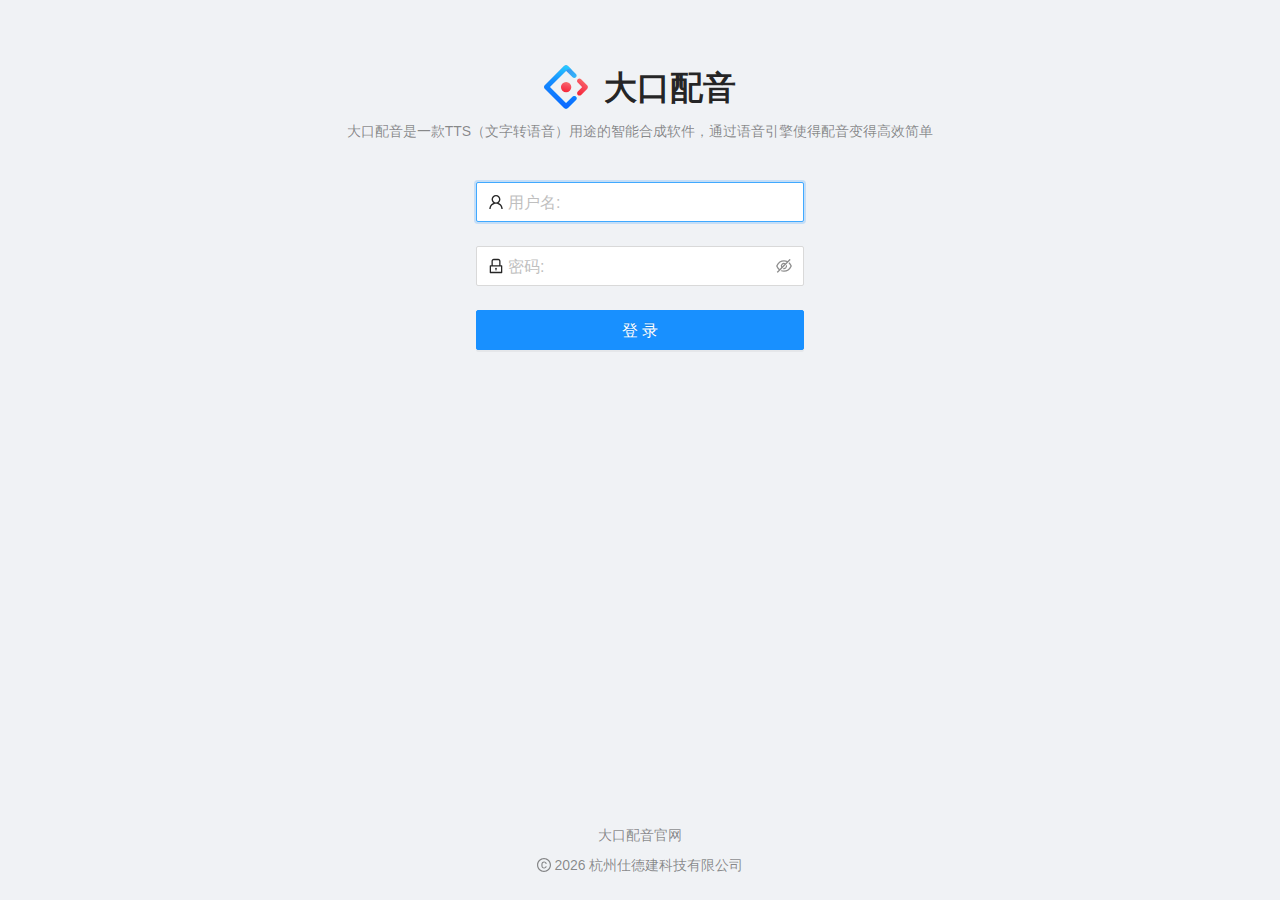
<file: index.html>
<!DOCTYPE html>
<html lang="en">
  <head>
    <meta charset="UTF-8" />
    <meta name="theme-color" content="#1890ff" />
    <meta http-equiv="X-UA-Compatible" content="IE=edge" />
    <meta
      name="keywords"
      content="antd,umi,umijs,ant design,Scaffolding, layout, Ant Design, project, Pro, admin, console, homepage, out-of-the-box, middle and back office, solution, component library"
    />
    <meta
      name="description"
      content="
    An out-of-box UI solution for enterprise applications as a React boilerplate."
    />
    <meta
      name="description"
      content="
      Out-of-the-box mid-stage front-end/design solution."
    />
    <meta
      name="viewport"
      content="width=device-width, initial-scale=1.0, maximum-scale=1.0, user-scalable=0"
    />
    <title>Ant Design Pro</title>
    <link rel="icon" href="/favicon.ico" type="image/x-icon" />
    <link rel="stylesheet" href="/umi.6af019d2.css" />
    <script>
      window.routerBase = "/";
    </script>
    <script>
      //! umi version: 3.5.20
    </script>
  </head>
  <body>
    <noscript>
      <div class="noscript-container">
        Hi there! Please
        <div class="noscript-enableJS">
          <a
            href="https://www.enablejavascript.io/en"
            target="_blank"
            rel="noopener noreferrer"
          >
            <b>enable Javascript</b>
          </a>
        </div>
        in your browser to use Ant Design, Out-of-the-box mid-stage front/design
        solution!
      </div>
    </noscript>
    <div id="root">
      <style>
        html,
        body,
        #root {
          height: 100%;
          margin: 0;
          padding: 0;
        }
        #root {
          background-repeat: no-repeat;
          background-size: 100% auto;
        }
        .noscript-container {
          display: flex;
          align-content: center;
          justify-content: center;
          margin-top: 90px;
          font-size: 20px;
          font-family: "Lucida Sans", "Lucida Sans Regular", "Lucida Grande",
            "Lucida Sans Unicode", Geneva, Verdana, sans-serif;
        }
        .noscript-enableJS {
          padding-right: 3px;
          padding-left: 3px;
        }
        .page-loading-warp {
          display: flex;
          align-items: center;
          justify-content: center;
          padding: 98px;
        }
        .ant-spin {
          position: absolute;
          display: none;
          -webkit-box-sizing: border-box;
          box-sizing: border-box;
          margin: 0;
          padding: 0;
          color: rgba(0, 0, 0, 0.65);
          color: #1890ff;
          font-size: 14px;
          font-variant: tabular-nums;
          line-height: 1.5;
          text-align: center;
          list-style: none;
          opacity: 0;
          -webkit-transition: -webkit-transform 0.3s
            cubic-bezier(0.78, 0.14, 0.15, 0.86);
          transition: -webkit-transform 0.3s
            cubic-bezier(0.78, 0.14, 0.15, 0.86);
          transition: transform 0.3s cubic-bezier(0.78, 0.14, 0.15, 0.86);
          transition: transform 0.3s cubic-bezier(0.78, 0.14, 0.15, 0.86),
            -webkit-transform 0.3s cubic-bezier(0.78, 0.14, 0.15, 0.86);
          -webkit-font-feature-settings: "tnum";
          font-feature-settings: "tnum";
        }

        .ant-spin-spinning {
          position: static;
          display: inline-block;
          opacity: 1;
        }

        .ant-spin-dot {
          position: relative;
          display: inline-block;
          width: 20px;
          height: 20px;
          font-size: 20px;
        }

        .ant-spin-dot-item {
          position: absolute;
          display: block;
          width: 9px;
          height: 9px;
          background-color: #1890ff;
          border-radius: 100%;
          -webkit-transform: scale(0.75);
          -ms-transform: scale(0.75);
          transform: scale(0.75);
          -webkit-transform-origin: 50% 50%;
          -ms-transform-origin: 50% 50%;
          transform-origin: 50% 50%;
          opacity: 0.3;
          -webkit-animation: antspinmove 1s infinite linear alternate;
          animation: antSpinMove 1s infinite linear alternate;
        }

        .ant-spin-dot-item:nth-child(1) {
          top: 0;
          left: 0;
        }

        .ant-spin-dot-item:nth-child(2) {
          top: 0;
          right: 0;
          -webkit-animation-delay: 0.4s;
          animation-delay: 0.4s;
        }

        .ant-spin-dot-item:nth-child(3) {
          right: 0;
          bottom: 0;
          -webkit-animation-delay: 0.8s;
          animation-delay: 0.8s;
        }

        .ant-spin-dot-item:nth-child(4) {
          bottom: 0;
          left: 0;
          -webkit-animation-delay: 1.2s;
          animation-delay: 1.2s;
        }

        .ant-spin-dot-spin {
          -webkit-transform: rotate(45deg);
          -ms-transform: rotate(45deg);
          transform: rotate(45deg);
          -webkit-animation: antrotate 1.2s infinite linear;
          animation: antRotate 1.2s infinite linear;
        }

        .ant-spin-lg .ant-spin-dot {
          width: 32px;
          height: 32px;
          font-size: 32px;
        }

        .ant-spin-lg .ant-spin-dot i {
          width: 14px;
          height: 14px;
        }

        @media all and (-ms-high-contrast: none), (-ms-high-contrast: active) {
          .ant-spin-blur {
            background: #fff;
            opacity: 0.5;
          }
        }

        @-webkit-keyframes antSpinMove {
          to {
            opacity: 1;
          }
        }

        @keyframes antSpinMove {
          to {
            opacity: 1;
          }
        }

        @-webkit-keyframes antRotate {
          to {
            -webkit-transform: rotate(405deg);
            transform: rotate(405deg);
          }
        }

        @keyframes antRotate {
          to {
            -webkit-transform: rotate(405deg);
            transform: rotate(405deg);
          }
        }
      </style>
      <div
        style="
          display: flex;
          flex-direction: column;
          align-items: center;
          justify-content: center;
          height: 100%;
          min-height: 420px;
        "
      >
        <img src="/pro_icon.svg" alt="logo" width="256" />
        <div class="page-loading-warp">
          <div class="ant-spin ant-spin-lg ant-spin-spinning">
            <span class="ant-spin-dot ant-spin-dot-spin"
              ><i class="ant-spin-dot-item"></i><i class="ant-spin-dot-item"></i
              ><i class="ant-spin-dot-item"></i><i class="ant-spin-dot-item"></i
            ></span>
          </div>
        </div>
        <div
          style="display: flex; align-items: center; justify-content: center"
        >
          <img
            src="https://gw.alipayobjects.com/zos/rmsportal/KDpgvguMpGfqaHPjicRK.svg"
            width="32"
            style="margin-right: 8px"
          />
          Ant Design
        </div>
      </div>
    </div>

    <script src="/umi.c7b3f379.js"></script>
  </body>
</html>
</file>
<file: umi.6af019d2.css>
html{--antd-wave-shadow-color:#1890ff}.ant-btn{line-height:1.5715;position:relative;display:inline-block;font-weight:400;white-space:nowrap;text-align:center;background-image:none;box-shadow:0 2px 0 rgba(0,0,0,.015);cursor:pointer;transition:all .3s cubic-bezier(.645,.045,.355,1);-webkit-user-select:none;-moz-user-select:none;-ms-user-select:none;user-select:none;touch-action:manipulation;height:32px;padding:4px 15px;font-size:14px;border-radius:2px;color:rgba(0,0,0,.85);border:1px solid #d9d9d9;background:#fff}.ant-btn>.anticon{line-height:1}.ant-btn,.ant-btn:active,.ant-btn:focus{outline:0}.ant-btn:not([disabled]):hover{text-decoration:none}.ant-btn:not([disabled]):active{outline:0;box-shadow:none}.ant-btn[disabled]{cursor:not-allowed}.ant-btn[disabled]>*{pointer-events:none}.ant-btn-lg{height:40px;padding:6.4px 15px;font-size:16px;border-radius:2px}.ant-btn-sm{height:24px;padding:0 7px;font-size:14px;border-radius:2px}.ant-btn>a:only-child{color:currentcolor}.ant-btn>a:only-child:after{position:absolute;top:0;right:0;bottom:0;left:0;background:transparent;content:""}.ant-btn:focus,.ant-btn:hover{color:#40a9ff;color:var(--ant-primary-color-hover);border-color:#40a9ff;border-color:var(--ant-primary-color-hover);background:#fff}.ant-btn:focus>a:only-child,.ant-btn:hover>a:only-child{color:currentcolor}.ant-btn:focus>a:only-child:after,.ant-btn:hover>a:only-child:after{position:absolute;top:0;right:0;bottom:0;left:0;background:transparent;content:""}.ant-btn:active{color:#096dd9;color:var(--ant-primary-color-active);border-color:#096dd9;border-color:var(--ant-primary-color-active);background:#fff}.ant-btn:active>a:only-child{color:currentcolor}.ant-btn:active>a:only-child:after{position:absolute;top:0;right:0;bottom:0;left:0;background:transparent;content:""}.ant-btn[disabled],.ant-btn[disabled]:active,.ant-btn[disabled]:focus,.ant-btn[disabled]:hover{color:rgba(0,0,0,.25);border-color:#d9d9d9;background:#f5f5f5;text-shadow:none;box-shadow:none}.ant-btn[disabled]:active>a:only-child,.ant-btn[disabled]:focus>a:only-child,.ant-btn[disabled]:hover>a:only-child,.ant-btn[disabled]>a:only-child{color:currentcolor}.ant-btn[disabled]:active>a:only-child:after,.ant-btn[disabled]:focus>a:only-child:after,.ant-btn[disabled]:hover>a:only-child:after,.ant-btn[disabled]>a:only-child:after{position:absolute;top:0;right:0;bottom:0;left:0;background:transparent;content:""}.ant-btn:active,.ant-btn:focus,.ant-btn:hover{text-decoration:none;background:#fff}.ant-btn>span{display:inline-block}.ant-btn-primary{color:#fff;border-color:#1890ff;border-color:var(--ant-primary-color);background:#1890ff;background:var(--ant-primary-color);text-shadow:0 -1px 0 rgba(0,0,0,.12);box-shadow:0 2px 0 rgba(0,0,0,.045)}.ant-btn-primary>a:only-child{color:currentcolor}.ant-btn-primary>a:only-child:after{position:absolute;top:0;right:0;bottom:0;left:0;background:transparent;content:""}.ant-btn-primary:focus,.ant-btn-primary:hover{color:#fff;border-color:#40a9ff;border-color:var(--ant-primary-color-hover);background:#40a9ff;background:var(--ant-primary-color-hover)}.ant-btn-primary:focus>a:only-child,.ant-btn-primary:hover>a:only-child{color:currentcolor}.ant-btn-primary:focus>a:only-child:after,.ant-btn-primary:hover>a:only-child:after{position:absolute;top:0;right:0;bottom:0;left:0;background:transparent;content:""}.ant-btn-primary:active{color:#fff;border-color:#096dd9;border-color:var(--ant-primary-color-active);background:#096dd9;background:var(--ant-primary-color-active)}.ant-btn-primary:active>a:only-child{color:currentcolor}.ant-btn-primary:active>a:only-child:after{position:absolute;top:0;right:0;bottom:0;left:0;background:transparent;content:""}.ant-btn-primary[disabled],.ant-btn-primary[disabled]:active,.ant-btn-primary[disabled]:focus,.ant-btn-primary[disabled]:hover{color:rgba(0,0,0,.25);border-color:#d9d9d9;background:#f5f5f5;text-shadow:none;box-shadow:none}.ant-btn-primary[disabled]:active>a:only-child,.ant-btn-primary[disabled]:focus>a:only-child,.ant-btn-primary[disabled]:hover>a:only-child,.ant-btn-primary[disabled]>a:only-child{color:currentcolor}.ant-btn-primary[disabled]:active>a:only-child:after,.ant-btn-primary[disabled]:focus>a:only-child:after,.ant-btn-primary[disabled]:hover>a:only-child:after,.ant-btn-primary[disabled]>a:only-child:after{position:absolute;top:0;right:0;bottom:0;left:0;background:transparent;content:""}.ant-btn-group .ant-btn-primary:not(:first-child):not(:last-child){border-right-color:#40a9ff;border-right-color:var(--ant-primary-5);border-left-color:#40a9ff;border-left-color:var(--ant-primary-5)}.ant-btn-group .ant-btn-primary:not(:first-child):not(:last-child):disabled{border-color:#d9d9d9}.ant-btn-group .ant-btn-primary:first-child:not(:last-child){border-right-color:#40a9ff;border-right-color:var(--ant-primary-5)}.ant-btn-group .ant-btn-primary:first-child:not(:last-child)[disabled]{border-right-color:#d9d9d9}.ant-btn-group .ant-btn-primary+.ant-btn-primary,.ant-btn-group .ant-btn-primary:last-child:not(:first-child){border-left-color:#40a9ff;border-left-color:var(--ant-primary-5)}.ant-btn-group .ant-btn-primary+.ant-btn-primary[disabled],.ant-btn-group .ant-btn-primary:last-child:not(:first-child)[disabled]{border-left-color:#d9d9d9}.ant-btn-ghost{color:rgba(0,0,0,.85);border-color:#d9d9d9;background:transparent}.ant-btn-ghost>a:only-child{color:currentcolor}.ant-btn-ghost>a:only-child:after{position:absolute;top:0;right:0;bottom:0;left:0;background:transparent;content:""}.ant-btn-ghost:focus,.ant-btn-ghost:hover{color:#40a9ff;color:var(--ant-primary-color-hover);border-color:#40a9ff;border-color:var(--ant-primary-color-hover);background:transparent}.ant-btn-ghost:focus>a:only-child,.ant-btn-ghost:hover>a:only-child{color:currentcolor}.ant-btn-ghost:focus>a:only-child:after,.ant-btn-ghost:hover>a:only-child:after{position:absolute;top:0;right:0;bottom:0;left:0;background:transparent;content:""}.ant-btn-ghost:active{color:#096dd9;color:var(--ant-primary-color-active);border-color:#096dd9;border-color:var(--ant-primary-color-active);background:transparent}.ant-btn-ghost:active>a:only-child{color:currentcolor}.ant-btn-ghost:active>a:only-child:after{position:absolute;top:0;right:0;bottom:0;left:0;background:transparent;content:""}.ant-btn-ghost[disabled],.ant-btn-ghost[disabled]:active,.ant-btn-ghost[disabled]:focus,.ant-btn-ghost[disabled]:hover{color:rgba(0,0,0,.25);border-color:#d9d9d9;background:#f5f5f5;text-shadow:none;box-shadow:none}.ant-btn-ghost[disabled]:active>a:only-child,.ant-btn-ghost[disabled]:focus>a:only-child,.ant-btn-ghost[disabled]:hover>a:only-child,.ant-btn-ghost[disabled]>a:only-child{color:currentcolor}.ant-btn-ghost[disabled]:active>a:only-child:after,.ant-btn-ghost[disabled]:focus>a:only-child:after,.ant-btn-ghost[disabled]:hover>a:only-child:after,.ant-btn-ghost[disabled]>a:only-child:after{position:absolute;top:0;right:0;bottom:0;left:0;background:transparent;content:""}.ant-btn-dashed{color:rgba(0,0,0,.85);border-color:#d9d9d9;background:#fff;border-style:dashed}.ant-btn-dashed>a:only-child{color:currentcolor}.ant-btn-dashed>a:only-child:after{position:absolute;top:0;right:0;bottom:0;left:0;background:transparent;content:""}.ant-btn-dashed:focus,.ant-btn-dashed:hover{color:#40a9ff;color:var(--ant-primary-color-hover);border-color:#40a9ff;border-color:var(--ant-primary-color-hover);background:#fff}.ant-btn-dashed:focus>a:only-child,.ant-btn-dashed:hover>a:only-child{color:currentcolor}.ant-btn-dashed:focus>a:only-child:after,.ant-btn-dashed:hover>a:only-child:after{position:absolute;top:0;right:0;bottom:0;left:0;background:transparent;content:""}.ant-btn-dashed:active{color:#096dd9;color:var(--ant-primary-color-active);border-color:#096dd9;border-color:var(--ant-primary-color-active);background:#fff}.ant-btn-dashed:active>a:only-child{color:currentcolor}.ant-btn-dashed:active>a:only-child:after{position:absolute;top:0;right:0;bottom:0;left:0;background:transparent;content:""}.ant-btn-dashed[disabled],.ant-btn-dashed[disabled]:active,.ant-btn-dashed[disabled]:focus,.ant-btn-dashed[disabled]:hover{color:rgba(0,0,0,.25);border-color:#d9d9d9;background:#f5f5f5;text-shadow:none;box-shadow:none}.ant-btn-dashed[disabled]:active>a:only-child,.ant-btn-dashed[disabled]:focus>a:only-child,.ant-btn-dashed[disabled]:hover>a:only-child,.ant-btn-dashed[disabled]>a:only-child{color:currentcolor}.ant-btn-dashed[disabled]:active>a:only-child:after,.ant-btn-dashed[disabled]:focus>a:only-child:after,.ant-btn-dashed[disabled]:hover>a:only-child:after,.ant-btn-dashed[disabled]>a:only-child:after{position:absolute;top:0;right:0;bottom:0;left:0;background:transparent;content:""}.ant-btn-danger{color:#fff;border-color:#ff4d4f;border-color:var(--ant-error-color);background:#ff4d4f;background:var(--ant-error-color);text-shadow:0 -1px 0 rgba(0,0,0,.12);box-shadow:0 2px 0 rgba(0,0,0,.045)}.ant-btn-danger>a:only-child{color:currentcolor}.ant-btn-danger>a:only-child:after{position:absolute;top:0;right:0;bottom:0;left:0;background:transparent;content:""}.ant-btn-danger:focus,.ant-btn-danger:hover{color:#fff;border-color:#ff7875;border-color:var(--ant-error-color-hover);background:#ff7875;background:var(--ant-error-color-hover)}.ant-btn-danger:focus>a:only-child,.ant-btn-danger:hover>a:only-child{color:currentcolor}.ant-btn-danger:focus>a:only-child:after,.ant-btn-danger:hover>a:only-child:after{position:absolute;top:0;right:0;bottom:0;left:0;background:transparent;content:""}.ant-btn-danger:active{color:#fff;border-color:#d9363e;border-color:var(--ant-error-color-active);background:#d9363e;background:var(--ant-error-color-active)}.ant-btn-danger:active>a:only-child{color:currentcolor}.ant-btn-danger:active>a:only-child:after{position:absolute;top:0;right:0;bottom:0;left:0;background:transparent;content:""}.ant-btn-danger[disabled],.ant-btn-danger[disabled]:active,.ant-btn-danger[disabled]:focus,.ant-btn-danger[disabled]:hover{color:rgba(0,0,0,.25);border-color:#d9d9d9;background:#f5f5f5;text-shadow:none;box-shadow:none}.ant-btn-danger[disabled]:active>a:only-child,.ant-btn-danger[disabled]:focus>a:only-child,.ant-btn-danger[disabled]:hover>a:only-child,.ant-btn-danger[disabled]>a:only-child{color:currentcolor}.ant-btn-danger[disabled]:active>a:only-child:after,.ant-btn-danger[disabled]:focus>a:only-child:after,.ant-btn-danger[disabled]:hover>a:only-child:after,.ant-btn-danger[disabled]>a:only-child:after{position:absolute;top:0;right:0;bottom:0;left:0;background:transparent;content:""}.ant-btn-link{color:#1890ff;color:var(--ant-primary-color);border-color:transparent;background:transparent;box-shadow:none}.ant-btn-link>a:only-child{color:currentcolor}.ant-btn-link>a:only-child:after{position:absolute;top:0;right:0;bottom:0;left:0;background:transparent;content:""}.ant-btn-link:focus,.ant-btn-link:hover{color:#40a9ff;color:var(--ant-primary-color-hover);border-color:#40a9ff;border-color:var(--ant-primary-color-hover);background:transparent}.ant-btn-link:focus>a:only-child,.ant-btn-link:hover>a:only-child{color:currentcolor}.ant-btn-link:focus>a:only-child:after,.ant-btn-link:hover>a:only-child:after{position:absolute;top:0;right:0;bottom:0;left:0;background:transparent;content:""}.ant-btn-link:active{color:#096dd9;color:var(--ant-primary-color-active);border-color:#096dd9;border-color:var(--ant-primary-color-active);background:transparent}.ant-btn-link:active>a:only-child{color:currentcolor}.ant-btn-link:active>a:only-child:after{position:absolute;top:0;right:0;bottom:0;left:0;background:transparent;content:""}.ant-btn-link[disabled],.ant-btn-link[disabled]:active,.ant-btn-link[disabled]:focus,.ant-btn-link[disabled]:hover{border-color:#d9d9d9;background:#f5f5f5}.ant-btn-link:hover{background:transparent}.ant-btn-link:active,.ant-btn-link:focus,.ant-btn-link:hover{border-color:transparent}.ant-btn-link[disabled],.ant-btn-link[disabled]:active,.ant-btn-link[disabled]:focus,.ant-btn-link[disabled]:hover{color:rgba(0,0,0,.25);border-color:transparent;background:transparent;text-shadow:none;box-shadow:none}.ant-btn-link[disabled]:active>a:only-child,.ant-btn-link[disabled]:focus>a:only-child,.ant-btn-link[disabled]:hover>a:only-child,.ant-btn-link[disabled]>a:only-child{color:currentcolor}.ant-btn-link[disabled]:active>a:only-child:after,.ant-btn-link[disabled]:focus>a:only-child:after,.ant-btn-link[disabled]:hover>a:only-child:after,.ant-btn-link[disabled]>a:only-child:after{position:absolute;top:0;right:0;bottom:0;left:0;background:transparent;content:""}.ant-btn-text{color:rgba(0,0,0,.85);border-color:transparent;background:transparent;box-shadow:none}.ant-btn-text>a:only-child{color:currentcolor}.ant-btn-text>a:only-child:after{position:absolute;top:0;right:0;bottom:0;left:0;background:transparent;content:""}.ant-btn-text:focus,.ant-btn-text:hover{color:#40a9ff;color:var(--ant-primary-color-hover);border-color:#40a9ff;border-color:var(--ant-primary-color-hover);background:transparent}.ant-btn-text:focus>a:only-child,.ant-btn-text:hover>a:only-child{color:currentcolor}.ant-btn-text:focus>a:only-child:after,.ant-btn-text:hover>a:only-child:after{position:absolute;top:0;right:0;bottom:0;left:0;background:transparent;content:""}.ant-btn-text:active{color:#096dd9;color:var(--ant-primary-color-active);border-color:#096dd9;border-color:var(--ant-primary-color-active);background:transparent}.ant-btn-text:active>a:only-child{color:currentcolor}.ant-btn-text:active>a:only-child:after{position:absolute;top:0;right:0;bottom:0;left:0;background:transparent;content:""}.ant-btn-text[disabled],.ant-btn-text[disabled]:active,.ant-btn-text[disabled]:focus,.ant-btn-text[disabled]:hover{border-color:#d9d9d9;background:#f5f5f5}.ant-btn-text:focus,.ant-btn-text:hover{color:rgba(0,0,0,.85);background:rgba(0,0,0,.018);border-color:transparent}.ant-btn-text:active{color:rgba(0,0,0,.85);background:rgba(0,0,0,.028);border-color:transparent}.ant-btn-text[disabled],.ant-btn-text[disabled]:active,.ant-btn-text[disabled]:focus,.ant-btn-text[disabled]:hover{color:rgba(0,0,0,.25);border-color:transparent;background:transparent;text-shadow:none;box-shadow:none}.ant-btn-text[disabled]:active>a:only-child,.ant-btn-text[disabled]:focus>a:only-child,.ant-btn-text[disabled]:hover>a:only-child,.ant-btn-text[disabled]>a:only-child{color:currentcolor}.ant-btn-text[disabled]:active>a:only-child:after,.ant-btn-text[disabled]:focus>a:only-child:after,.ant-btn-text[disabled]:hover>a:only-child:after,.ant-btn-text[disabled]>a:only-child:after{position:absolute;top:0;right:0;bottom:0;left:0;background:transparent;content:""}.ant-btn-dangerous{color:#ff4d4f;color:var(--ant-error-color);border-color:#ff4d4f;border-color:var(--ant-error-color);background:#fff}.ant-btn-dangerous>a:only-child{color:currentcolor}.ant-btn-dangerous>a:only-child:after{position:absolute;top:0;right:0;bottom:0;left:0;background:transparent;content:""}.ant-btn-dangerous:focus,.ant-btn-dangerous:hover{color:#ff7875;color:var(--ant-error-color-hover);border-color:#ff7875;border-color:var(--ant-error-color-hover);background:#fff}.ant-btn-dangerous:focus>a:only-child,.ant-btn-dangerous:hover>a:only-child{color:currentcolor}.ant-btn-dangerous:focus>a:only-child:after,.ant-btn-dangerous:hover>a:only-child:after{position:absolute;top:0;right:0;bottom:0;left:0;background:transparent;content:""}.ant-btn-dangerous:active{color:#d9363e;color:var(--ant-error-color-active);border-color:#d9363e;border-color:var(--ant-error-color-active);background:#fff}.ant-btn-dangerous:active>a:only-child{color:currentcolor}.ant-btn-dangerous:active>a:only-child:after{position:absolute;top:0;right:0;bottom:0;left:0;background:transparent;content:""}.ant-btn-dangerous[disabled],.ant-btn-dangerous[disabled]:active,.ant-btn-dangerous[disabled]:focus,.ant-btn-dangerous[disabled]:hover{color:rgba(0,0,0,.25);border-color:#d9d9d9;background:#f5f5f5;text-shadow:none;box-shadow:none}.ant-btn-dangerous[disabled]:active>a:only-child,.ant-btn-dangerous[disabled]:focus>a:only-child,.ant-btn-dangerous[disabled]:hover>a:only-child,.ant-btn-dangerous[disabled]>a:only-child{color:currentcolor}.ant-btn-dangerous[disabled]:active>a:only-child:after,.ant-btn-dangerous[disabled]:focus>a:only-child:after,.ant-btn-dangerous[disabled]:hover>a:only-child:after,.ant-btn-dangerous[disabled]>a:only-child:after{position:absolute;top:0;right:0;bottom:0;left:0;background:transparent;content:""}.ant-btn-dangerous.ant-btn-primary{color:#fff;border-color:#ff4d4f;border-color:var(--ant-error-color);background:#ff4d4f;background:var(--ant-error-color);text-shadow:0 -1px 0 rgba(0,0,0,.12);box-shadow:0 2px 0 rgba(0,0,0,.045)}.ant-btn-dangerous.ant-btn-primary>a:only-child{color:currentcolor}.ant-btn-dangerous.ant-btn-primary>a:only-child:after{position:absolute;top:0;right:0;bottom:0;left:0;background:transparent;content:""}.ant-btn-dangerous.ant-btn-primary:focus,.ant-btn-dangerous.ant-btn-primary:hover{color:#fff;border-color:#ff7875;border-color:var(--ant-error-color-hover);background:#ff7875;background:var(--ant-error-color-hover)}.ant-btn-dangerous.ant-btn-primary:focus>a:only-child,.ant-btn-dangerous.ant-btn-primary:hover>a:only-child{color:currentcolor}.ant-btn-dangerous.ant-btn-primary:focus>a:only-child:after,.ant-btn-dangerous.ant-btn-primary:hover>a:only-child:after{position:absolute;top:0;right:0;bottom:0;left:0;background:transparent;content:""}.ant-btn-dangerous.ant-btn-primary:active{color:#fff;border-color:#d9363e;border-color:var(--ant-error-color-active);background:#d9363e;background:var(--ant-error-color-active)}.ant-btn-dangerous.ant-btn-primary:active>a:only-child{color:currentcolor}.ant-btn-dangerous.ant-btn-primary:active>a:only-child:after{position:absolute;top:0;right:0;bottom:0;left:0;background:transparent;content:""}.ant-btn-dangerous.ant-btn-primary[disabled],.ant-btn-dangerous.ant-btn-primary[disabled]:active,.ant-btn-dangerous.ant-btn-primary[disabled]:focus,.ant-btn-dangerous.ant-btn-primary[disabled]:hover{color:rgba(0,0,0,.25);border-color:#d9d9d9;background:#f5f5f5;text-shadow:none;box-shadow:none}.ant-btn-dangerous.ant-btn-primary[disabled]:active>a:only-child,.ant-btn-dangerous.ant-btn-primary[disabled]:focus>a:only-child,.ant-btn-dangerous.ant-btn-primary[disabled]:hover>a:only-child,.ant-btn-dangerous.ant-btn-primary[disabled]>a:only-child{color:currentcolor}.ant-btn-dangerous.ant-btn-primary[disabled]:active>a:only-child:after,.ant-btn-dangerous.ant-btn-primary[disabled]:focus>a:only-child:after,.ant-btn-dangerous.ant-btn-primary[disabled]:hover>a:only-child:after,.ant-btn-dangerous.ant-btn-primary[disabled]>a:only-child:after{position:absolute;top:0;right:0;bottom:0;left:0;background:transparent;content:""}.ant-btn-dangerous.ant-btn-link{color:#ff4d4f;color:var(--ant-error-color);border-color:transparent;background:transparent;box-shadow:none}.ant-btn-dangerous.ant-btn-link>a:only-child{color:currentcolor}.ant-btn-dangerous.ant-btn-link>a:only-child:after{position:absolute;top:0;right:0;bottom:0;left:0;background:transparent;content:""}.ant-btn-dangerous.ant-btn-link:focus,.ant-btn-dangerous.ant-btn-link:hover{color:#40a9ff;color:var(--ant-primary-color-hover);border-color:#40a9ff;border-color:var(--ant-primary-color-hover)}.ant-btn-dangerous.ant-btn-link:active{color:#096dd9;color:var(--ant-primary-color-active);border-color:#096dd9;border-color:var(--ant-primary-color-active)}.ant-btn-dangerous.ant-btn-link[disabled],.ant-btn-dangerous.ant-btn-link[disabled]:active,.ant-btn-dangerous.ant-btn-link[disabled]:focus,.ant-btn-dangerous.ant-btn-link[disabled]:hover{border-color:#d9d9d9;background:#f5f5f5}.ant-btn-dangerous.ant-btn-link:focus,.ant-btn-dangerous.ant-btn-link:hover{color:#ff7875;color:var(--ant-error-color-hover);border-color:transparent;background:transparent}.ant-btn-dangerous.ant-btn-link:focus>a:only-child,.ant-btn-dangerous.ant-btn-link:hover>a:only-child{color:currentcolor}.ant-btn-dangerous.ant-btn-link:focus>a:only-child:after,.ant-btn-dangerous.ant-btn-link:hover>a:only-child:after{position:absolute;top:0;right:0;bottom:0;left:0;background:transparent;content:""}.ant-btn-dangerous.ant-btn-link:active{color:#d9363e;color:var(--ant-error-color-active);border-color:transparent;background:transparent}.ant-btn-dangerous.ant-btn-link:active>a:only-child{color:currentcolor}.ant-btn-dangerous.ant-btn-link:active>a:only-child:after{position:absolute;top:0;right:0;bottom:0;left:0;background:transparent;content:""}.ant-btn-dangerous.ant-btn-link[disabled],.ant-btn-dangerous.ant-btn-link[disabled]:active,.ant-btn-dangerous.ant-btn-link[disabled]:focus,.ant-btn-dangerous.ant-btn-link[disabled]:hover{color:rgba(0,0,0,.25);border-color:transparent;background:transparent;text-shadow:none;box-shadow:none}.ant-btn-dangerous.ant-btn-link[disabled]:active>a:only-child,.ant-btn-dangerous.ant-btn-link[disabled]:focus>a:only-child,.ant-btn-dangerous.ant-btn-link[disabled]:hover>a:only-child,.ant-btn-dangerous.ant-btn-link[disabled]>a:only-child{color:currentcolor}.ant-btn-dangerous.ant-btn-link[disabled]:active>a:only-child:after,.ant-btn-dangerous.ant-btn-link[disabled]:focus>a:only-child:after,.ant-btn-dangerous.ant-btn-link[disabled]:hover>a:only-child:after,.ant-btn-dangerous.ant-btn-link[disabled]>a:only-child:after{position:absolute;top:0;right:0;bottom:0;left:0;background:transparent;content:""}.ant-btn-dangerous.ant-btn-text{color:#ff4d4f;color:var(--ant-error-color);border-color:transparent;background:transparent;box-shadow:none}.ant-btn-dangerous.ant-btn-text>a:only-child{color:currentcolor}.ant-btn-dangerous.ant-btn-text>a:only-child:after{position:absolute;top:0;right:0;bottom:0;left:0;background:transparent;content:""}.ant-btn-dangerous.ant-btn-text:focus,.ant-btn-dangerous.ant-btn-text:hover{color:#40a9ff;color:var(--ant-primary-color-hover);border-color:#40a9ff;border-color:var(--ant-primary-color-hover);background:transparent}.ant-btn-dangerous.ant-btn-text:active{color:#096dd9;color:var(--ant-primary-color-active);border-color:#096dd9;border-color:var(--ant-primary-color-active);background:transparent}.ant-btn-dangerous.ant-btn-text[disabled],.ant-btn-dangerous.ant-btn-text[disabled]:active,.ant-btn-dangerous.ant-btn-text[disabled]:focus,.ant-btn-dangerous.ant-btn-text[disabled]:hover{border-color:#d9d9d9;background:#f5f5f5}.ant-btn-dangerous.ant-btn-text:focus,.ant-btn-dangerous.ant-btn-text:hover{color:#ff7875;color:var(--ant-error-color-hover);border-color:transparent;background:rgba(0,0,0,.018)}.ant-btn-dangerous.ant-btn-text:focus>a:only-child,.ant-btn-dangerous.ant-btn-text:hover>a:only-child{color:currentcolor}.ant-btn-dangerous.ant-btn-text:focus>a:only-child:after,.ant-btn-dangerous.ant-btn-text:hover>a:only-child:after{position:absolute;top:0;right:0;bottom:0;left:0;background:transparent;content:""}.ant-btn-dangerous.ant-btn-text:active{color:#d9363e;color:var(--ant-error-color-active);border-color:transparent;background:rgba(0,0,0,.028)}.ant-btn-dangerous.ant-btn-text:active>a:only-child{color:currentcolor}.ant-btn-dangerous.ant-btn-text:active>a:only-child:after{position:absolute;top:0;right:0;bottom:0;left:0;background:transparent;content:""}.ant-btn-dangerous.ant-btn-text[disabled],.ant-btn-dangerous.ant-btn-text[disabled]:active,.ant-btn-dangerous.ant-btn-text[disabled]:focus,.ant-btn-dangerous.ant-btn-text[disabled]:hover{color:rgba(0,0,0,.25);border-color:transparent;background:transparent;text-shadow:none;box-shadow:none}.ant-btn-dangerous.ant-btn-text[disabled]:active>a:only-child,.ant-btn-dangerous.ant-btn-text[disabled]:focus>a:only-child,.ant-btn-dangerous.ant-btn-text[disabled]:hover>a:only-child,.ant-btn-dangerous.ant-btn-text[disabled]>a:only-child{color:currentcolor}.ant-btn-dangerous.ant-btn-text[disabled]:active>a:only-child:after,.ant-btn-dangerous.ant-btn-text[disabled]:focus>a:only-child:after,.ant-btn-dangerous.ant-btn-text[disabled]:hover>a:only-child:after,.ant-btn-dangerous.ant-btn-text[disabled]>a:only-child:after{position:absolute;top:0;right:0;bottom:0;left:0;background:transparent;content:""}.ant-btn-icon-only{width:32px;height:32px;padding:2.4px 0;font-size:16px;border-radius:2px;vertical-align:-3px}.ant-btn-icon-only>*{font-size:16px}.ant-btn-icon-only.ant-btn-lg{width:40px;height:40px;padding:4.9px 0;font-size:18px;border-radius:2px}.ant-btn-icon-only.ant-btn-lg>*{font-size:18px}.ant-btn-icon-only.ant-btn-sm{width:24px;height:24px;padding:0;font-size:14px;border-radius:2px}.ant-btn-icon-only.ant-btn-sm>*{font-size:14px}.ant-btn-icon-only>.anticon{display:flex;justify-content:center}a.ant-btn-icon-only{vertical-align:-1px}a.ant-btn-icon-only>.anticon{display:inline}.ant-btn-round{height:32px;padding:4px 16px;font-size:14px;border-radius:32px}.ant-btn-round.ant-btn-lg{height:40px;padding:6.4px 20px;font-size:16px;border-radius:40px}.ant-btn-round.ant-btn-sm{height:24px;padding:0 12px;font-size:14px;border-radius:24px}.ant-btn-round.ant-btn-icon-only{width:auto}.ant-btn-circle{min-width:32px;padding-right:0;padding-left:0;text-align:center;border-radius:50%}.ant-btn-circle.ant-btn-lg{min-width:40px;border-radius:50%}.ant-btn-circle.ant-btn-sm{min-width:24px;border-radius:50%}.ant-btn:before{position:absolute;top:-1px;right:-1px;bottom:-1px;left:-1px;z-index:1;display:none;background:#fff;border-radius:inherit;opacity:.35;transition:opacity .2s;content:"";pointer-events:none}.ant-btn .anticon{transition:margin-left .3s cubic-bezier(.645,.045,.355,1)}.ant-btn .anticon.anticon-minus>svg,.ant-btn .anticon.anticon-plus>svg{shape-rendering:optimizespeed}.ant-btn.ant-btn-loading{position:relative;cursor:default}.ant-btn.ant-btn-loading:before{display:block}.ant-btn>.ant-btn-loading-icon{transition:width .3s cubic-bezier(.645,.045,.355,1),opacity .3s cubic-bezier(.645,.045,.355,1)}.ant-btn>.ant-btn-loading-icon .anticon{padding-right:8px;animation:none}.ant-btn>.ant-btn-loading-icon .anticon svg{animation:loadingCircle 1s linear infinite}.ant-btn-group{position:relative;display:inline-flex}.ant-btn-group>.ant-btn,.ant-btn-group>span>.ant-btn{position:relative}.ant-btn-group>.ant-btn:active,.ant-btn-group>.ant-btn:focus,.ant-btn-group>.ant-btn:hover,.ant-btn-group>span>.ant-btn:active,.ant-btn-group>span>.ant-btn:focus,.ant-btn-group>span>.ant-btn:hover{z-index:2}.ant-btn-group>.ant-btn[disabled],.ant-btn-group>span>.ant-btn[disabled]{z-index:0}.ant-btn-group .ant-btn-icon-only{font-size:14px}.ant-btn-group-lg>.ant-btn,.ant-btn-group-lg>span>.ant-btn{height:40px;padding:6.4px 15px;font-size:16px;border-radius:0}.ant-btn-group-lg .ant-btn.ant-btn-icon-only{width:40px;height:40px;padding-right:0;padding-left:0}.ant-btn-group-sm>.ant-btn,.ant-btn-group-sm>span>.ant-btn{height:24px;padding:0 7px;font-size:14px;border-radius:0}.ant-btn-group-sm>.ant-btn>.anticon,.ant-btn-group-sm>span>.ant-btn>.anticon{font-size:14px}.ant-btn-group-sm .ant-btn.ant-btn-icon-only{width:24px;height:24px;padding-right:0;padding-left:0}.ant-btn+.ant-btn-group,.ant-btn-group+.ant-btn,.ant-btn-group+.ant-btn-group,.ant-btn-group .ant-btn+.ant-btn,.ant-btn-group .ant-btn+span,.ant-btn-group>span+span,.ant-btn-group span+.ant-btn{margin-left:-1px}.ant-btn-group .ant-btn-primary+.ant-btn:not(.ant-btn-primary):not([disabled]){border-left-color:transparent}.ant-btn-group .ant-btn{border-radius:0}.ant-btn-group>.ant-btn:first-child,.ant-btn-group>span:first-child>.ant-btn{margin-left:0}.ant-btn-group>.ant-btn:only-child{border-radius:2px}.ant-btn-group>span:only-child>.ant-btn{border-radius:2px}.ant-btn-group>.ant-btn:first-child:not(:last-child),.ant-btn-group>span:first-child:not(:last-child)>.ant-btn{border-top-left-radius:2px;border-bottom-left-radius:2px}.ant-btn-group>.ant-btn:last-child:not(:first-child),.ant-btn-group>span:last-child:not(:first-child)>.ant-btn{border-top-right-radius:2px;border-bottom-right-radius:2px}.ant-btn-group-sm>.ant-btn:only-child{border-radius:2px}.ant-btn-group-sm>span:only-child>.ant-btn{border-radius:2px}.ant-btn-group-sm>.ant-btn:first-child:not(:last-child),.ant-btn-group-sm>span:first-child:not(:last-child)>.ant-btn{border-top-left-radius:2px;border-bottom-left-radius:2px}.ant-btn-group-sm>.ant-btn:last-child:not(:first-child),.ant-btn-group-sm>span:last-child:not(:first-child)>.ant-btn{border-top-right-radius:2px;border-bottom-right-radius:2px}.ant-btn-group>.ant-btn-group{float:left}.ant-btn-group>.ant-btn-group:not(:first-child):not(:last-child)>.ant-btn{border-radius:0}.ant-btn-group>.ant-btn-group:first-child:not(:last-child)>.ant-btn:last-child{padding-right:8px;border-top-right-radius:0;border-bottom-right-radius:0}.ant-btn-group>.ant-btn-group:last-child:not(:first-child)>.ant-btn:first-child{padding-left:8px;border-top-left-radius:0;border-bottom-left-radius:0}.ant-btn-group-rtl.ant-btn+.ant-btn-group,.ant-btn-group-rtl.ant-btn-group+.ant-btn,.ant-btn-group-rtl.ant-btn-group+.ant-btn-group,.ant-btn-group-rtl.ant-btn-group .ant-btn+.ant-btn,.ant-btn-group-rtl.ant-btn-group .ant-btn+span,.ant-btn-group-rtl.ant-btn-group>span+span,.ant-btn-group-rtl.ant-btn-group span+.ant-btn,.ant-btn-rtl.ant-btn+.ant-btn-group,.ant-btn-rtl.ant-btn-group+.ant-btn,.ant-btn-rtl.ant-btn-group+.ant-btn-group,.ant-btn-rtl.ant-btn-group .ant-btn+.ant-btn,.ant-btn-rtl.ant-btn-group .ant-btn+span,.ant-btn-rtl.ant-btn-group>span+span,.ant-btn-rtl.ant-btn-group span+.ant-btn{margin-right:-1px;margin-left:auto}.ant-btn-group.ant-btn-group-rtl{direction:rtl}.ant-btn-group-rtl.ant-btn-group>.ant-btn:first-child:not(:last-child),.ant-btn-group-rtl.ant-btn-group>span:first-child:not(:last-child)>.ant-btn{border-radius:0 2px 2px 0}.ant-btn-group-rtl.ant-btn-group>.ant-btn:last-child:not(:first-child),.ant-btn-group-rtl.ant-btn-group>span:last-child:not(:first-child)>.ant-btn{border-radius:2px 0 0 2px}.ant-btn-group-rtl.ant-btn-group-sm>.ant-btn:first-child:not(:last-child),.ant-btn-group-rtl.ant-btn-group-sm>span:first-child:not(:last-child)>.ant-btn{border-radius:0 2px 2px 0}.ant-btn-group-rtl.ant-btn-group-sm>.ant-btn:last-child:not(:first-child),.ant-btn-group-rtl.ant-btn-group-sm>span:last-child:not(:first-child)>.ant-btn{border-radius:2px 0 0 2px}.ant-btn:active>span,.ant-btn:focus>span{position:relative}.ant-btn>.anticon+span,.ant-btn>span+.anticon{margin-left:8px}.ant-btn.ant-btn-background-ghost{color:#fff;border-color:#fff}.ant-btn.ant-btn-background-ghost,.ant-btn.ant-btn-background-ghost:active,.ant-btn.ant-btn-background-ghost:focus,.ant-btn.ant-btn-background-ghost:hover{background:transparent}.ant-btn.ant-btn-background-ghost:focus,.ant-btn.ant-btn-background-ghost:hover{color:#40a9ff;color:var(--ant-primary-color-hover);border-color:#40a9ff;border-color:var(--ant-primary-color-hover)}.ant-btn.ant-btn-background-ghost:active{color:#096dd9;color:var(--ant-primary-color-active);border-color:#096dd9;border-color:var(--ant-primary-color-active)}.ant-btn.ant-btn-background-ghost[disabled]{color:rgba(0,0,0,.25);background:transparent;border-color:#d9d9d9}.ant-btn-background-ghost.ant-btn-primary{color:#1890ff;color:var(--ant-primary-color);border-color:#1890ff;border-color:var(--ant-primary-color);text-shadow:none}.ant-btn-background-ghost.ant-btn-primary>a:only-child{color:currentcolor}.ant-btn-background-ghost.ant-btn-primary>a:only-child:after{position:absolute;top:0;right:0;bottom:0;left:0;background:transparent;content:""}.ant-btn-background-ghost.ant-btn-primary:focus,.ant-btn-background-ghost.ant-btn-primary:hover{color:#40a9ff;color:var(--ant-primary-color-hover);border-color:#40a9ff;border-color:var(--ant-primary-color-hover);background:transparent}.ant-btn-background-ghost.ant-btn-primary:focus>a:only-child,.ant-btn-background-ghost.ant-btn-primary:hover>a:only-child{color:currentcolor}.ant-btn-background-ghost.ant-btn-primary:focus>a:only-child:after,.ant-btn-background-ghost.ant-btn-primary:hover>a:only-child:after{position:absolute;top:0;right:0;bottom:0;left:0;background:transparent;content:""}.ant-btn-background-ghost.ant-btn-primary:active{color:#096dd9;color:var(--ant-primary-color-active);border-color:#096dd9;border-color:var(--ant-primary-color-active);background:transparent}.ant-btn-background-ghost.ant-btn-primary:active>a:only-child{color:currentcolor}.ant-btn-background-ghost.ant-btn-primary:active>a:only-child:after{position:absolute;top:0;right:0;bottom:0;left:0;background:transparent;content:""}.ant-btn-background-ghost.ant-btn-primary[disabled],.ant-btn-background-ghost.ant-btn-primary[disabled]:active,.ant-btn-background-ghost.ant-btn-primary[disabled]:focus,.ant-btn-background-ghost.ant-btn-primary[disabled]:hover{color:rgba(0,0,0,.25);border-color:#d9d9d9;background:#f5f5f5;text-shadow:none;box-shadow:none}.ant-btn-background-ghost.ant-btn-primary[disabled]:active>a:only-child,.ant-btn-background-ghost.ant-btn-primary[disabled]:focus>a:only-child,.ant-btn-background-ghost.ant-btn-primary[disabled]:hover>a:only-child,.ant-btn-background-ghost.ant-btn-primary[disabled]>a:only-child{color:currentcolor}.ant-btn-background-ghost.ant-btn-primary[disabled]:active>a:only-child:after,.ant-btn-background-ghost.ant-btn-primary[disabled]:focus>a:only-child:after,.ant-btn-background-ghost.ant-btn-primary[disabled]:hover>a:only-child:after,.ant-btn-background-ghost.ant-btn-primary[disabled]>a:only-child:after{position:absolute;top:0;right:0;bottom:0;left:0;background:transparent;content:""}.ant-btn-background-ghost.ant-btn-danger{color:#ff4d4f;color:var(--ant-error-color);border-color:#ff4d4f;border-color:var(--ant-error-color);text-shadow:none}.ant-btn-background-ghost.ant-btn-danger>a:only-child{color:currentcolor}.ant-btn-background-ghost.ant-btn-danger>a:only-child:after{position:absolute;top:0;right:0;bottom:0;left:0;background:transparent;content:""}.ant-btn-background-ghost.ant-btn-danger:focus,.ant-btn-background-ghost.ant-btn-danger:hover{color:#ff7875;color:var(--ant-error-color-hover);border-color:#ff7875;border-color:var(--ant-error-color-hover);background:transparent}.ant-btn-background-ghost.ant-btn-danger:focus>a:only-child,.ant-btn-background-ghost.ant-btn-danger:hover>a:only-child{color:currentcolor}.ant-btn-background-ghost.ant-btn-danger:focus>a:only-child:after,.ant-btn-background-ghost.ant-btn-danger:hover>a:only-child:after{position:absolute;top:0;right:0;bottom:0;left:0;background:transparent;content:""}.ant-btn-background-ghost.ant-btn-danger:active{color:#d9363e;color:var(--ant-error-color-active);border-color:#d9363e;border-color:var(--ant-error-color-active);background:transparent}.ant-btn-background-ghost.ant-btn-danger:active>a:only-child{color:currentcolor}.ant-btn-background-ghost.ant-btn-danger:active>a:only-child:after{position:absolute;top:0;right:0;bottom:0;left:0;background:transparent;content:""}.ant-btn-background-ghost.ant-btn-danger[disabled],.ant-btn-background-ghost.ant-btn-danger[disabled]:active,.ant-btn-background-ghost.ant-btn-danger[disabled]:focus,.ant-btn-background-ghost.ant-btn-danger[disabled]:hover{color:rgba(0,0,0,.25);border-color:#d9d9d9;background:#f5f5f5;text-shadow:none;box-shadow:none}.ant-btn-background-ghost.ant-btn-danger[disabled]:active>a:only-child,.ant-btn-background-ghost.ant-btn-danger[disabled]:focus>a:only-child,.ant-btn-background-ghost.ant-btn-danger[disabled]:hover>a:only-child,.ant-btn-background-ghost.ant-btn-danger[disabled]>a:only-child{color:currentcolor}.ant-btn-background-ghost.ant-btn-danger[disabled]:active>a:only-child:after,.ant-btn-background-ghost.ant-btn-danger[disabled]:focus>a:only-child:after,.ant-btn-background-ghost.ant-btn-danger[disabled]:hover>a:only-child:after,.ant-btn-background-ghost.ant-btn-danger[disabled]>a:only-child:after{position:absolute;top:0;right:0;bottom:0;left:0;background:transparent;content:""}.ant-btn-background-ghost.ant-btn-dangerous{color:#ff4d4f;color:var(--ant-error-color);border-color:#ff4d4f;border-color:var(--ant-error-color);text-shadow:none}.ant-btn-background-ghost.ant-btn-dangerous>a:only-child{color:currentcolor}.ant-btn-background-ghost.ant-btn-dangerous>a:only-child:after{position:absolute;top:0;right:0;bottom:0;left:0;background:transparent;content:""}.ant-btn-background-ghost.ant-btn-dangerous:focus,.ant-btn-background-ghost.ant-btn-dangerous:hover{color:#ff7875;color:var(--ant-error-color-hover);border-color:#ff7875;border-color:var(--ant-error-color-hover);background:transparent}.ant-btn-background-ghost.ant-btn-dangerous:focus>a:only-child,.ant-btn-background-ghost.ant-btn-dangerous:hover>a:only-child{color:currentcolor}.ant-btn-background-ghost.ant-btn-dangerous:focus>a:only-child:after,.ant-btn-background-ghost.ant-btn-dangerous:hover>a:only-child:after{position:absolute;top:0;right:0;bottom:0;left:0;background:transparent;content:""}.ant-btn-background-ghost.ant-btn-dangerous:active{color:#d9363e;color:var(--ant-error-color-active);border-color:#d9363e;border-color:var(--ant-error-color-active);background:transparent}.ant-btn-background-ghost.ant-btn-dangerous:active>a:only-child{color:currentcolor}.ant-btn-background-ghost.ant-btn-dangerous:active>a:only-child:after{position:absolute;top:0;right:0;bottom:0;left:0;background:transparent;content:""}.ant-btn-background-ghost.ant-btn-dangerous[disabled],.ant-btn-background-ghost.ant-btn-dangerous[disabled]:active,.ant-btn-background-ghost.ant-btn-dangerous[disabled]:focus,.ant-btn-background-ghost.ant-btn-dangerous[disabled]:hover{color:rgba(0,0,0,.25);border-color:#d9d9d9;background:#f5f5f5;text-shadow:none;box-shadow:none}.ant-btn-background-ghost.ant-btn-dangerous[disabled]:active>a:only-child,.ant-btn-background-ghost.ant-btn-dangerous[disabled]:focus>a:only-child,.ant-btn-background-ghost.ant-btn-dangerous[disabled]:hover>a:only-child,.ant-btn-background-ghost.ant-btn-dangerous[disabled]>a:only-child{color:currentcolor}.ant-btn-background-ghost.ant-btn-dangerous[disabled]:active>a:only-child:after,.ant-btn-background-ghost.ant-btn-dangerous[disabled]:focus>a:only-child:after,.ant-btn-background-ghost.ant-btn-dangerous[disabled]:hover>a:only-child:after,.ant-btn-background-ghost.ant-btn-dangerous[disabled]>a:only-child:after{position:absolute;top:0;right:0;bottom:0;left:0;background:transparent;content:""}.ant-btn-background-ghost.ant-btn-dangerous.ant-btn-link{color:#ff4d4f;color:var(--ant-error-color);border-color:transparent;text-shadow:none}.ant-btn-background-ghost.ant-btn-dangerous.ant-btn-link>a:only-child{color:currentcolor}.ant-btn-background-ghost.ant-btn-dangerous.ant-btn-link>a:only-child:after{position:absolute;top:0;right:0;bottom:0;left:0;background:transparent;content:""}.ant-btn-background-ghost.ant-btn-dangerous.ant-btn-link:focus,.ant-btn-background-ghost.ant-btn-dangerous.ant-btn-link:hover{color:#d9363e;color:var(--ant-error-color-active);border-color:transparent;background:transparent}.ant-btn-background-ghost.ant-btn-dangerous.ant-btn-link:focus>a:only-child,.ant-btn-background-ghost.ant-btn-dangerous.ant-btn-link:hover>a:only-child{color:currentcolor}.ant-btn-background-ghost.ant-btn-dangerous.ant-btn-link:focus>a:only-child:after,.ant-btn-background-ghost.ant-btn-dangerous.ant-btn-link:hover>a:only-child:after{position:absolute;top:0;right:0;bottom:0;left:0;background:transparent;content:""}.ant-btn-background-ghost.ant-btn-dangerous.ant-btn-link:active{color:#d9363e;color:var(--ant-error-color-active);border-color:transparent;background:transparent}.ant-btn-background-ghost.ant-btn-dangerous.ant-btn-link:active>a:only-child{color:currentcolor}.ant-btn-background-ghost.ant-btn-dangerous.ant-btn-link:active>a:only-child:after{position:absolute;top:0;right:0;bottom:0;left:0;background:transparent;content:""}.ant-btn-background-ghost.ant-btn-dangerous.ant-btn-link[disabled],.ant-btn-background-ghost.ant-btn-dangerous.ant-btn-link[disabled]:active,.ant-btn-background-ghost.ant-btn-dangerous.ant-btn-link[disabled]:focus,.ant-btn-background-ghost.ant-btn-dangerous.ant-btn-link[disabled]:hover{color:rgba(0,0,0,.25);border-color:#d9d9d9;background:#f5f5f5;text-shadow:none;box-shadow:none}.ant-btn-background-ghost.ant-btn-dangerous.ant-btn-link[disabled]:active>a:only-child,.ant-btn-background-ghost.ant-btn-dangerous.ant-btn-link[disabled]:focus>a:only-child,.ant-btn-background-ghost.ant-btn-dangerous.ant-btn-link[disabled]:hover>a:only-child,.ant-btn-background-ghost.ant-btn-dangerous.ant-btn-link[disabled]>a:only-child{color:currentcolor}.ant-btn-background-ghost.ant-btn-dangerous.ant-btn-link[disabled]:active>a:only-child:after,.ant-btn-background-ghost.ant-btn-dangerous.ant-btn-link[disabled]:focus>a:only-child:after,.ant-btn-background-ghost.ant-btn-dangerous.ant-btn-link[disabled]:hover>a:only-child:after,.ant-btn-background-ghost.ant-btn-dangerous.ant-btn-link[disabled]>a:only-child:after{position:absolute;top:0;right:0;bottom:0;left:0;background:transparent;content:""}.ant-btn-two-chinese-chars:first-letter{letter-spacing:.34em}.ant-btn-two-chinese-chars>:not(.anticon){margin-right:-.34em;letter-spacing:.34em}.ant-btn.ant-btn-block{width:100%}.ant-btn:empty{display:inline-block;width:0;visibility:hidden;content:"\a0"}a.ant-btn{padding-top:.01px!important;line-height:30px}a.ant-btn-lg{line-height:38px}a.ant-btn-sm{line-height:22px}.ant-btn-rtl{direction:rtl}.ant-btn-group-rtl.ant-btn-group .ant-btn-primary+.ant-btn-primary,.ant-btn-group-rtl.ant-btn-group .ant-btn-primary:last-child:not(:first-child){border-right-color:#40a9ff;border-right-color:var(--ant-primary-5);border-left-color:#d9d9d9}.ant-btn-group-rtl.ant-btn-group .ant-btn-primary+.ant-btn-primary[disabled],.ant-btn-group-rtl.ant-btn-group .ant-btn-primary:last-child:not(:first-child)[disabled]{border-right-color:#d9d9d9;border-left-color:#40a9ff;border-left-color:var(--ant-primary-5)}.ant-btn-rtl.ant-btn>.ant-btn-loading-icon .anticon{padding-right:0;padding-left:8px}.ant-btn>.ant-btn-loading-icon:only-child .anticon{padding-right:0;padding-left:0}.ant-btn-rtl.ant-btn>.anticon+span,.ant-btn-rtl.ant-btn>span+.anticon{margin-right:8px;margin-left:0}.ant-notification{box-sizing:border-box;padding:0;color:rgba(0,0,0,.85);font-size:14px;font-variant:tabular-nums;line-height:1.5715;list-style:none;font-feature-settings:"tnum","tnum";position:fixed;z-index:1010;margin:0 24px 0 0}.ant-notification-bottom,.ant-notification-bottomLeft,.ant-notification-top,.ant-notification-topLeft{margin-right:0;margin-left:24px}.ant-notification-bottom .ant-notification-fade-appear.ant-notification-fade-appear-active,.ant-notification-bottom .ant-notification-fade-enter.ant-notification-fade-enter-active,.ant-notification-bottomLeft .ant-notification-fade-appear.ant-notification-fade-appear-active,.ant-notification-bottomLeft .ant-notification-fade-enter.ant-notification-fade-enter-active,.ant-notification-top .ant-notification-fade-appear.ant-notification-fade-appear-active,.ant-notification-top .ant-notification-fade-enter.ant-notification-fade-enter-active,.ant-notification-topLeft .ant-notification-fade-appear.ant-notification-fade-appear-active,.ant-notification-topLeft .ant-notification-fade-enter.ant-notification-fade-enter-active{animation-name:NotificationLeftFadeIn}.ant-notification-bottom,.ant-notification-top{margin-right:auto;margin-left:auto}.ant-notification-close-icon{font-size:14px;cursor:pointer}.ant-notification-hook-holder{position:relative}.ant-notification-notice{position:relative;width:384px;max-width:calc(100vw - 48px);margin-bottom:16px;margin-left:auto;padding:16px 24px;overflow:hidden;line-height:1.5715;word-wrap:break-word;background:#fff;border-radius:2px;box-shadow:0 3px 6px -4px rgba(0,0,0,.12),0 6px 16px 0 rgba(0,0,0,.08),0 9px 28px 8px rgba(0,0,0,.05)}.ant-notification-bottom .ant-notification-notice,.ant-notification-top .ant-notification-notice{margin-right:auto;margin-left:auto}.ant-notification-bottomLeft .ant-notification-notice,.ant-notification-topLeft .ant-notification-notice{margin-right:auto;margin-left:0}.ant-notification-notice-message{margin-bottom:8px;color:rgba(0,0,0,.85);font-size:16px;line-height:24px}.ant-notification-notice-message-single-line-auto-margin{display:block;width:calc(264px - 100%);max-width:4px;background-color:transparent;pointer-events:none}.ant-notification-notice-message-single-line-auto-margin:before{display:block;content:""}.ant-notification-notice-description{font-size:14px}.ant-notification-notice-closable .ant-notification-notice-message{padding-right:24px}.ant-notification-notice-with-icon .ant-notification-notice-message{margin-bottom:4px;margin-left:48px;font-size:16px}.ant-notification-notice-with-icon .ant-notification-notice-description{margin-left:48px;font-size:14px}.ant-notification-notice-icon{position:absolute;margin-left:4px;font-size:24px;line-height:24px}.anticon.ant-notification-notice-icon-success{color:#52c41a;color:var(--ant-success-color)}.anticon.ant-notification-notice-icon-info{color:#1890ff;color:var(--ant-info-color)}.anticon.ant-notification-notice-icon-warning{color:#faad14;color:var(--ant-warning-color)}.anticon.ant-notification-notice-icon-error{color:#ff4d4f;color:var(--ant-error-color)}.ant-notification-notice-close{position:absolute;top:16px;right:22px;color:rgba(0,0,0,.45);outline:none}.ant-notification-notice-close:hover{color:rgba(0,0,0,.67)}.ant-notification-notice-btn{float:right;margin-top:16px}.ant-notification .notification-fade-effect{animation-duration:.24s;animation-timing-function:cubic-bezier(.645,.045,.355,1);animation-fill-mode:both}.ant-notification-fade-appear,.ant-notification-fade-enter{animation-duration:.24s;animation-timing-function:cubic-bezier(.645,.045,.355,1);animation-fill-mode:both;opacity:0;animation-play-state:paused}.ant-notification-fade-leave{animation-duration:.24s;animation-timing-function:cubic-bezier(.645,.045,.355,1);animation-fill-mode:both;animation-duration:.2s;animation-play-state:paused}.ant-notification-fade-appear.ant-notification-fade-appear-active,.ant-notification-fade-enter.ant-notification-fade-enter-active{animation-name:NotificationFadeIn;animation-play-state:running}.ant-notification-fade-leave.ant-notification-fade-leave-active{animation-name:NotificationFadeOut;animation-play-state:running}@keyframes NotificationFadeIn{0%{left:384px;opacity:0}to{left:0;opacity:1}}@keyframes NotificationLeftFadeIn{0%{right:384px;opacity:0}to{right:0;opacity:1}}@keyframes NotificationFadeOut{0%{max-height:150px;margin-bottom:16px;opacity:1}to{max-height:0;margin-bottom:0;padding-top:0;padding-bottom:0;opacity:0}}.ant-notification-rtl{direction:rtl}.ant-notification-rtl .ant-notification-notice-closable .ant-notification-notice-message{padding-right:0;padding-left:24px}.ant-notification-rtl .ant-notification-notice-with-icon .ant-notification-notice-message{margin-right:48px;margin-left:0}.ant-notification-rtl .ant-notification-notice-with-icon .ant-notification-notice-description{margin-right:48px;margin-left:0}.ant-notification-rtl .ant-notification-notice-icon{margin-right:4px;margin-left:0}.ant-notification-rtl .ant-notification-notice-close{right:auto;left:22px}.ant-notification-rtl .ant-notification-notice-btn{float:left}.ant-message{box-sizing:border-box;margin:0;padding:0;color:rgba(0,0,0,.85);font-size:14px;font-variant:tabular-nums;line-height:1.5715;list-style:none;font-feature-settings:"tnum","tnum";position:fixed;top:8px;left:0;z-index:1010;width:100%;pointer-events:none}.ant-message-notice{padding:8px;text-align:center}.ant-message-notice-content{display:inline-block;padding:10px 16px;background:#fff;border-radius:2px;box-shadow:0 3px 6px -4px rgba(0,0,0,.12),0 6px 16px 0 rgba(0,0,0,.08),0 9px 28px 8px rgba(0,0,0,.05);pointer-events:all}.ant-message-success .anticon{color:#52c41a;color:var(--ant-success-color)}.ant-message-error .anticon{color:#ff4d4f;color:var(--ant-error-color)}.ant-message-warning .anticon{color:#faad14;color:var(--ant-warning-color)}.ant-message-info .anticon,.ant-message-loading .anticon{color:#1890ff;color:var(--ant-info-color)}.ant-message .anticon{position:relative;top:1px;margin-right:8px;font-size:16px}.ant-message-notice.ant-move-up-leave.ant-move-up-leave-active{animation-name:MessageMoveOut;animation-duration:.3s}@keyframes MessageMoveOut{0%{max-height:150px;padding:8px;opacity:1}to{max-height:0;padding:0;opacity:0}}.ant-message-rtl{direction:rtl}.ant-message-rtl span{direction:rtl}.ant-message-rtl .anticon{margin-right:0;margin-left:8px}.ant-space{display:inline-flex}.ant-space-vertical{flex-direction:column}.ant-space-align-center{align-items:center}.ant-space-align-start{align-items:flex-start}.ant-space-align-end{align-items:flex-end}.ant-space-align-baseline{align-items:baseline}.ant-space-item:empty{display:none}.ant-space-rtl{direction:rtl}.ant-avatar{box-sizing:border-box;margin:0;padding:0;color:rgba(0,0,0,.85);font-size:14px;font-variant:tabular-nums;line-height:1.5715;list-style:none;font-feature-settings:"tnum","tnum";position:relative;display:inline-block;overflow:hidden;color:#fff;white-space:nowrap;text-align:center;vertical-align:middle;background:#ccc;width:32px;height:32px;line-height:32px;border-radius:50%}.ant-avatar-image{background:transparent}.ant-avatar .ant-image-img{display:block}.ant-avatar-string{position:absolute;left:50%;transform-origin:0 center}.ant-avatar.ant-avatar-icon{font-size:18px}.ant-avatar.ant-avatar-icon>.anticon{margin:0}.ant-avatar-lg{width:40px;height:40px;line-height:40px;border-radius:50%}.ant-avatar-lg-string{position:absolute;left:50%;transform-origin:0 center}.ant-avatar-lg.ant-avatar-icon{font-size:24px}.ant-avatar-lg.ant-avatar-icon>.anticon{margin:0}.ant-avatar-sm{width:24px;height:24px;line-height:24px;border-radius:50%}.ant-avatar-sm-string{position:absolute;left:50%;transform-origin:0 center}.ant-avatar-sm.ant-avatar-icon{font-size:14px}.ant-avatar-sm.ant-avatar-icon>.anticon{margin:0}.ant-avatar-square{border-radius:2px}.ant-avatar>img{display:block;width:100%;height:100%;object-fit:cover}.ant-avatar-group{display:inline-flex}.ant-avatar-group .ant-avatar{border:1px solid #fff}.ant-avatar-group .ant-avatar:not(:first-child){margin-left:-8px}.ant-avatar-group-popover .ant-avatar+.ant-avatar{margin-left:3px}.ant-avatar-group-rtl .ant-avatar:not(:first-child){margin-right:-8px;margin-left:0}.ant-avatar-group-popover.ant-popover-rtl .ant-avatar+.ant-avatar{margin-right:3px;margin-left:0}.ant-popover{box-sizing:border-box;margin:0;padding:0;color:rgba(0,0,0,.85);font-size:14px;font-variant:tabular-nums;line-height:1.5715;list-style:none;font-feature-settings:"tnum","tnum";position:absolute;top:0;left:0;z-index:1030;font-weight:400;white-space:normal;text-align:left;cursor:auto;-webkit-user-select:text;-moz-user-select:text;-ms-user-select:text;user-select:text}.ant-popover:after{position:absolute;background:hsla(0,0%,100%,.01);content:""}.ant-popover-hidden{display:none}.ant-popover-placement-top,.ant-popover-placement-topLeft,.ant-popover-placement-topRight{padding-bottom:15.3137085px}.ant-popover-placement-right,.ant-popover-placement-rightBottom,.ant-popover-placement-rightTop{padding-left:15.3137085px}.ant-popover-placement-bottom,.ant-popover-placement-bottomLeft,.ant-popover-placement-bottomRight{padding-top:15.3137085px}.ant-popover-placement-left,.ant-popover-placement-leftBottom,.ant-popover-placement-leftTop{padding-right:15.3137085px}.ant-popover-inner{background-color:#fff;background-clip:padding-box;border-radius:2px;box-shadow:0 3px 6px -4px rgba(0,0,0,.12),0 6px 16px 0 rgba(0,0,0,.08),0 9px 28px 8px rgba(0,0,0,.05);box-shadow:0 0 8px rgba(0,0,0,.15)\9}@media (-ms-high-contrast:none),screen and (-ms-high-contrast:active){.ant-popover-inner{box-shadow:0 3px 6px -4px rgba(0,0,0,.12),0 6px 16px 0 rgba(0,0,0,.08),0 9px 28px 8px rgba(0,0,0,.05)}}.ant-popover-title{min-width:177px;min-height:32px;margin:0;padding:5px 16px 4px;color:rgba(0,0,0,.85);font-weight:500;border-bottom:1px solid rgba(0,0,0,.06)}.ant-popover-inner-content{padding:12px 16px;color:rgba(0,0,0,.85)}.ant-popover-message{position:relative;padding:4px 0 12px;color:rgba(0,0,0,.85);font-size:14px}.ant-popover-message>.anticon{position:absolute;top:8.0005px;color:#faad14;color:var(--ant-warning-color);font-size:14px}.ant-popover-message-title{padding-left:22px}.ant-popover-buttons{margin-bottom:4px;text-align:right}.ant-popover-buttons button{margin-left:8px}.ant-popover-arrow{position:absolute;display:block;width:16px;height:16px;overflow:hidden;background:transparent;pointer-events:none}.ant-popover-arrow-content{position:absolute;top:0;right:0;bottom:0;left:0;display:block;width:11.3137085px;height:11.3137085px;margin:auto;background-color:#fff;content:"";pointer-events:auto;border-radius:0 0 2px 0;pointer-events:none}.ant-popover-arrow-content:before{position:absolute;top:-11.3137085px;left:-11.3137085px;width:33.9411255px;height:33.9411255px;background:linear-gradient(270deg,#fff 50%,#fff 0) no-repeat -10px -10px;content:"";-webkit-clip-path:path("M 9.849242404917499 24.091883092036785 A 5 5 0 0 1 13.384776310850237 22.627416997969522 L 20.627416997969522 22.627416997969522 A 2 2 0 0 0 22.627416997969522 20.627416997969522 L 22.627416997969522 13.384776310850237 A 5 5 0 0 1 24.091883092036785 9.849242404917499 Z");clip-path:path("M 9.849242404917499 24.091883092036785 A 5 5 0 0 1 13.384776310850237 22.627416997969522 L 20.627416997969522 22.627416997969522 A 2 2 0 0 0 22.627416997969522 20.627416997969522 L 22.627416997969522 13.384776310850237 A 5 5 0 0 1 24.091883092036785 9.849242404917499 Z")}.ant-popover-placement-top .ant-popover-arrow,.ant-popover-placement-topLeft .ant-popover-arrow,.ant-popover-placement-topRight .ant-popover-arrow{bottom:-.6862915px}.ant-popover-placement-top .ant-popover-arrow-content,.ant-popover-placement-topLeft .ant-popover-arrow-content,.ant-popover-placement-topRight .ant-popover-arrow-content{box-shadow:3px 3px 7px rgba(0,0,0,.07);transform:translateY(-8px) rotate(45deg)}.ant-popover-placement-top .ant-popover-arrow{left:50%;transform:translateX(-50%)}.ant-popover-placement-topLeft .ant-popover-arrow{left:16px}.ant-popover-placement-topRight .ant-popover-arrow{right:16px}.ant-popover-placement-right .ant-popover-arrow,.ant-popover-placement-rightBottom .ant-popover-arrow,.ant-popover-placement-rightTop .ant-popover-arrow{left:-.6862915px}.ant-popover-placement-right .ant-popover-arrow-content,.ant-popover-placement-rightBottom .ant-popover-arrow-content,.ant-popover-placement-rightTop .ant-popover-arrow-content{box-shadow:3px 3px 7px rgba(0,0,0,.07);transform:translateX(8px) rotate(135deg)}.ant-popover-placement-right .ant-popover-arrow{top:50%;transform:translateY(-50%)}.ant-popover-placement-rightTop .ant-popover-arrow{top:12px}.ant-popover-placement-rightBottom .ant-popover-arrow{bottom:12px}.ant-popover-placement-bottom .ant-popover-arrow,.ant-popover-placement-bottomLeft .ant-popover-arrow,.ant-popover-placement-bottomRight .ant-popover-arrow{top:-.6862915px}.ant-popover-placement-bottom .ant-popover-arrow-content,.ant-popover-placement-bottomLeft .ant-popover-arrow-content,.ant-popover-placement-bottomRight .ant-popover-arrow-content{box-shadow:2px 2px 5px rgba(0,0,0,.06);transform:translateY(8px) rotate(-135deg)}.ant-popover-placement-bottom .ant-popover-arrow{left:50%;transform:translateX(-50%)}.ant-popover-placement-bottomLeft .ant-popover-arrow{left:16px}.ant-popover-placement-bottomRight .ant-popover-arrow{right:16px}.ant-popover-placement-left .ant-popover-arrow,.ant-popover-placement-leftBottom .ant-popover-arrow,.ant-popover-placement-leftTop .ant-popover-arrow{right:-.6862915px}.ant-popover-placement-left .ant-popover-arrow-content,.ant-popover-placement-leftBottom .ant-popover-arrow-content,.ant-popover-placement-leftTop .ant-popover-arrow-content{box-shadow:3px 3px 7px rgba(0,0,0,.07);transform:translateX(-8px) rotate(-45deg)}.ant-popover-placement-left .ant-popover-arrow{top:50%;transform:translateY(-50%)}.ant-popover-placement-leftTop .ant-popover-arrow{top:12px}.ant-popover-placement-leftBottom .ant-popover-arrow{bottom:12px}.ant-popover-pink .ant-popover-inner{background-color:#eb2f96}.ant-popover-pink .ant-popover-arrow-content{background-color:#eb2f96}.ant-popover-magenta .ant-popover-inner{background-color:#eb2f96}.ant-popover-magenta .ant-popover-arrow-content{background-color:#eb2f96}.ant-popover-red .ant-popover-inner{background-color:#f5222d}.ant-popover-red .ant-popover-arrow-content{background-color:#f5222d}.ant-popover-volcano .ant-popover-inner{background-color:#fa541c}.ant-popover-volcano .ant-popover-arrow-content{background-color:#fa541c}.ant-popover-orange .ant-popover-inner{background-color:#fa8c16}.ant-popover-orange .ant-popover-arrow-content{background-color:#fa8c16}.ant-popover-yellow .ant-popover-inner{background-color:#fadb14}.ant-popover-yellow .ant-popover-arrow-content{background-color:#fadb14}.ant-popover-gold .ant-popover-inner{background-color:#faad14}.ant-popover-gold .ant-popover-arrow-content{background-color:#faad14}.ant-popover-cyan .ant-popover-inner{background-color:#13c2c2}.ant-popover-cyan .ant-popover-arrow-content{background-color:#13c2c2}.ant-popover-lime .ant-popover-inner{background-color:#a0d911}.ant-popover-lime .ant-popover-arrow-content{background-color:#a0d911}.ant-popover-green .ant-popover-inner{background-color:#52c41a}.ant-popover-green .ant-popover-arrow-content{background-color:#52c41a}.ant-popover-blue .ant-popover-inner{background-color:#1890ff}.ant-popover-blue .ant-popover-arrow-content{background-color:#1890ff}.ant-popover-geekblue .ant-popover-inner{background-color:#2f54eb}.ant-popover-geekblue .ant-popover-arrow-content{background-color:#2f54eb}.ant-popover-purple .ant-popover-inner{background-color:#722ed1}.ant-popover-purple .ant-popover-arrow-content{background-color:#722ed1}.ant-popover-rtl{direction:rtl;text-align:right}.ant-popover-rtl .ant-popover-message-title{padding-right:22px;padding-left:16px}.ant-popover-rtl .ant-popover-buttons{text-align:left}.ant-popover-rtl .ant-popover-buttons button{margin-right:8px;margin-left:0}.ant-menu-item-danger.ant-menu-item{color:#ff4d4f;color:var(--ant-error-color)}.ant-menu-item-danger.ant-menu-item-active,.ant-menu-item-danger.ant-menu-item:hover{color:#ff4d4f;color:var(--ant-error-color)}.ant-menu-item-danger.ant-menu-item:active{background:#fff1f0}.ant-menu-item-danger.ant-menu-item-selected{color:#ff4d4f;color:var(--ant-error-color)}.ant-menu-item-danger.ant-menu-item-selected>a,.ant-menu-item-danger.ant-menu-item-selected>a:hover{color:#ff4d4f;color:var(--ant-error-color)}.ant-menu:not(.ant-menu-horizontal) .ant-menu-item-danger.ant-menu-item-selected{background-color:#fff1f0}.ant-menu-inline .ant-menu-item-danger.ant-menu-item:after{border-right-color:#ff4d4f;border-right-color:var(--ant-error-color)}.ant-menu-dark .ant-menu-item-danger.ant-menu-item,.ant-menu-dark .ant-menu-item-danger.ant-menu-item:hover,.ant-menu-dark .ant-menu-item-danger.ant-menu-item>a{color:#ff4d4f;color:var(--ant-error-color)}.ant-menu-dark.ant-menu-dark:not(.ant-menu-horizontal) .ant-menu-item-danger.ant-menu-item-selected{color:#fff;background-color:#ff4d4f;background-color:var(--ant-error-color)}.ant-menu{box-sizing:border-box;font-variant:tabular-nums;line-height:1.5715;font-feature-settings:"tnum","tnum";margin:0;padding:0;color:rgba(0,0,0,.85);font-size:14px;line-height:0;text-align:left;list-style:none;background:#fff;outline:none;box-shadow:0 3px 6px -4px rgba(0,0,0,.12),0 6px 16px 0 rgba(0,0,0,.08),0 9px 28px 8px rgba(0,0,0,.05);transition:background .3s,width .3s cubic-bezier(.2,0,0,1) 0s}.ant-menu:before{display:table;content:""}.ant-menu:after{display:table;clear:both;content:""}.ant-menu.ant-menu-root:focus-visible{box-shadow:0 0 0 2px #bae7ff;box-shadow:0 0 0 2px var(--ant-primary-2)}.ant-menu ol,.ant-menu ul{margin:0;padding:0;list-style:none}.ant-menu-overflow{display:flex}.ant-menu-overflow-item{flex:none}.ant-menu-hidden,.ant-menu-submenu-hidden{display:none}.ant-menu-item-group-title{height:1.5715;padding:8px 16px;color:rgba(0,0,0,.45);font-size:14px;line-height:1.5715;transition:all .3s}.ant-menu-horizontal .ant-menu-submenu{transition:border-color .3s cubic-bezier(.645,.045,.355,1),background .3s cubic-bezier(.645,.045,.355,1)}.ant-menu-submenu,.ant-menu-submenu-inline{transition:border-color .3s cubic-bezier(.645,.045,.355,1),background .3s cubic-bezier(.645,.045,.355,1),padding .15s cubic-bezier(.645,.045,.355,1)}.ant-menu-submenu-selected{color:#1890ff;color:var(--ant-primary-color)}.ant-menu-item:active,.ant-menu-submenu-title:active{background:#e6f7ff;background:var(--ant-primary-1)}.ant-menu-submenu .ant-menu-sub{cursor:auto;transition:background .3s cubic-bezier(.645,.045,.355,1),padding .3s cubic-bezier(.645,.045,.355,1)}.ant-menu-title-content{transition:color .3s}.ant-menu-item a{color:rgba(0,0,0,.85)}.ant-menu-item a:hover{color:#1890ff;color:var(--ant-primary-color)}.ant-menu-item a:before{position:absolute;top:0;right:0;bottom:0;left:0;background-color:transparent;content:""}.ant-menu-item>.ant-badge a{color:rgba(0,0,0,.85)}.ant-menu-item>.ant-badge a:hover{color:#1890ff;color:var(--ant-primary-color)}.ant-menu-item-divider{overflow:hidden;line-height:0;border:solid rgba(0,0,0,.06);border-width:1px 0 0}.ant-menu-item-divider-dashed{border-style:dashed}.ant-menu-horizontal .ant-menu-item,.ant-menu-horizontal .ant-menu-submenu{margin-top:-1px}.ant-menu-horizontal>.ant-menu-item-active,.ant-menu-horizontal>.ant-menu-item:hover,.ant-menu-horizontal>.ant-menu-submenu .ant-menu-submenu-title:hover{background-color:transparent}.ant-menu-item-selected{color:#1890ff;color:var(--ant-primary-color)}.ant-menu-item-selected a,.ant-menu-item-selected a:hover{color:#1890ff;color:var(--ant-primary-color)}.ant-menu:not(.ant-menu-horizontal) .ant-menu-item-selected{background-color:#e6f7ff;background-color:var(--ant-primary-1)}.ant-menu-inline,.ant-menu-vertical,.ant-menu-vertical-left{border-right:1px solid rgba(0,0,0,.06)}.ant-menu-vertical-right{border-left:1px solid rgba(0,0,0,.06)}.ant-menu-vertical-left.ant-menu-sub,.ant-menu-vertical-right.ant-menu-sub,.ant-menu-vertical.ant-menu-sub{min-width:160px;max-height:calc(100vh - 100px);padding:0;overflow:hidden;border-right:0}.ant-menu-vertical-left.ant-menu-sub:not([class*=-active]),.ant-menu-vertical-right.ant-menu-sub:not([class*=-active]),.ant-menu-vertical.ant-menu-sub:not([class*=-active]){overflow-x:hidden;overflow-y:auto}.ant-menu-vertical-left.ant-menu-sub .ant-menu-item,.ant-menu-vertical-right.ant-menu-sub .ant-menu-item,.ant-menu-vertical.ant-menu-sub .ant-menu-item{left:0;margin-left:0;border-right:0}.ant-menu-vertical-left.ant-menu-sub .ant-menu-item:after,.ant-menu-vertical-right.ant-menu-sub .ant-menu-item:after,.ant-menu-vertical.ant-menu-sub .ant-menu-item:after{border-right:0}.ant-menu-vertical-left.ant-menu-sub>.ant-menu-item,.ant-menu-vertical-left.ant-menu-sub>.ant-menu-submenu,.ant-menu-vertical-right.ant-menu-sub>.ant-menu-item,.ant-menu-vertical-right.ant-menu-sub>.ant-menu-submenu,.ant-menu-vertical.ant-menu-sub>.ant-menu-item,.ant-menu-vertical.ant-menu-sub>.ant-menu-submenu{transform-origin:0 0}.ant-menu-horizontal.ant-menu-sub{min-width:114px}.ant-menu-horizontal .ant-menu-item,.ant-menu-horizontal .ant-menu-submenu-title{transition:border-color .3s,background .3s}.ant-menu-item,.ant-menu-submenu-title{position:relative;display:block;margin:0;padding:0 20px;white-space:nowrap;cursor:pointer;transition:border-color .3s,background .3s,padding .3s cubic-bezier(.645,.045,.355,1)}.ant-menu-item .ant-menu-item-icon,.ant-menu-item .anticon,.ant-menu-submenu-title .ant-menu-item-icon,.ant-menu-submenu-title .anticon{min-width:14px;font-size:14px;transition:font-size .15s cubic-bezier(.215,.61,.355,1),margin .3s cubic-bezier(.645,.045,.355,1),color .3s}.ant-menu-item .ant-menu-item-icon+span,.ant-menu-item .anticon+span,.ant-menu-submenu-title .ant-menu-item-icon+span,.ant-menu-submenu-title .anticon+span{margin-left:10px;opacity:1;transition:opacity .3s cubic-bezier(.645,.045,.355,1),margin .3s,color .3s}.ant-menu-item .ant-menu-item-icon.svg,.ant-menu-submenu-title .ant-menu-item-icon.svg{vertical-align:-.125em}.ant-menu-item.ant-menu-item-only-child>.ant-menu-item-icon,.ant-menu-item.ant-menu-item-only-child>.anticon,.ant-menu-submenu-title.ant-menu-item-only-child>.ant-menu-item-icon,.ant-menu-submenu-title.ant-menu-item-only-child>.anticon{margin-right:0}.ant-menu-item:focus-visible,.ant-menu-submenu-title:focus-visible{box-shadow:0 0 0 2px #bae7ff;box-shadow:0 0 0 2px var(--ant-primary-2)}.ant-menu>.ant-menu-item-divider{margin:1px 0;padding:0}.ant-menu-submenu-popup{position:absolute;z-index:1050;background:transparent;border-radius:2px;box-shadow:none;transform-origin:0 0}.ant-menu-submenu-popup:before{position:absolute;top:-7px;right:0;bottom:0;left:0;z-index:-1;width:100%;height:100%;opacity:.0001;content:" "}.ant-menu-submenu-placement-rightTop:before{top:0;left:-7px}.ant-menu-submenu>.ant-menu{background-color:#fff;border-radius:2px}.ant-menu-submenu>.ant-menu-submenu-title:after{transition:transform .3s cubic-bezier(.645,.045,.355,1)}.ant-menu-submenu-popup>.ant-menu{background-color:#fff}.ant-menu-submenu-arrow,.ant-menu-submenu-expand-icon{position:absolute;top:50%;right:16px;width:10px;color:rgba(0,0,0,.85);transform:translateY(-50%);transition:transform .3s cubic-bezier(.645,.045,.355,1)}.ant-menu-submenu-arrow:after,.ant-menu-submenu-arrow:before{position:absolute;width:6px;height:1.5px;background-color:currentcolor;border-radius:2px;transition:background .3s cubic-bezier(.645,.045,.355,1),transform .3s cubic-bezier(.645,.045,.355,1),top .3s cubic-bezier(.645,.045,.355,1),color .3s cubic-bezier(.645,.045,.355,1);content:""}.ant-menu-submenu-arrow:before{transform:rotate(45deg) translateY(-2.5px)}.ant-menu-submenu-arrow:after{transform:rotate(-45deg) translateY(2.5px)}.ant-menu-submenu:hover>.ant-menu-submenu-title>.ant-menu-submenu-arrow,.ant-menu-submenu:hover>.ant-menu-submenu-title>.ant-menu-submenu-expand-icon{color:#1890ff;color:var(--ant-primary-color)}.ant-menu-inline-collapsed .ant-menu-submenu-arrow:before,.ant-menu-submenu-inline .ant-menu-submenu-arrow:before{transform:rotate(-45deg) translateX(2.5px)}.ant-menu-inline-collapsed .ant-menu-submenu-arrow:after,.ant-menu-submenu-inline .ant-menu-submenu-arrow:after{transform:rotate(45deg) translateX(-2.5px)}.ant-menu-submenu-horizontal .ant-menu-submenu-arrow{display:none}.ant-menu-submenu-open.ant-menu-submenu-inline>.ant-menu-submenu-title>.ant-menu-submenu-arrow{transform:translateY(-2px)}.ant-menu-submenu-open.ant-menu-submenu-inline>.ant-menu-submenu-title>.ant-menu-submenu-arrow:after{transform:rotate(-45deg) translateX(-2.5px)}.ant-menu-submenu-open.ant-menu-submenu-inline>.ant-menu-submenu-title>.ant-menu-submenu-arrow:before{transform:rotate(45deg) translateX(2.5px)}.ant-menu-vertical-left .ant-menu-submenu-selected,.ant-menu-vertical-right .ant-menu-submenu-selected,.ant-menu-vertical .ant-menu-submenu-selected{color:#1890ff;color:var(--ant-primary-color)}.ant-menu-horizontal{line-height:46px;border:0;border-bottom:1px solid rgba(0,0,0,.06);box-shadow:none}.ant-menu-horizontal:not(.ant-menu-dark)>.ant-menu-item,.ant-menu-horizontal:not(.ant-menu-dark)>.ant-menu-submenu{margin-top:-1px;margin-bottom:0;padding:0 20px}.ant-menu-horizontal:not(.ant-menu-dark)>.ant-menu-item-active,.ant-menu-horizontal:not(.ant-menu-dark)>.ant-menu-item-open,.ant-menu-horizontal:not(.ant-menu-dark)>.ant-menu-item-selected,.ant-menu-horizontal:not(.ant-menu-dark)>.ant-menu-item:hover,.ant-menu-horizontal:not(.ant-menu-dark)>.ant-menu-submenu-active,.ant-menu-horizontal:not(.ant-menu-dark)>.ant-menu-submenu-open,.ant-menu-horizontal:not(.ant-menu-dark)>.ant-menu-submenu-selected,.ant-menu-horizontal:not(.ant-menu-dark)>.ant-menu-submenu:hover{color:#1890ff;color:var(--ant-primary-color)}.ant-menu-horizontal:not(.ant-menu-dark)>.ant-menu-item-active:after,.ant-menu-horizontal:not(.ant-menu-dark)>.ant-menu-item-open:after,.ant-menu-horizontal:not(.ant-menu-dark)>.ant-menu-item-selected:after,.ant-menu-horizontal:not(.ant-menu-dark)>.ant-menu-item:hover:after,.ant-menu-horizontal:not(.ant-menu-dark)>.ant-menu-submenu-active:after,.ant-menu-horizontal:not(.ant-menu-dark)>.ant-menu-submenu-open:after,.ant-menu-horizontal:not(.ant-menu-dark)>.ant-menu-submenu-selected:after,.ant-menu-horizontal:not(.ant-menu-dark)>.ant-menu-submenu:hover:after{border-bottom:2px solid #1890ff;border-bottom:2px solid var(--ant-primary-color)}.ant-menu-horizontal>.ant-menu-item,.ant-menu-horizontal>.ant-menu-submenu{position:relative;top:1px;display:inline-block;vertical-align:bottom}.ant-menu-horizontal>.ant-menu-item:after,.ant-menu-horizontal>.ant-menu-submenu:after{position:absolute;right:20px;bottom:0;left:20px;border-bottom:2px solid transparent;transition:border-color .3s cubic-bezier(.645,.045,.355,1);content:""}.ant-menu-horizontal>.ant-menu-submenu>.ant-menu-submenu-title{padding:0}.ant-menu-horizontal>.ant-menu-item a{color:rgba(0,0,0,.85)}.ant-menu-horizontal>.ant-menu-item a:hover{color:#1890ff;color:var(--ant-primary-color)}.ant-menu-horizontal>.ant-menu-item a:before{bottom:-2px}.ant-menu-horizontal>.ant-menu-item-selected a{color:#1890ff;color:var(--ant-primary-color)}.ant-menu-horizontal:after{display:block;clear:both;height:0;content:"\20"}.ant-menu-inline .ant-menu-item,.ant-menu-vertical-left .ant-menu-item,.ant-menu-vertical-right .ant-menu-item,.ant-menu-vertical .ant-menu-item{position:relative}.ant-menu-inline .ant-menu-item:after,.ant-menu-vertical-left .ant-menu-item:after,.ant-menu-vertical-right .ant-menu-item:after,.ant-menu-vertical .ant-menu-item:after{position:absolute;top:0;right:0;bottom:0;border-right:3px solid #1890ff;border-right:3px solid var(--ant-primary-color);transform:scaleY(.0001);opacity:0;transition:transform .15s cubic-bezier(.215,.61,.355,1),opacity .15s cubic-bezier(.215,.61,.355,1);content:""}.ant-menu-inline .ant-menu-item,.ant-menu-inline .ant-menu-submenu-title,.ant-menu-vertical-left .ant-menu-item,.ant-menu-vertical-left .ant-menu-submenu-title,.ant-menu-vertical-right .ant-menu-item,.ant-menu-vertical-right .ant-menu-submenu-title,.ant-menu-vertical .ant-menu-item,.ant-menu-vertical .ant-menu-submenu-title{height:40px;margin-top:4px;margin-bottom:4px;padding:0 16px;overflow:hidden;line-height:40px;text-overflow:ellipsis}.ant-menu-inline .ant-menu-submenu,.ant-menu-vertical-left .ant-menu-submenu,.ant-menu-vertical-right .ant-menu-submenu,.ant-menu-vertical .ant-menu-submenu{padding-bottom:.02px}.ant-menu-inline .ant-menu-item:not(:last-child),.ant-menu-vertical-left .ant-menu-item:not(:last-child),.ant-menu-vertical-right .ant-menu-item:not(:last-child),.ant-menu-vertical .ant-menu-item:not(:last-child){margin-bottom:8px}.ant-menu-inline>.ant-menu-item,.ant-menu-inline>.ant-menu-submenu>.ant-menu-submenu-title,.ant-menu-vertical-left>.ant-menu-item,.ant-menu-vertical-left>.ant-menu-submenu>.ant-menu-submenu-title,.ant-menu-vertical-right>.ant-menu-item,.ant-menu-vertical-right>.ant-menu-submenu>.ant-menu-submenu-title,.ant-menu-vertical>.ant-menu-item,.ant-menu-vertical>.ant-menu-submenu>.ant-menu-submenu-title{height:40px;line-height:40px}.ant-menu-vertical .ant-menu-item-group-list .ant-menu-submenu-title,.ant-menu-vertical .ant-menu-submenu-title{padding-right:34px}.ant-menu-inline{width:100%}.ant-menu-inline .ant-menu-item-selected:after,.ant-menu-inline .ant-menu-selected:after{transform:scaleY(1);opacity:1;transition:transform .15s cubic-bezier(.645,.045,.355,1),opacity .15s cubic-bezier(.645,.045,.355,1)}.ant-menu-inline .ant-menu-item,.ant-menu-inline .ant-menu-submenu-title{width:calc(100% + 1px)}.ant-menu-inline .ant-menu-item-group-list .ant-menu-submenu-title,.ant-menu-inline .ant-menu-submenu-title{padding-right:34px}.ant-menu-inline.ant-menu-root .ant-menu-item,.ant-menu-inline.ant-menu-root .ant-menu-submenu-title{display:flex;align-items:center;transition:border-color .3s,background .3s,padding .1s cubic-bezier(.215,.61,.355,1)}.ant-menu-inline.ant-menu-root .ant-menu-item>.ant-menu-title-content,.ant-menu-inline.ant-menu-root .ant-menu-submenu-title>.ant-menu-title-content{flex:auto;min-width:0;overflow:hidden;text-overflow:ellipsis}.ant-menu-inline.ant-menu-root .ant-menu-item>*,.ant-menu-inline.ant-menu-root .ant-menu-submenu-title>*{flex:none}.ant-menu.ant-menu-inline-collapsed{width:80px}.ant-menu.ant-menu-inline-collapsed>.ant-menu-item,.ant-menu.ant-menu-inline-collapsed>.ant-menu-item-group>.ant-menu-item-group-list>.ant-menu-item,.ant-menu.ant-menu-inline-collapsed>.ant-menu-item-group>.ant-menu-item-group-list>.ant-menu-submenu>.ant-menu-submenu-title,.ant-menu.ant-menu-inline-collapsed>.ant-menu-submenu>.ant-menu-submenu-title{left:0;padding:0 calc(50% - 8px);text-overflow:clip}.ant-menu.ant-menu-inline-collapsed>.ant-menu-item-group>.ant-menu-item-group-list>.ant-menu-item .ant-menu-submenu-arrow,.ant-menu.ant-menu-inline-collapsed>.ant-menu-item-group>.ant-menu-item-group-list>.ant-menu-submenu>.ant-menu-submenu-title .ant-menu-submenu-arrow,.ant-menu.ant-menu-inline-collapsed>.ant-menu-item .ant-menu-submenu-arrow,.ant-menu.ant-menu-inline-collapsed>.ant-menu-submenu>.ant-menu-submenu-title .ant-menu-submenu-arrow{opacity:0}.ant-menu.ant-menu-inline-collapsed>.ant-menu-item-group>.ant-menu-item-group-list>.ant-menu-item .ant-menu-item-icon,.ant-menu.ant-menu-inline-collapsed>.ant-menu-item-group>.ant-menu-item-group-list>.ant-menu-item .anticon,.ant-menu.ant-menu-inline-collapsed>.ant-menu-item-group>.ant-menu-item-group-list>.ant-menu-submenu>.ant-menu-submenu-title .ant-menu-item-icon,.ant-menu.ant-menu-inline-collapsed>.ant-menu-item-group>.ant-menu-item-group-list>.ant-menu-submenu>.ant-menu-submenu-title .anticon,.ant-menu.ant-menu-inline-collapsed>.ant-menu-item .ant-menu-item-icon,.ant-menu.ant-menu-inline-collapsed>.ant-menu-item .anticon,.ant-menu.ant-menu-inline-collapsed>.ant-menu-submenu>.ant-menu-submenu-title .ant-menu-item-icon,.ant-menu.ant-menu-inline-collapsed>.ant-menu-submenu>.ant-menu-submenu-title .anticon{margin:0;font-size:16px;line-height:40px}.ant-menu.ant-menu-inline-collapsed>.ant-menu-item-group>.ant-menu-item-group-list>.ant-menu-item .ant-menu-item-icon+span,.ant-menu.ant-menu-inline-collapsed>.ant-menu-item-group>.ant-menu-item-group-list>.ant-menu-item .anticon+span,.ant-menu.ant-menu-inline-collapsed>.ant-menu-item-group>.ant-menu-item-group-list>.ant-menu-submenu>.ant-menu-submenu-title .ant-menu-item-icon+span,.ant-menu.ant-menu-inline-collapsed>.ant-menu-item-group>.ant-menu-item-group-list>.ant-menu-submenu>.ant-menu-submenu-title .anticon+span,.ant-menu.ant-menu-inline-collapsed>.ant-menu-item .ant-menu-item-icon+span,.ant-menu.ant-menu-inline-collapsed>.ant-menu-item .anticon+span,.ant-menu.ant-menu-inline-collapsed>.ant-menu-submenu>.ant-menu-submenu-title .ant-menu-item-icon+span,.ant-menu.ant-menu-inline-collapsed>.ant-menu-submenu>.ant-menu-submenu-title .anticon+span{display:inline-block;opacity:0}.ant-menu.ant-menu-inline-collapsed .ant-menu-item-icon,.ant-menu.ant-menu-inline-collapsed .anticon{display:inline-block}.ant-menu.ant-menu-inline-collapsed-tooltip{pointer-events:none}.ant-menu.ant-menu-inline-collapsed-tooltip .ant-menu-item-icon,.ant-menu.ant-menu-inline-collapsed-tooltip .anticon{display:none}.ant-menu.ant-menu-inline-collapsed-tooltip a{color:hsla(0,0%,100%,.85)}.ant-menu.ant-menu-inline-collapsed .ant-menu-item-group-title{padding-right:4px;padding-left:4px;overflow:hidden;white-space:nowrap;text-overflow:ellipsis}.ant-menu-item-group-list{margin:0;padding:0}.ant-menu-item-group-list .ant-menu-item,.ant-menu-item-group-list .ant-menu-submenu-title{padding:0 16px 0 28px}.ant-menu-root.ant-menu-inline,.ant-menu-root.ant-menu-vertical,.ant-menu-root.ant-menu-vertical-left,.ant-menu-root.ant-menu-vertical-right{box-shadow:none}.ant-menu-root.ant-menu-inline-collapsed .ant-menu-item>.ant-menu-inline-collapsed-noicon,.ant-menu-root.ant-menu-inline-collapsed .ant-menu-submenu .ant-menu-submenu-title>.ant-menu-inline-collapsed-noicon{font-size:16px;text-align:center}.ant-menu-sub.ant-menu-inline{padding:0;background:#fafafa;border-radius:0;box-shadow:none}.ant-menu-sub.ant-menu-inline>.ant-menu-item,.ant-menu-sub.ant-menu-inline>.ant-menu-submenu>.ant-menu-submenu-title{height:40px;line-height:40px;list-style-position:inside;list-style-type:disc}.ant-menu-sub.ant-menu-inline .ant-menu-item-group-title{padding-left:32px}.ant-menu-item-disabled,.ant-menu-submenu-disabled{color:rgba(0,0,0,.25)!important;background:none;cursor:not-allowed}.ant-menu-item-disabled:after,.ant-menu-submenu-disabled:after{border-color:transparent!important}.ant-menu-item-disabled a,.ant-menu-submenu-disabled a{color:rgba(0,0,0,.25)!important;pointer-events:none}.ant-menu-item-disabled>.ant-menu-submenu-title,.ant-menu-submenu-disabled>.ant-menu-submenu-title{color:rgba(0,0,0,.25)!important;cursor:not-allowed}.ant-menu-item-disabled>.ant-menu-submenu-title>.ant-menu-submenu-arrow:after,.ant-menu-item-disabled>.ant-menu-submenu-title>.ant-menu-submenu-arrow:before,.ant-menu-submenu-disabled>.ant-menu-submenu-title>.ant-menu-submenu-arrow:after,.ant-menu-submenu-disabled>.ant-menu-submenu-title>.ant-menu-submenu-arrow:before{background:rgba(0,0,0,.25)!important}.ant-layout-header .ant-menu{line-height:inherit}.ant-menu-inline-collapsed-tooltip a,.ant-menu-inline-collapsed-tooltip a:hover{color:#fff}.ant-menu-light .ant-menu-item-active,.ant-menu-light .ant-menu-item:hover,.ant-menu-light .ant-menu-submenu-active,.ant-menu-light .ant-menu-submenu-title:hover,.ant-menu-light .ant-menu:not(.ant-menu-inline) .ant-menu-submenu-open{color:#1890ff;color:var(--ant-primary-color)}.ant-menu.ant-menu-root:focus-visible{box-shadow:0 0 0 2px #096dd9;box-shadow:0 0 0 2px var(--ant-primary-7)}.ant-menu-dark .ant-menu-item:focus-visible,.ant-menu-dark .ant-menu-submenu-title:focus-visible{box-shadow:0 0 0 2px #096dd9;box-shadow:0 0 0 2px var(--ant-primary-7)}.ant-menu-dark .ant-menu-sub,.ant-menu.ant-menu-dark,.ant-menu.ant-menu-dark .ant-menu-sub{color:hsla(0,0%,100%,.65);background:#001529}.ant-menu-dark .ant-menu-sub .ant-menu-submenu-title .ant-menu-submenu-arrow,.ant-menu.ant-menu-dark .ant-menu-sub .ant-menu-submenu-title .ant-menu-submenu-arrow,.ant-menu.ant-menu-dark .ant-menu-submenu-title .ant-menu-submenu-arrow{opacity:.45;transition:all .3s}.ant-menu-dark .ant-menu-sub .ant-menu-submenu-title .ant-menu-submenu-arrow:after,.ant-menu-dark .ant-menu-sub .ant-menu-submenu-title .ant-menu-submenu-arrow:before,.ant-menu.ant-menu-dark .ant-menu-sub .ant-menu-submenu-title .ant-menu-submenu-arrow:after,.ant-menu.ant-menu-dark .ant-menu-sub .ant-menu-submenu-title .ant-menu-submenu-arrow:before,.ant-menu.ant-menu-dark .ant-menu-submenu-title .ant-menu-submenu-arrow:after,.ant-menu.ant-menu-dark .ant-menu-submenu-title .ant-menu-submenu-arrow:before{background:#fff}.ant-menu-dark.ant-menu-submenu-popup{background:transparent}.ant-menu-dark .ant-menu-inline.ant-menu-sub{background:#000c17}.ant-menu-dark.ant-menu-horizontal{border-bottom:0}.ant-menu-dark.ant-menu-horizontal>.ant-menu-item,.ant-menu-dark.ant-menu-horizontal>.ant-menu-submenu{top:0;margin-top:0;padding:0 20px;border-color:#001529;border-bottom:0}.ant-menu-dark.ant-menu-horizontal>.ant-menu-item:hover{background-color:#1890ff;background-color:var(--ant-primary-color)}.ant-menu-dark.ant-menu-horizontal>.ant-menu-item>a:before{bottom:0}.ant-menu-dark .ant-menu-item,.ant-menu-dark .ant-menu-item-group-title,.ant-menu-dark .ant-menu-item>a,.ant-menu-dark .ant-menu-item>span>a{color:hsla(0,0%,100%,.65)}.ant-menu-dark.ant-menu-inline,.ant-menu-dark.ant-menu-vertical,.ant-menu-dark.ant-menu-vertical-left,.ant-menu-dark.ant-menu-vertical-right{border-right:0}.ant-menu-dark.ant-menu-inline .ant-menu-item,.ant-menu-dark.ant-menu-vertical-left .ant-menu-item,.ant-menu-dark.ant-menu-vertical-right .ant-menu-item,.ant-menu-dark.ant-menu-vertical .ant-menu-item{left:0;margin-left:0;border-right:0}.ant-menu-dark.ant-menu-inline .ant-menu-item:after,.ant-menu-dark.ant-menu-vertical-left .ant-menu-item:after,.ant-menu-dark.ant-menu-vertical-right .ant-menu-item:after,.ant-menu-dark.ant-menu-vertical .ant-menu-item:after{border-right:0}.ant-menu-dark.ant-menu-inline .ant-menu-item,.ant-menu-dark.ant-menu-inline .ant-menu-submenu-title{width:100%}.ant-menu-dark .ant-menu-item-active,.ant-menu-dark .ant-menu-item:hover,.ant-menu-dark .ant-menu-submenu-active,.ant-menu-dark .ant-menu-submenu-open,.ant-menu-dark .ant-menu-submenu-selected,.ant-menu-dark .ant-menu-submenu-title:hover{color:#fff;background-color:transparent}.ant-menu-dark .ant-menu-item-active>a,.ant-menu-dark .ant-menu-item-active>span>a,.ant-menu-dark .ant-menu-item:hover>a,.ant-menu-dark .ant-menu-item:hover>span>a,.ant-menu-dark .ant-menu-submenu-active>a,.ant-menu-dark .ant-menu-submenu-active>span>a,.ant-menu-dark .ant-menu-submenu-open>a,.ant-menu-dark .ant-menu-submenu-open>span>a,.ant-menu-dark .ant-menu-submenu-selected>a,.ant-menu-dark .ant-menu-submenu-selected>span>a,.ant-menu-dark .ant-menu-submenu-title:hover>a,.ant-menu-dark .ant-menu-submenu-title:hover>span>a{color:#fff}.ant-menu-dark .ant-menu-item-active>.ant-menu-submenu-title>.ant-menu-submenu-arrow,.ant-menu-dark .ant-menu-item:hover>.ant-menu-submenu-title>.ant-menu-submenu-arrow,.ant-menu-dark .ant-menu-submenu-active>.ant-menu-submenu-title>.ant-menu-submenu-arrow,.ant-menu-dark .ant-menu-submenu-open>.ant-menu-submenu-title>.ant-menu-submenu-arrow,.ant-menu-dark .ant-menu-submenu-selected>.ant-menu-submenu-title>.ant-menu-submenu-arrow,.ant-menu-dark .ant-menu-submenu-title:hover>.ant-menu-submenu-title>.ant-menu-submenu-arrow{opacity:1}.ant-menu-dark .ant-menu-item-active>.ant-menu-submenu-title>.ant-menu-submenu-arrow:after,.ant-menu-dark .ant-menu-item-active>.ant-menu-submenu-title>.ant-menu-submenu-arrow:before,.ant-menu-dark .ant-menu-item:hover>.ant-menu-submenu-title>.ant-menu-submenu-arrow:after,.ant-menu-dark .ant-menu-item:hover>.ant-menu-submenu-title>.ant-menu-submenu-arrow:before,.ant-menu-dark .ant-menu-submenu-active>.ant-menu-submenu-title>.ant-menu-submenu-arrow:after,.ant-menu-dark .ant-menu-submenu-active>.ant-menu-submenu-title>.ant-menu-submenu-arrow:before,.ant-menu-dark .ant-menu-submenu-open>.ant-menu-submenu-title>.ant-menu-submenu-arrow:after,.ant-menu-dark .ant-menu-submenu-open>.ant-menu-submenu-title>.ant-menu-submenu-arrow:before,.ant-menu-dark .ant-menu-submenu-selected>.ant-menu-submenu-title>.ant-menu-submenu-arrow:after,.ant-menu-dark .ant-menu-submenu-selected>.ant-menu-submenu-title>.ant-menu-submenu-arrow:before,.ant-menu-dark .ant-menu-submenu-title:hover>.ant-menu-submenu-title>.ant-menu-submenu-arrow:after,.ant-menu-dark .ant-menu-submenu-title:hover>.ant-menu-submenu-title>.ant-menu-submenu-arrow:before{background:#fff}.ant-menu-dark .ant-menu-item:hover{background-color:transparent}.ant-menu-dark.ant-menu-dark:not(.ant-menu-horizontal) .ant-menu-item-selected{background-color:#1890ff;background-color:var(--ant-primary-color)}.ant-menu-dark .ant-menu-item-selected{color:#fff;border-right:0}.ant-menu-dark .ant-menu-item-selected:after{border-right:0}.ant-menu-dark .ant-menu-item-selected>a,.ant-menu-dark .ant-menu-item-selected>a:hover,.ant-menu-dark .ant-menu-item-selected>span>a,.ant-menu-dark .ant-menu-item-selected>span>a:hover{color:#fff}.ant-menu-dark .ant-menu-item-selected .ant-menu-item-icon,.ant-menu-dark .ant-menu-item-selected .anticon{color:#fff}.ant-menu-dark .ant-menu-item-selected .ant-menu-item-icon+span,.ant-menu-dark .ant-menu-item-selected .anticon+span{color:#fff}.ant-menu-submenu-popup.ant-menu-dark .ant-menu-item-selected,.ant-menu.ant-menu-dark .ant-menu-item-selected{background-color:#1890ff;background-color:var(--ant-primary-color)}.ant-menu-dark .ant-menu-item-disabled,.ant-menu-dark .ant-menu-item-disabled>a,.ant-menu-dark .ant-menu-item-disabled>span>a,.ant-menu-dark .ant-menu-submenu-disabled,.ant-menu-dark .ant-menu-submenu-disabled>a,.ant-menu-dark .ant-menu-submenu-disabled>span>a{color:hsla(0,0%,100%,.35)!important;opacity:.8}.ant-menu-dark .ant-menu-item-disabled>.ant-menu-submenu-title,.ant-menu-dark .ant-menu-submenu-disabled>.ant-menu-submenu-title{color:hsla(0,0%,100%,.35)!important}.ant-menu-dark .ant-menu-item-disabled>.ant-menu-submenu-title>.ant-menu-submenu-arrow:after,.ant-menu-dark .ant-menu-item-disabled>.ant-menu-submenu-title>.ant-menu-submenu-arrow:before,.ant-menu-dark .ant-menu-submenu-disabled>.ant-menu-submenu-title>.ant-menu-submenu-arrow:after,.ant-menu-dark .ant-menu-submenu-disabled>.ant-menu-submenu-title>.ant-menu-submenu-arrow:before{background:hsla(0,0%,100%,.35)!important}.ant-menu.ant-menu-rtl{direction:rtl;text-align:right}.ant-menu-rtl .ant-menu-item-group-title{text-align:right}.ant-menu-rtl.ant-menu-inline,.ant-menu-rtl.ant-menu-vertical{border-right:none;border-left:1px solid rgba(0,0,0,.06)}.ant-menu-rtl.ant-menu-dark.ant-menu-inline,.ant-menu-rtl.ant-menu-dark.ant-menu-vertical{border-left:none}.ant-menu-rtl.ant-menu-vertical-left.ant-menu-sub>.ant-menu-item,.ant-menu-rtl.ant-menu-vertical-left.ant-menu-sub>.ant-menu-submenu,.ant-menu-rtl.ant-menu-vertical-right.ant-menu-sub>.ant-menu-item,.ant-menu-rtl.ant-menu-vertical-right.ant-menu-sub>.ant-menu-submenu,.ant-menu-rtl.ant-menu-vertical.ant-menu-sub>.ant-menu-item,.ant-menu-rtl.ant-menu-vertical.ant-menu-sub>.ant-menu-submenu{transform-origin:top right}.ant-menu-rtl .ant-menu-item .ant-menu-item-icon,.ant-menu-rtl .ant-menu-item .anticon,.ant-menu-rtl .ant-menu-submenu-title .ant-menu-item-icon,.ant-menu-rtl .ant-menu-submenu-title .anticon{margin-right:auto;margin-left:10px}.ant-menu-rtl .ant-menu-item.ant-menu-item-only-child>.ant-menu-item-icon,.ant-menu-rtl .ant-menu-item.ant-menu-item-only-child>.anticon,.ant-menu-rtl .ant-menu-submenu-title.ant-menu-item-only-child>.ant-menu-item-icon,.ant-menu-rtl .ant-menu-submenu-title.ant-menu-item-only-child>.anticon{margin-left:0}.ant-menu-submenu-rtl.ant-menu-submenu-popup{transform-origin:100% 0}.ant-menu-rtl .ant-menu-submenu-inline>.ant-menu-submenu-title .ant-menu-submenu-arrow,.ant-menu-rtl .ant-menu-submenu-vertical-left>.ant-menu-submenu-title .ant-menu-submenu-arrow,.ant-menu-rtl .ant-menu-submenu-vertical-right>.ant-menu-submenu-title .ant-menu-submenu-arrow,.ant-menu-rtl .ant-menu-submenu-vertical>.ant-menu-submenu-title .ant-menu-submenu-arrow{right:auto;left:16px}.ant-menu-rtl .ant-menu-submenu-vertical-left>.ant-menu-submenu-title .ant-menu-submenu-arrow:before,.ant-menu-rtl .ant-menu-submenu-vertical-right>.ant-menu-submenu-title .ant-menu-submenu-arrow:before,.ant-menu-rtl .ant-menu-submenu-vertical>.ant-menu-submenu-title .ant-menu-submenu-arrow:before{transform:rotate(-45deg) translateY(-2px)}.ant-menu-rtl .ant-menu-submenu-vertical-left>.ant-menu-submenu-title .ant-menu-submenu-arrow:after,.ant-menu-rtl .ant-menu-submenu-vertical-right>.ant-menu-submenu-title .ant-menu-submenu-arrow:after,.ant-menu-rtl .ant-menu-submenu-vertical>.ant-menu-submenu-title .ant-menu-submenu-arrow:after{transform:rotate(45deg) translateY(2px)}.ant-menu-rtl.ant-menu-inline .ant-menu-item:after,.ant-menu-rtl.ant-menu-vertical-left .ant-menu-item:after,.ant-menu-rtl.ant-menu-vertical-right .ant-menu-item:after,.ant-menu-rtl.ant-menu-vertical .ant-menu-item:after{right:auto;left:0}.ant-menu-rtl.ant-menu-inline .ant-menu-item,.ant-menu-rtl.ant-menu-inline .ant-menu-submenu-title,.ant-menu-rtl.ant-menu-vertical-left .ant-menu-item,.ant-menu-rtl.ant-menu-vertical-left .ant-menu-submenu-title,.ant-menu-rtl.ant-menu-vertical-right .ant-menu-item,.ant-menu-rtl.ant-menu-vertical-right .ant-menu-submenu-title,.ant-menu-rtl.ant-menu-vertical .ant-menu-item,.ant-menu-rtl.ant-menu-vertical .ant-menu-submenu-title{text-align:right}.ant-menu-rtl.ant-menu-inline .ant-menu-submenu-title{padding-right:0;padding-left:34px}.ant-menu-rtl.ant-menu-vertical .ant-menu-submenu-title{padding-right:16px;padding-left:34px}.ant-menu-rtl.ant-menu-inline-collapsed.ant-menu-vertical .ant-menu-submenu-title{padding:0 calc(50% - 8px)}.ant-menu-rtl .ant-menu-item-group-list .ant-menu-item,.ant-menu-rtl .ant-menu-item-group-list .ant-menu-submenu-title{padding:0 28px 0 16px}.ant-menu-sub.ant-menu-inline{border:0}.ant-menu-rtl.ant-menu-sub.ant-menu-inline .ant-menu-item-group-title{padding-right:32px;padding-left:0}.ant-tooltip{box-sizing:border-box;margin:0;padding:0;color:rgba(0,0,0,.85);font-size:14px;font-variant:tabular-nums;line-height:1.5715;list-style:none;font-feature-settings:"tnum","tnum";position:absolute;z-index:1070;display:block;width:-webkit-max-content;width:-moz-max-content;width:max-content;width:intrinsic;max-width:250px;visibility:visible}.ant-tooltip-hidden{display:none}.ant-tooltip-placement-top,.ant-tooltip-placement-topLeft,.ant-tooltip-placement-topRight{padding-bottom:14.3137085px}.ant-tooltip-placement-right,.ant-tooltip-placement-rightBottom,.ant-tooltip-placement-rightTop{padding-left:14.3137085px}.ant-tooltip-placement-bottom,.ant-tooltip-placement-bottomLeft,.ant-tooltip-placement-bottomRight{padding-top:14.3137085px}.ant-tooltip-placement-left,.ant-tooltip-placement-leftBottom,.ant-tooltip-placement-leftTop{padding-right:14.3137085px}.ant-tooltip-inner{min-width:30px;min-height:32px;padding:6px 8px;color:#fff;text-align:left;text-decoration:none;word-wrap:break-word;background-color:rgba(0,0,0,.75);border-radius:2px;box-shadow:0 3px 6px -4px rgba(0,0,0,.12),0 6px 16px 0 rgba(0,0,0,.08),0 9px 28px 8px rgba(0,0,0,.05)}.ant-tooltip-arrow{position:absolute;display:block;width:22px;height:22px;overflow:hidden;background:transparent;pointer-events:none}.ant-tooltip-arrow-content{--antd-arrow-background-color:rgba(0,0,0,0.75);position:absolute;top:0;right:0;bottom:0;left:0;display:block;width:11.3137085px;height:11.3137085px;margin:auto;background-color:transparent;content:"";pointer-events:auto;border-radius:0 0 2px 0;pointer-events:none}.ant-tooltip-arrow-content:before{position:absolute;top:-11.3137085px;left:-11.3137085px;width:33.9411255px;height:33.9411255px;background:linear-gradient(270deg,var(--antd-arrow-background-color) 50%,var(--antd-arrow-background-color) 0) no-repeat -10px -10px;content:"";-webkit-clip-path:path("M 9.849242404917499 24.091883092036785 A 5 5 0 0 1 13.384776310850237 22.627416997969522 L 20.627416997969522 22.627416997969522 A 2 2 0 0 0 22.627416997969522 20.627416997969522 L 22.627416997969522 13.384776310850237 A 5 5 0 0 1 24.091883092036785 9.849242404917499 Z");clip-path:path("M 9.849242404917499 24.091883092036785 A 5 5 0 0 1 13.384776310850237 22.627416997969522 L 20.627416997969522 22.627416997969522 A 2 2 0 0 0 22.627416997969522 20.627416997969522 L 22.627416997969522 13.384776310850237 A 5 5 0 0 1 24.091883092036785 9.849242404917499 Z")}.ant-tooltip-placement-top .ant-tooltip-arrow,.ant-tooltip-placement-topLeft .ant-tooltip-arrow,.ant-tooltip-placement-topRight .ant-tooltip-arrow{bottom:-7.4462915px}.ant-tooltip-placement-top .ant-tooltip-arrow-content,.ant-tooltip-placement-topLeft .ant-tooltip-arrow-content,.ant-tooltip-placement-topRight .ant-tooltip-arrow-content{box-shadow:3px 3px 7px rgba(0,0,0,.07);transform:translateY(-11px) rotate(45deg)}.ant-tooltip-placement-top .ant-tooltip-arrow{left:50%;transform:translateX(-50%)}.ant-tooltip-placement-topLeft .ant-tooltip-arrow{left:13px}.ant-tooltip-placement-topRight .ant-tooltip-arrow{right:13px}.ant-tooltip-placement-right .ant-tooltip-arrow,.ant-tooltip-placement-rightBottom .ant-tooltip-arrow,.ant-tooltip-placement-rightTop .ant-tooltip-arrow{left:-7.5862915px}.ant-tooltip-placement-right .ant-tooltip-arrow-content,.ant-tooltip-placement-rightBottom .ant-tooltip-arrow-content,.ant-tooltip-placement-rightTop .ant-tooltip-arrow-content{box-shadow:-3px 3px 7px rgba(0,0,0,.07);transform:translateX(11px) rotate(135deg)}.ant-tooltip-placement-right .ant-tooltip-arrow{top:50%;transform:translateY(-50%)}.ant-tooltip-placement-rightTop .ant-tooltip-arrow{top:5px}.ant-tooltip-placement-rightBottom .ant-tooltip-arrow{bottom:5px}.ant-tooltip-placement-left .ant-tooltip-arrow,.ant-tooltip-placement-leftBottom .ant-tooltip-arrow,.ant-tooltip-placement-leftTop .ant-tooltip-arrow{right:-7.6062915px}.ant-tooltip-placement-left .ant-tooltip-arrow-content,.ant-tooltip-placement-leftBottom .ant-tooltip-arrow-content,.ant-tooltip-placement-leftTop .ant-tooltip-arrow-content{box-shadow:3px -3px 7px rgba(0,0,0,.07);transform:translateX(-11px) rotate(315deg)}.ant-tooltip-placement-left .ant-tooltip-arrow{top:50%;transform:translateY(-50%)}.ant-tooltip-placement-leftTop .ant-tooltip-arrow{top:5px}.ant-tooltip-placement-leftBottom .ant-tooltip-arrow{bottom:5px}.ant-tooltip-placement-bottom .ant-tooltip-arrow,.ant-tooltip-placement-bottomLeft .ant-tooltip-arrow,.ant-tooltip-placement-bottomRight .ant-tooltip-arrow{top:-7.5862915px}.ant-tooltip-placement-bottom .ant-tooltip-arrow-content,.ant-tooltip-placement-bottomLeft .ant-tooltip-arrow-content,.ant-tooltip-placement-bottomRight .ant-tooltip-arrow-content{box-shadow:-3px -3px 7px rgba(0,0,0,.07);transform:translateY(11px) rotate(225deg)}.ant-tooltip-placement-bottom .ant-tooltip-arrow{left:50%;transform:translateX(-50%)}.ant-tooltip-placement-bottomLeft .ant-tooltip-arrow{left:13px}.ant-tooltip-placement-bottomRight .ant-tooltip-arrow{right:13px}.ant-tooltip-pink .ant-tooltip-inner{background-color:#eb2f96}.ant-tooltip-pink .ant-tooltip-arrow-content:before{background:#eb2f96}.ant-tooltip-magenta .ant-tooltip-inner{background-color:#eb2f96}.ant-tooltip-magenta .ant-tooltip-arrow-content:before{background:#eb2f96}.ant-tooltip-red .ant-tooltip-inner{background-color:#f5222d}.ant-tooltip-red .ant-tooltip-arrow-content:before{background:#f5222d}.ant-tooltip-volcano .ant-tooltip-inner{background-color:#fa541c}.ant-tooltip-volcano .ant-tooltip-arrow-content:before{background:#fa541c}.ant-tooltip-orange .ant-tooltip-inner{background-color:#fa8c16}.ant-tooltip-orange .ant-tooltip-arrow-content:before{background:#fa8c16}.ant-tooltip-yellow .ant-tooltip-inner{background-color:#fadb14}.ant-tooltip-yellow .ant-tooltip-arrow-content:before{background:#fadb14}.ant-tooltip-gold .ant-tooltip-inner{background-color:#faad14}.ant-tooltip-gold .ant-tooltip-arrow-content:before{background:#faad14}.ant-tooltip-cyan .ant-tooltip-inner{background-color:#13c2c2}.ant-tooltip-cyan .ant-tooltip-arrow-content:before{background:#13c2c2}.ant-tooltip-lime .ant-tooltip-inner{background-color:#a0d911}.ant-tooltip-lime .ant-tooltip-arrow-content:before{background:#a0d911}.ant-tooltip-green .ant-tooltip-inner{background-color:#52c41a}.ant-tooltip-green .ant-tooltip-arrow-content:before{background:#52c41a}.ant-tooltip-blue .ant-tooltip-inner{background-color:#1890ff}.ant-tooltip-blue .ant-tooltip-arrow-content:before{background:#1890ff}.ant-tooltip-geekblue .ant-tooltip-inner{background-color:#2f54eb}.ant-tooltip-geekblue .ant-tooltip-arrow-content:before{background:#2f54eb}.ant-tooltip-purple .ant-tooltip-inner{background-color:#722ed1}.ant-tooltip-purple .ant-tooltip-arrow-content:before{background:#722ed1}.ant-tooltip-rtl{direction:rtl}.ant-tooltip-rtl .ant-tooltip-inner{text-align:right}.ant-spin{box-sizing:border-box;margin:0;padding:0;color:rgba(0,0,0,.85);font-size:14px;font-variant:tabular-nums;line-height:1.5715;list-style:none;font-feature-settings:"tnum","tnum";position:absolute;display:none;color:#1890ff;color:var(--ant-primary-color);text-align:center;vertical-align:middle;opacity:0;transition:transform .3s cubic-bezier(.78,.14,.15,.86)}.ant-spin-spinning{position:static;display:inline-block;opacity:1}.ant-spin-nested-loading{position:relative}.ant-spin-nested-loading>div>.ant-spin{position:absolute;top:0;left:0;z-index:4;display:block;width:100%;height:100%;max-height:400px}.ant-spin-nested-loading>div>.ant-spin .ant-spin-dot{position:absolute;top:50%;left:50%;margin:-10px}.ant-spin-nested-loading>div>.ant-spin .ant-spin-text{position:absolute;top:50%;width:100%;padding-top:5px;text-shadow:0 1px 2px #fff}.ant-spin-nested-loading>div>.ant-spin.ant-spin-show-text .ant-spin-dot{margin-top:-20px}.ant-spin-nested-loading>div>.ant-spin-sm .ant-spin-dot{margin:-7px}.ant-spin-nested-loading>div>.ant-spin-sm .ant-spin-text{padding-top:2px}.ant-spin-nested-loading>div>.ant-spin-sm.ant-spin-show-text .ant-spin-dot{margin-top:-17px}.ant-spin-nested-loading>div>.ant-spin-lg .ant-spin-dot{margin:-16px}.ant-spin-nested-loading>div>.ant-spin-lg .ant-spin-text{padding-top:11px}.ant-spin-nested-loading>div>.ant-spin-lg.ant-spin-show-text .ant-spin-dot{margin-top:-26px}.ant-spin-container{position:relative;transition:opacity .3s}.ant-spin-container:after{position:absolute;top:0;right:0;bottom:0;left:0;z-index:10;display:none\9;width:100%;height:100%;background:#fff;opacity:0;transition:all .3s;content:"";pointer-events:none}.ant-spin-blur{clear:both;opacity:.5;-webkit-user-select:none;-moz-user-select:none;-ms-user-select:none;user-select:none;pointer-events:none}.ant-spin-blur:after{opacity:.4;pointer-events:auto}.ant-spin-tip{color:rgba(0,0,0,.45)}.ant-spin-dot{position:relative;display:inline-block;font-size:20px;width:1em;height:1em}.ant-spin-dot-item{position:absolute;display:block;width:9px;height:9px;background-color:#1890ff;background-color:var(--ant-primary-color);border-radius:100%;transform:scale(.75);transform-origin:50% 50%;opacity:.3;animation:antSpinMove 1s linear infinite alternate}.ant-spin-dot-item:first-child{top:0;left:0}.ant-spin-dot-item:nth-child(2){top:0;right:0;animation-delay:.4s}.ant-spin-dot-item:nth-child(3){right:0;bottom:0;animation-delay:.8s}.ant-spin-dot-item:nth-child(4){bottom:0;left:0;animation-delay:1.2s}.ant-spin-dot-spin{transform:rotate(45deg);animation:antRotate 1.2s linear infinite}.ant-spin-sm .ant-spin-dot{font-size:14px}.ant-spin-sm .ant-spin-dot i{width:6px;height:6px}.ant-spin-lg .ant-spin-dot{font-size:32px}.ant-spin-lg .ant-spin-dot i{width:14px;height:14px}.ant-spin.ant-spin-show-text .ant-spin-text{display:block}@media (-ms-high-contrast:active),(-ms-high-contrast:none){.ant-spin-blur{background:#fff;opacity:.5}}@keyframes antSpinMove{to{opacity:1}}@keyframes antRotate{to{transform:rotate(405deg)}}.ant-spin-rtl{direction:rtl}.ant-spin-rtl .ant-spin-dot-spin{transform:rotate(-45deg);animation-name:antRotateRtl}@keyframes antRotateRtl{to{transform:rotate(-405deg)}}.ant-dropdown-menu-item.ant-dropdown-menu-item-danger{color:#ff4d4f;color:var(--ant-error-color)}.ant-dropdown-menu-item.ant-dropdown-menu-item-danger:hover{color:#fff;background-color:#ff4d4f;background-color:var(--ant-error-color)}.ant-dropdown{box-sizing:border-box;margin:0;padding:0;color:rgba(0,0,0,.85);font-size:14px;font-variant:tabular-nums;line-height:1.5715;list-style:none;font-feature-settings:"tnum","tnum";position:absolute;top:-9999px;left:-9999px;z-index:1050;display:block}.ant-dropdown:before{position:absolute;top:-4px;right:0;bottom:-4px;left:-7px;z-index:-9999;opacity:.0001;content:" "}.ant-dropdown-wrap{position:relative}.ant-dropdown-wrap .ant-btn>.anticon-down{font-size:10px}.ant-dropdown-wrap .anticon-down:before{transition:transform .2s}.ant-dropdown-wrap-open .anticon-down:before{transform:rotate(180deg)}.ant-dropdown-hidden,.ant-dropdown-menu-hidden,.ant-dropdown-menu-submenu-hidden{display:none}.ant-dropdown-show-arrow.ant-dropdown-placement-top,.ant-dropdown-show-arrow.ant-dropdown-placement-topLeft,.ant-dropdown-show-arrow.ant-dropdown-placement-topRight{padding-bottom:15.3137085px}.ant-dropdown-show-arrow.ant-dropdown-placement-bottom,.ant-dropdown-show-arrow.ant-dropdown-placement-bottomLeft,.ant-dropdown-show-arrow.ant-dropdown-placement-bottomRight{padding-top:15.3137085px}.ant-dropdown-arrow{position:absolute;z-index:1;display:block;width:11.3137085px;height:11.3137085px;background:linear-gradient(135deg,transparent 40%,#fff 0);border-radius:0 0 2px 0;pointer-events:none}.ant-dropdown-arrow:before{position:absolute;top:-11.3137085px;left:-11.3137085px;width:33.9411255px;height:33.9411255px;background:linear-gradient(270deg,#fff 50%,#fff 0) no-repeat -10px -10px;content:"";-webkit-clip-path:path("M 9.849242404917499 24.091883092036785 A 5 5 0 0 1 13.384776310850237 22.627416997969522 L 20.627416997969522 22.627416997969522 A 2 2 0 0 0 22.627416997969522 20.627416997969522 L 22.627416997969522 13.384776310850237 A 5 5 0 0 1 24.091883092036785 9.849242404917499 Z");clip-path:path("M 9.849242404917499 24.091883092036785 A 5 5 0 0 1 13.384776310850237 22.627416997969522 L 20.627416997969522 22.627416997969522 A 2 2 0 0 0 22.627416997969522 20.627416997969522 L 22.627416997969522 13.384776310850237 A 5 5 0 0 1 24.091883092036785 9.849242404917499 Z")}.ant-dropdown-placement-top>.ant-dropdown-arrow,.ant-dropdown-placement-topLeft>.ant-dropdown-arrow,.ant-dropdown-placement-topRight>.ant-dropdown-arrow{bottom:10px;box-shadow:3px 3px 7px -3px rgba(0,0,0,.1);transform:rotate(45deg)}.ant-dropdown-placement-top>.ant-dropdown-arrow{left:50%;transform:translateX(-50%) rotate(45deg)}.ant-dropdown-placement-topLeft>.ant-dropdown-arrow{left:16px}.ant-dropdown-placement-topRight>.ant-dropdown-arrow{right:16px}.ant-dropdown-placement-bottom>.ant-dropdown-arrow,.ant-dropdown-placement-bottomLeft>.ant-dropdown-arrow,.ant-dropdown-placement-bottomRight>.ant-dropdown-arrow{top:9.41421356px;box-shadow:2px 2px 5px -2px rgba(0,0,0,.1);transform:rotate(-135deg) translateY(-.5px)}.ant-dropdown-placement-bottom>.ant-dropdown-arrow{left:50%;transform:translateX(-50%) rotate(-135deg) translateY(-.5px)}.ant-dropdown-placement-bottomLeft>.ant-dropdown-arrow{left:16px}.ant-dropdown-placement-bottomRight>.ant-dropdown-arrow{right:16px}.ant-dropdown-menu{position:relative;margin:0;padding:4px 0;text-align:left;list-style-type:none;background-color:#fff;background-clip:padding-box;border-radius:2px;outline:none;box-shadow:0 3px 6px -4px rgba(0,0,0,.12),0 6px 16px 0 rgba(0,0,0,.08),0 9px 28px 8px rgba(0,0,0,.05)}.ant-dropdown-menu-item-group-title{padding:5px 12px;color:rgba(0,0,0,.45);transition:all .3s}.ant-dropdown-menu-submenu-popup{position:absolute;z-index:1050;background:transparent;box-shadow:none;transform-origin:0 0}.ant-dropdown-menu-submenu-popup li,.ant-dropdown-menu-submenu-popup ul{list-style:none}.ant-dropdown-menu-submenu-popup ul{margin-right:.3em;margin-left:.3em}.ant-dropdown-menu-item{position:relative;display:flex;align-items:center}.ant-dropdown-menu-item-icon{min-width:12px;margin-right:8px;font-size:12px}.ant-dropdown-menu-title-content{flex:auto}.ant-dropdown-menu-title-content>a{color:inherit;transition:all .3s}.ant-dropdown-menu-title-content>a:hover{color:inherit}.ant-dropdown-menu-title-content>a:after{position:absolute;top:0;right:0;bottom:0;left:0;content:""}.ant-dropdown-menu-item,.ant-dropdown-menu-submenu-title{clear:both;margin:0;padding:5px 12px;color:rgba(0,0,0,.85);font-weight:400;font-size:14px;line-height:22px;cursor:pointer;transition:all .3s}.ant-dropdown-menu-item-selected,.ant-dropdown-menu-submenu-title-selected{color:#1890ff;color:var(--ant-primary-color);background-color:#e6f7ff;background-color:var(--ant-primary-1)}.ant-dropdown-menu-item:hover,.ant-dropdown-menu-submenu-title:hover{background-color:#f5f5f5}.ant-dropdown-menu-item-disabled,.ant-dropdown-menu-submenu-title-disabled{color:rgba(0,0,0,.25);cursor:not-allowed}.ant-dropdown-menu-item-disabled:hover,.ant-dropdown-menu-submenu-title-disabled:hover{color:rgba(0,0,0,.25);background-color:#fff;cursor:not-allowed}.ant-dropdown-menu-item-disabled a,.ant-dropdown-menu-submenu-title-disabled a{pointer-events:none}.ant-dropdown-menu-item-divider,.ant-dropdown-menu-submenu-title-divider{height:1px;margin:4px 0;overflow:hidden;line-height:0;background-color:rgba(0,0,0,.06)}.ant-dropdown-menu-item .ant-dropdown-menu-submenu-expand-icon,.ant-dropdown-menu-submenu-title .ant-dropdown-menu-submenu-expand-icon{position:absolute;right:8px}.ant-dropdown-menu-item .ant-dropdown-menu-submenu-expand-icon .ant-dropdown-menu-submenu-arrow-icon,.ant-dropdown-menu-submenu-title .ant-dropdown-menu-submenu-expand-icon .ant-dropdown-menu-submenu-arrow-icon{margin-right:0!important;color:rgba(0,0,0,.45);font-size:10px;font-style:normal}.ant-dropdown-menu-item-group-list{margin:0 8px;padding:0;list-style:none}.ant-dropdown-menu-submenu-title{padding-right:24px}.ant-dropdown-menu-submenu-vertical{position:relative}.ant-dropdown-menu-submenu-vertical>.ant-dropdown-menu{position:absolute;top:0;left:100%;min-width:100%;margin-left:4px;transform-origin:0 0}.ant-dropdown-menu-submenu.ant-dropdown-menu-submenu-disabled .ant-dropdown-menu-submenu-title,.ant-dropdown-menu-submenu.ant-dropdown-menu-submenu-disabled .ant-dropdown-menu-submenu-title .ant-dropdown-menu-submenu-arrow-icon{color:rgba(0,0,0,.25);background-color:#fff;cursor:not-allowed}.ant-dropdown-menu-submenu-selected .ant-dropdown-menu-submenu-title{color:#1890ff;color:var(--ant-primary-color)}.ant-dropdown.ant-slide-down-appear.ant-slide-down-appear-active.ant-dropdown-placement-bottom,.ant-dropdown.ant-slide-down-appear.ant-slide-down-appear-active.ant-dropdown-placement-bottomLeft,.ant-dropdown.ant-slide-down-appear.ant-slide-down-appear-active.ant-dropdown-placement-bottomRight,.ant-dropdown.ant-slide-down-enter.ant-slide-down-enter-active.ant-dropdown-placement-bottom,.ant-dropdown.ant-slide-down-enter.ant-slide-down-enter-active.ant-dropdown-placement-bottomLeft,.ant-dropdown.ant-slide-down-enter.ant-slide-down-enter-active.ant-dropdown-placement-bottomRight{animation-name:antSlideUpIn}.ant-dropdown.ant-slide-up-appear.ant-slide-up-appear-active.ant-dropdown-placement-top,.ant-dropdown.ant-slide-up-appear.ant-slide-up-appear-active.ant-dropdown-placement-topLeft,.ant-dropdown.ant-slide-up-appear.ant-slide-up-appear-active.ant-dropdown-placement-topRight,.ant-dropdown.ant-slide-up-enter.ant-slide-up-enter-active.ant-dropdown-placement-top,.ant-dropdown.ant-slide-up-enter.ant-slide-up-enter-active.ant-dropdown-placement-topLeft,.ant-dropdown.ant-slide-up-enter.ant-slide-up-enter-active.ant-dropdown-placement-topRight{animation-name:antSlideDownIn}.ant-dropdown.ant-slide-down-leave.ant-slide-down-leave-active.ant-dropdown-placement-bottom,.ant-dropdown.ant-slide-down-leave.ant-slide-down-leave-active.ant-dropdown-placement-bottomLeft,.ant-dropdown.ant-slide-down-leave.ant-slide-down-leave-active.ant-dropdown-placement-bottomRight{animation-name:antSlideUpOut}.ant-dropdown.ant-slide-up-leave.ant-slide-up-leave-active.ant-dropdown-placement-top,.ant-dropdown.ant-slide-up-leave.ant-slide-up-leave-active.ant-dropdown-placement-topLeft,.ant-dropdown.ant-slide-up-leave.ant-slide-up-leave-active.ant-dropdown-placement-topRight{animation-name:antSlideDownOut}.ant-dropdown-button>.anticon.anticon-down,.ant-dropdown-link>.anticon.anticon-down,.ant-dropdown-trigger>.anticon.anticon-down{font-size:10px;vertical-align:baseline}.ant-dropdown-button{white-space:nowrap}.ant-dropdown-button.ant-btn-group>.ant-btn-loading,.ant-dropdown-button.ant-btn-group>.ant-btn-loading+.ant-btn{cursor:default;pointer-events:none}.ant-dropdown-button.ant-btn-group>.ant-btn-loading+.ant-btn:before{display:block}.ant-dropdown-button.ant-btn-group>.ant-btn:last-child:not(:first-child):not(.ant-btn-icon-only){padding-right:8px;padding-left:8px}.ant-dropdown-menu-dark,.ant-dropdown-menu-dark .ant-dropdown-menu{background:#001529}.ant-dropdown-menu-dark .ant-dropdown-menu-item,.ant-dropdown-menu-dark .ant-dropdown-menu-item>.anticon+span>a,.ant-dropdown-menu-dark .ant-dropdown-menu-item>a,.ant-dropdown-menu-dark .ant-dropdown-menu-submenu-title{color:hsla(0,0%,100%,.65)}.ant-dropdown-menu-dark .ant-dropdown-menu-item .ant-dropdown-menu-submenu-arrow:after,.ant-dropdown-menu-dark .ant-dropdown-menu-item>.anticon+span>a .ant-dropdown-menu-submenu-arrow:after,.ant-dropdown-menu-dark .ant-dropdown-menu-item>a .ant-dropdown-menu-submenu-arrow:after,.ant-dropdown-menu-dark .ant-dropdown-menu-submenu-title .ant-dropdown-menu-submenu-arrow:after{color:hsla(0,0%,100%,.65)}.ant-dropdown-menu-dark .ant-dropdown-menu-item:hover,.ant-dropdown-menu-dark .ant-dropdown-menu-item>.anticon+span>a:hover,.ant-dropdown-menu-dark .ant-dropdown-menu-item>a:hover,.ant-dropdown-menu-dark .ant-dropdown-menu-submenu-title:hover{color:#fff;background:transparent}.ant-dropdown-menu-dark .ant-dropdown-menu-item-selected,.ant-dropdown-menu-dark .ant-dropdown-menu-item-selected:hover,.ant-dropdown-menu-dark .ant-dropdown-menu-item-selected>a{color:#fff;background:#1890ff;background:var(--ant-primary-color)}.ant-dropdown-rtl{direction:rtl}.ant-dropdown-rtl.ant-dropdown:before{right:-7px;left:0}.ant-dropdown-menu.ant-dropdown-menu-rtl{direction:rtl;text-align:right}.ant-dropdown-menu-submenu-rtl .ant-dropdown-menu-item-group-title,.ant-dropdown-rtl .ant-dropdown-menu-item-group-title{direction:rtl;text-align:right}.ant-dropdown-menu-submenu-popup.ant-dropdown-menu-submenu-rtl{transform-origin:100% 0}.ant-dropdown-rtl .ant-dropdown-menu-submenu-popup li,.ant-dropdown-rtl .ant-dropdown-menu-submenu-popup ul{text-align:right}.ant-dropdown-rtl .ant-dropdown-menu-item,.ant-dropdown-rtl .ant-dropdown-menu-submenu-title{text-align:right}.ant-dropdown-rtl .ant-dropdown-menu-item>.anticon:first-child,.ant-dropdown-rtl .ant-dropdown-menu-item>span>.anticon:first-child,.ant-dropdown-rtl .ant-dropdown-menu-submenu-title>.anticon:first-child,.ant-dropdown-rtl .ant-dropdown-menu-submenu-title>span>.anticon:first-child{margin-right:0;margin-left:8px}.ant-dropdown-rtl .ant-dropdown-menu-item .ant-dropdown-menu-submenu-expand-icon,.ant-dropdown-rtl .ant-dropdown-menu-submenu-title .ant-dropdown-menu-submenu-expand-icon{right:auto;left:8px}.ant-dropdown-rtl .ant-dropdown-menu-item .ant-dropdown-menu-submenu-expand-icon .ant-dropdown-menu-submenu-arrow-icon,.ant-dropdown-rtl .ant-dropdown-menu-submenu-title .ant-dropdown-menu-submenu-expand-icon .ant-dropdown-menu-submenu-arrow-icon{margin-left:0!important;transform:scaleX(-1)}.ant-dropdown-rtl .ant-dropdown-menu-submenu-title{padding-right:12px;padding-left:24px}.ant-dropdown-rtl .ant-dropdown-menu-submenu-vertical>.ant-dropdown-menu{right:100%;left:0;margin-right:4px;margin-left:0}.container___1Rq3A>*{background-color:#fff;border-radius:4px;box-shadow:0 6px 16px -8px rgba(0,0,0,.08),0 9px 28px 0 rgba(0,0,0,.05),0 12px 48px 16px rgba(0,0,0,.03)}@media screen and (max-width:480px){.container___1Rq3A{width:100%!important}.container___1Rq3A>*{border-radius:0!important}}.menu___1L63y .anticon{margin-right:8px}.menu___1L63y .ant-dropdown-menu-item{min-width:160px}.right___3L8KG{display:flex;float:right;height:48px;margin-left:auto;overflow:hidden}.right___3L8KG .action___LP4_P{display:flex;align-items:center;height:48px;padding:0 12px;cursor:pointer;transition:all .3s}.right___3L8KG .action___LP4_P>span{vertical-align:middle}.right___3L8KG .action___LP4_P:hover{background:rgba(0,0,0,.025)}.right___3L8KG .action___LP4_P.opened{background:rgba(0,0,0,.025)}.right___3L8KG .search___2W0sJ{padding:0 12px}.right___3L8KG .search___2W0sJ:hover{background:transparent}.right___3L8KG .account___6HXOq .avatar___2cOWV{margin-right:8px;color:var(--ant-primary-color);vertical-align:top;background:hsla(0,0%,100%,.85)}.dark___1NwCY .action___LP4_P:hover{background:#252a3d}.dark___1NwCY .action___LP4_P.opened{background:#252a3d}@media only screen and (max-width:768px){.ant-divider-vertical{vertical-align:unset}.name___WfKAK{display:none}.right___3L8KG{position:absolute;top:0;right:12px}.right___3L8KG .account___6HXOq .avatar___2cOWV{margin-right:0}.right___3L8KG .search___2W0sJ{display:none}}.ant-layout{display:flex;flex:auto;flex-direction:column;min-height:0;background:#f0f2f5}.ant-layout,.ant-layout *{box-sizing:border-box}.ant-layout.ant-layout-has-sider{flex-direction:row}.ant-layout.ant-layout-has-sider>.ant-layout,.ant-layout.ant-layout-has-sider>.ant-layout-content{width:0}.ant-layout-footer,.ant-layout-header{flex:0 0 auto}.ant-layout-header{height:64px;padding:0 50px;color:rgba(0,0,0,.85);line-height:64px;background:#001529}.ant-layout-footer{padding:24px 50px;color:rgba(0,0,0,.85);font-size:14px;background:#f0f2f5}.ant-layout-content{flex:auto;min-height:0}.ant-layout-sider{position:relative;min-width:0;background:#001529;transition:all .2s}.ant-layout-sider-children{height:100%;margin-top:-.1px;padding-top:.1px}.ant-layout-sider-children .ant-menu.ant-menu-inline-collapsed{width:auto}.ant-layout-sider-has-trigger{padding-bottom:48px}.ant-layout-sider-right{order:1}.ant-layout-sider-trigger{position:fixed;bottom:0;z-index:1;height:48px;color:#fff;line-height:48px;text-align:center;background:#002140;cursor:pointer;transition:all .2s}.ant-layout-sider-zero-width>*{overflow:hidden}.ant-layout-sider-zero-width-trigger{position:absolute;top:64px;right:-36px;z-index:1;width:36px;height:42px;color:#fff;font-size:18px;line-height:42px;text-align:center;background:#001529;border-radius:0 2px 2px 0;cursor:pointer;transition:background .3s ease}.ant-layout-sider-zero-width-trigger:after{position:absolute;top:0;right:0;bottom:0;left:0;background:transparent;transition:all .3s;content:""}.ant-layout-sider-zero-width-trigger:hover:after{background:hsla(0,0%,100%,.1)}.ant-layout-sider-zero-width-trigger-right{left:-36px;border-radius:2px 0 0 2px}.ant-layout-sider-light{background:#fff}.ant-layout-sider-light .ant-layout-sider-trigger{color:rgba(0,0,0,.85);background:#fff}.ant-layout-sider-light .ant-layout-sider-zero-width-trigger{color:rgba(0,0,0,.85);background:#fff}.ant-layout-rtl{direction:rtl}.ant-pro-global-footer{margin:48px 0 24px;padding:0 16px;text-align:center}.ant-pro-global-footer-links{margin-bottom:8px}.ant-pro-global-footer-links a{color:rgba(0,0,0,.45);transition:all .3s}.ant-pro-global-footer-links a:not(:last-child){margin-right:40px}.ant-pro-global-footer-links a:hover{color:rgba(0,0,0,.85)}.ant-pro-global-footer-copyright{color:rgba(0,0,0,.45);font-size:14px}.ant-drawer{position:fixed;z-index:1000;width:0;height:100%;transition:width 0s ease .3s,height 0s ease .3s}.ant-drawer-content-wrapper{position:absolute;width:100%;height:100%;transition:transform .3s cubic-bezier(.23,1,.32,1),box-shadow .3s cubic-bezier(.23,1,.32,1)}.ant-drawer .ant-drawer-content{width:100%;height:100%}.ant-drawer-left,.ant-drawer-right{top:0;width:0;height:100%}.ant-drawer-left .ant-drawer-content-wrapper,.ant-drawer-right .ant-drawer-content-wrapper{height:100%}.ant-drawer-left.ant-drawer-open,.ant-drawer-right.ant-drawer-open{width:100%;transition:transform .3s cubic-bezier(.23,1,.32,1)}.ant-drawer-left{left:0}.ant-drawer-left .ant-drawer-content-wrapper{left:0}.ant-drawer-left.ant-drawer-open .ant-drawer-content-wrapper{box-shadow:6px 0 16px -8px rgba(0,0,0,.08),9px 0 28px 0 rgba(0,0,0,.05),12px 0 48px 16px rgba(0,0,0,.03)}.ant-drawer-right{right:0}.ant-drawer-right .ant-drawer-content-wrapper{right:0}.ant-drawer-right.ant-drawer-open .ant-drawer-content-wrapper{box-shadow:-6px 0 16px -8px rgba(0,0,0,.08),-9px 0 28px 0 rgba(0,0,0,.05),-12px 0 48px 16px rgba(0,0,0,.03)}.ant-drawer-right.ant-drawer-open.no-mask{right:1px;transform:translateX(1px)}.ant-drawer-bottom,.ant-drawer-top{left:0;width:100%;height:0%}.ant-drawer-bottom .ant-drawer-content-wrapper,.ant-drawer-top .ant-drawer-content-wrapper{width:100%}.ant-drawer-bottom.ant-drawer-open,.ant-drawer-top.ant-drawer-open{height:100%;transition:transform .3s cubic-bezier(.23,1,.32,1)}.ant-drawer-top{top:0}.ant-drawer-top.ant-drawer-open .ant-drawer-content-wrapper{box-shadow:0 6px 16px -8px rgba(0,0,0,.08),0 9px 28px 0 rgba(0,0,0,.05),0 12px 48px 16px rgba(0,0,0,.03)}.ant-drawer-bottom{bottom:0}.ant-drawer-bottom .ant-drawer-content-wrapper{bottom:0}.ant-drawer-bottom.ant-drawer-open .ant-drawer-content-wrapper{box-shadow:0 -6px 16px -8px rgba(0,0,0,.08),0 -9px 28px 0 rgba(0,0,0,.05),0 -12px 48px 16px rgba(0,0,0,.03)}.ant-drawer-bottom.ant-drawer-open.no-mask{bottom:1px;transform:translateY(1px)}.ant-drawer.ant-drawer-open .ant-drawer-mask{height:100%;opacity:1;transition:none;animation:antdDrawerFadeIn .3s cubic-bezier(.23,1,.32,1);pointer-events:auto}.ant-drawer-title{flex:1 1;margin:0;color:rgba(0,0,0,.85);font-weight:500;font-size:16px;line-height:22px}.ant-drawer-content{position:relative;z-index:1;overflow:auto;background-color:#fff;background-clip:padding-box;border:0}.ant-drawer-close{display:inline-block;margin-right:12px;color:rgba(0,0,0,.45);font-weight:700;font-size:16px;font-style:normal;line-height:1;text-align:center;text-transform:none;text-decoration:none;background:transparent;border:0;outline:0;cursor:pointer;transition:color .3s;text-rendering:auto}.ant-drawer-close:focus,.ant-drawer-close:hover{color:rgba(0,0,0,.75);text-decoration:none}.ant-drawer-header{position:relative;display:flex;align-items:center;justify-content:space-between;padding:16px 24px;color:rgba(0,0,0,.85);background:#fff;border-bottom:1px solid rgba(0,0,0,.06);border-radius:2px 2px 0 0}.ant-drawer-header-title{display:flex;flex:1 1;align-items:center;justify-content:space-between}.ant-drawer-header-close-only{padding-bottom:0;border:none}.ant-drawer-wrapper-body{display:flex;flex-flow:column nowrap;width:100%;height:100%}.ant-drawer-body{flex-grow:1;padding:24px;overflow:auto;font-size:14px;line-height:1.5715;word-wrap:break-word}.ant-drawer-footer{flex-shrink:0;padding:10px 16px;border-top:1px solid rgba(0,0,0,.06)}.ant-drawer-mask{position:absolute;top:0;left:0;width:100%;height:0;background-color:rgba(0,0,0,.45);opacity:0;transition:opacity .3s linear,height 0s ease .3s;pointer-events:none}.ant-drawer .ant-picker-clear{background:#fff}@keyframes antdDrawerFadeIn{0%{opacity:0}to{opacity:1}}.ant-drawer-rtl{direction:rtl}.ant-drawer-rtl .ant-drawer-close{margin-right:0;margin-left:12px}.ant-alert{box-sizing:border-box;margin:0;color:rgba(0,0,0,.85);font-size:14px;font-variant:tabular-nums;line-height:1.5715;list-style:none;font-feature-settings:"tnum","tnum";position:relative;display:flex;align-items:center;padding:8px 15px;word-wrap:break-word;border-radius:2px}.ant-alert-content{flex:1 1;min-width:0}.ant-alert-icon{margin-right:8px}.ant-alert-description{display:none;font-size:14px;line-height:22px}.ant-alert-success{background-color:#f6ffed;background-color:var(--ant-success-color-deprecated-bg);border:1px solid #b7eb8f;border:1px solid var(--ant-success-color-deprecated-border)}.ant-alert-success .ant-alert-icon{color:#52c41a;color:var(--ant-success-color)}.ant-alert-info{background-color:#e6f7ff;background-color:var(--ant-info-color-deprecated-bg);border:1px solid #91d5ff;border:1px solid var(--ant-info-color-deprecated-border)}.ant-alert-info .ant-alert-icon{color:#1890ff;color:var(--ant-info-color)}.ant-alert-warning{background-color:#fffbe6;background-color:var(--ant-warning-color-deprecated-bg);border:1px solid #ffe58f;border:1px solid var(--ant-warning-color-deprecated-border)}.ant-alert-warning .ant-alert-icon{color:#faad14;color:var(--ant-warning-color)}.ant-alert-error{background-color:#fff2f0;background-color:var(--ant-error-color-deprecated-bg);border:1px solid #ffccc7;border:1px solid var(--ant-error-color-deprecated-border)}.ant-alert-error .ant-alert-icon{color:#ff4d4f;color:var(--ant-error-color)}.ant-alert-error .ant-alert-description>pre{margin:0;padding:0}.ant-alert-action{margin-left:8px}.ant-alert-close-icon{margin-left:8px;padding:0;overflow:hidden;font-size:12px;line-height:12px;background-color:transparent;border:none;outline:none;cursor:pointer}.ant-alert-close-icon .anticon-close{color:rgba(0,0,0,.45);transition:color .3s}.ant-alert-close-icon .anticon-close:hover{color:rgba(0,0,0,.75)}.ant-alert-close-text{color:rgba(0,0,0,.45);transition:color .3s}.ant-alert-close-text:hover{color:rgba(0,0,0,.75)}.ant-alert-with-description{align-items:flex-start;padding:15px 15px 15px 24px}.ant-alert-with-description.ant-alert-no-icon{padding:15px}.ant-alert-with-description .ant-alert-icon{margin-right:15px;font-size:24px}.ant-alert-with-description .ant-alert-message{display:block;margin-bottom:4px;color:rgba(0,0,0,.85);font-size:16px}.ant-alert-message{color:rgba(0,0,0,.85)}.ant-alert-with-description .ant-alert-description{display:block}.ant-alert.ant-alert-motion-leave{overflow:hidden;opacity:1;transition:max-height .3s cubic-bezier(.78,.14,.15,.86),opacity .3s cubic-bezier(.78,.14,.15,.86),padding-top .3s cubic-bezier(.78,.14,.15,.86),padding-bottom .3s cubic-bezier(.78,.14,.15,.86),margin-bottom .3s cubic-bezier(.78,.14,.15,.86)}.ant-alert.ant-alert-motion-leave-active{max-height:0;margin-bottom:0!important;padding-top:0;padding-bottom:0;opacity:0}.ant-alert-banner{margin-bottom:0;border:0;border-radius:0}.ant-alert.ant-alert-rtl{direction:rtl}.ant-alert-rtl .ant-alert-icon{margin-right:auto;margin-left:8px}.ant-alert-rtl .ant-alert-action{margin-right:8px;margin-left:auto}.ant-alert-rtl .ant-alert-close-icon{margin-right:8px;margin-left:auto}.ant-alert-rtl.ant-alert-with-description{padding-right:24px;padding-left:15px}.ant-alert-rtl.ant-alert-with-description .ant-alert-icon{margin-right:auto;margin-left:15px}.ant-list{box-sizing:border-box;margin:0;padding:0;color:rgba(0,0,0,.85);font-size:14px;font-variant:tabular-nums;line-height:1.5715;list-style:none;font-feature-settings:"tnum","tnum";position:relative}.ant-list *{outline:none}.ant-list-pagination{margin-top:24px;text-align:right}.ant-list-pagination .ant-pagination-options{text-align:left}.ant-list-more{margin-top:12px;text-align:center}.ant-list-more button{padding-right:32px;padding-left:32px}.ant-list-spin{min-height:40px;text-align:center}.ant-list-empty-text{padding:16px;color:rgba(0,0,0,.25);font-size:14px;text-align:center}.ant-list-items{margin:0;padding:0;list-style:none}.ant-list-item{display:flex;align-items:center;justify-content:space-between;padding:12px 0;color:rgba(0,0,0,.85)}.ant-list-item-meta{display:flex;flex:1 1;align-items:flex-start;max-width:100%}.ant-list-item-meta-avatar{margin-right:16px}.ant-list-item-meta-content{flex:1 0;width:0;color:rgba(0,0,0,.85)}.ant-list-item-meta-title{margin-bottom:4px;color:rgba(0,0,0,.85);font-size:14px;line-height:1.5715}.ant-list-item-meta-title>a{color:rgba(0,0,0,.85);transition:all .3s}.ant-list-item-meta-title>a:hover{color:#1890ff;color:var(--ant-primary-color)}.ant-list-item-meta-description{color:rgba(0,0,0,.45);font-size:14px;line-height:1.5715}.ant-list-item-action{flex:0 0 auto;margin-left:48px;padding:0;font-size:0;list-style:none}.ant-list-item-action>li{position:relative;display:inline-block;padding:0 8px;color:rgba(0,0,0,.45);font-size:14px;line-height:1.5715;text-align:center}.ant-list-item-action>li:first-child{padding-left:0}.ant-list-item-action-split{position:absolute;top:50%;right:0;width:1px;height:14px;margin-top:-7px;background-color:rgba(0,0,0,.06)}.ant-list-header{background:transparent}.ant-list-footer{background:transparent}.ant-list-footer,.ant-list-header{padding-top:12px;padding-bottom:12px}.ant-list-empty{padding:16px 0;color:rgba(0,0,0,.45);font-size:12px;text-align:center}.ant-list-split .ant-list-item{border-bottom:1px solid rgba(0,0,0,.06)}.ant-list-split .ant-list-item:last-child{border-bottom:none}.ant-list-split .ant-list-header{border-bottom:1px solid rgba(0,0,0,.06)}.ant-list-split.ant-list-empty .ant-list-footer{border-top:1px solid rgba(0,0,0,.06)}.ant-list-loading .ant-list-spin-nested-loading{min-height:32px}.ant-list-split.ant-list-something-after-last-item .ant-spin-container>.ant-list-items>.ant-list-item:last-child{border-bottom:1px solid rgba(0,0,0,.06)}.ant-list-lg .ant-list-item{padding:16px 24px}.ant-list-sm .ant-list-item{padding:8px 16px}.ant-list-vertical .ant-list-item{align-items:normal}.ant-list-vertical .ant-list-item-main{display:block;flex:1 1}.ant-list-vertical .ant-list-item-extra{margin-left:40px}.ant-list-vertical .ant-list-item-meta{margin-bottom:16px}.ant-list-vertical .ant-list-item-meta-title{margin-bottom:12px;color:rgba(0,0,0,.85);font-size:16px;line-height:24px}.ant-list-vertical .ant-list-item-action{margin-top:16px;margin-left:auto}.ant-list-vertical .ant-list-item-action>li{padding:0 16px}.ant-list-vertical .ant-list-item-action>li:first-child{padding-left:0}.ant-list-grid .ant-col>.ant-list-item{display:block;max-width:100%;margin-bottom:16px;padding-top:0;padding-bottom:0;border-bottom:none}.ant-list-item-no-flex{display:block}.ant-list:not(.ant-list-vertical) .ant-list-item-no-flex .ant-list-item-action{float:right}.ant-list-bordered{border:1px solid #d9d9d9;border-radius:2px}.ant-list-bordered .ant-list-header{padding-right:24px;padding-left:24px}.ant-list-bordered .ant-list-footer{padding-right:24px;padding-left:24px}.ant-list-bordered .ant-list-item{padding-right:24px;padding-left:24px}.ant-list-bordered .ant-list-pagination{margin:16px 24px}.ant-list-bordered.ant-list-sm .ant-list-item{padding:8px 16px}.ant-list-bordered.ant-list-sm .ant-list-footer,.ant-list-bordered.ant-list-sm .ant-list-header{padding:8px 16px}.ant-list-bordered.ant-list-lg .ant-list-item{padding:16px 24px}.ant-list-bordered.ant-list-lg .ant-list-footer,.ant-list-bordered.ant-list-lg .ant-list-header{padding:16px 24px}@media screen and (max-width:768px){.ant-list-item-action{margin-left:24px}.ant-list-vertical .ant-list-item-extra{margin-left:24px}}@media screen and (max-width:576px){.ant-list-item{flex-wrap:wrap}.ant-list-item-action{margin-left:12px}.ant-list-vertical .ant-list-item{flex-wrap:wrap-reverse}.ant-list-vertical .ant-list-item-main{min-width:220px}.ant-list-vertical .ant-list-item-extra{margin:auto auto 16px}}.ant-list-rtl{direction:rtl;text-align:right}.ant-list-rtl .ReactVirtualized__List .ant-list-item{direction:rtl}.ant-list-rtl .ant-list-pagination{text-align:left}.ant-list-rtl .ant-list-item-meta-avatar{margin-right:0;margin-left:16px}.ant-list-rtl .ant-list-item-action{margin-right:48px;margin-left:0}.ant-list.ant-list-rtl .ant-list-item-action>li:first-child{padding-right:0;padding-left:16px}.ant-list-rtl .ant-list-item-action-split{right:auto;left:0}.ant-list-rtl.ant-list-vertical .ant-list-item-extra{margin-right:40px;margin-left:0}.ant-list-rtl.ant-list-vertical .ant-list-item-action{margin-right:auto}.ant-list-rtl .ant-list-vertical .ant-list-item-action>li:first-child{padding-right:0;padding-left:16px}.ant-list-rtl .ant-list:not(.ant-list-vertical) .ant-list-item-no-flex .ant-list-item-action{float:left}@media screen and (max-width:768px){.ant-list-rtl .ant-list-item-action{margin-right:24px;margin-left:0}.ant-list-rtl .ant-list-vertical .ant-list-item-extra{margin-right:24px;margin-left:0}}@media screen and (max-width:576px){.ant-list-rtl .ant-list-item-action{margin-right:22px;margin-left:0}.ant-list-rtl.ant-list-vertical .ant-list-item-extra{margin:auto auto 16px}}.ant-empty{margin:0 8px;font-size:14px;line-height:1.5715;text-align:center}.ant-empty-image{height:100px;margin-bottom:8px}.ant-empty-image img{height:100%}.ant-empty-image svg{height:100%;margin:auto}.ant-empty-footer{margin-top:16px}.ant-empty-normal{margin:32px 0;color:rgba(0,0,0,.25)}.ant-empty-normal .ant-empty-image{height:40px}.ant-empty-small{margin:8px 0;color:rgba(0,0,0,.25)}.ant-empty-small .ant-empty-image{height:35px}.ant-empty-img-default-ellipse{fill:#f5f5f5;fill-opacity:.8}.ant-empty-img-default-path-1{fill:#aeb8c2}.ant-empty-img-default-path-2{fill:url(#linearGradient-1)}.ant-empty-img-default-path-3{fill:#f5f5f7}.ant-empty-img-default-path-4{fill:#dce0e6}.ant-empty-img-default-path-5{fill:#dce0e6}.ant-empty-img-default-g{fill:#fff}.ant-empty-img-simple-ellipse{fill:#f5f5f5}.ant-empty-img-simple-g{stroke:#d9d9d9}.ant-empty-img-simple-path{fill:#fafafa}.ant-empty-rtl{direction:rtl}.ant-pagination{box-sizing:border-box;margin:0;padding:0;color:rgba(0,0,0,.85);font-size:14px;font-variant:tabular-nums;line-height:1.5715;list-style:none;font-feature-settings:"tnum","tnum"}.ant-pagination ol,.ant-pagination ul{margin:0;padding:0;list-style:none}.ant-pagination:after{display:block;clear:both;height:0;overflow:hidden;visibility:hidden;content:" "}.ant-pagination-total-text{display:inline-block;height:32px;margin-right:8px;line-height:30px;vertical-align:middle}.ant-pagination-item{display:inline-block;min-width:32px;height:32px;margin-right:8px;font-family:-apple-system,BlinkMacSystemFont,"Segoe UI",Roboto,"Helvetica Neue",Arial,"Noto Sans",sans-serif,"Apple Color Emoji","Segoe UI Emoji","Segoe UI Symbol","Noto Color Emoji";line-height:30px;text-align:center;vertical-align:middle;list-style:none;background-color:#fff;border:1px solid #d9d9d9;border-radius:2px;outline:0;cursor:pointer;-webkit-user-select:none;-moz-user-select:none;-ms-user-select:none;user-select:none}.ant-pagination-item a{display:block;padding:0 6px;color:rgba(0,0,0,.85);transition:none}.ant-pagination-item a:hover{text-decoration:none}.ant-pagination-item:hover{border-color:#1890ff;border-color:var(--ant-primary-color);transition:all .3s}.ant-pagination-item:hover a{color:#1890ff;color:var(--ant-primary-color)}.ant-pagination-item:focus-visible{border-color:#1890ff;border-color:var(--ant-primary-color);transition:all .3s}.ant-pagination-item:focus-visible a{color:#1890ff;color:var(--ant-primary-color)}.ant-pagination-item-active{font-weight:500;background:#fff;border-color:#1890ff;border-color:var(--ant-primary-color)}.ant-pagination-item-active a{color:#1890ff;color:var(--ant-primary-color)}.ant-pagination-item-active:hover{border-color:#40a9ff;border-color:var(--ant-primary-5)}.ant-pagination-item-active:focus-visible{border-color:#40a9ff;border-color:var(--ant-primary-5)}.ant-pagination-item-active:hover a{color:#40a9ff;color:var(--ant-primary-5)}.ant-pagination-item-active:focus-visible a{color:#40a9ff;color:var(--ant-primary-5)}.ant-pagination-jump-next,.ant-pagination-jump-prev{outline:0}.ant-pagination-jump-next .ant-pagination-item-container,.ant-pagination-jump-prev .ant-pagination-item-container{position:relative}.ant-pagination-jump-next .ant-pagination-item-container .ant-pagination-item-link-icon,.ant-pagination-jump-prev .ant-pagination-item-container .ant-pagination-item-link-icon{color:#1890ff;color:var(--ant-primary-color);font-size:12px;letter-spacing:-1px;opacity:0;transition:all .2s}.ant-pagination-jump-next .ant-pagination-item-container .ant-pagination-item-link-icon-svg,.ant-pagination-jump-prev .ant-pagination-item-container .ant-pagination-item-link-icon-svg{top:0;right:0;bottom:0;left:0;margin:auto}.ant-pagination-jump-next .ant-pagination-item-container .ant-pagination-item-ellipsis,.ant-pagination-jump-prev .ant-pagination-item-container .ant-pagination-item-ellipsis{position:absolute;top:0;right:0;bottom:0;left:0;display:block;margin:auto;color:rgba(0,0,0,.25);font-family:Arial,Helvetica,sans-serif;letter-spacing:2px;text-align:center;text-indent:.13em;opacity:1;transition:all .2s}.ant-pagination-jump-next:hover .ant-pagination-item-link-icon,.ant-pagination-jump-prev:hover .ant-pagination-item-link-icon{opacity:1}.ant-pagination-jump-next:hover .ant-pagination-item-ellipsis,.ant-pagination-jump-prev:hover .ant-pagination-item-ellipsis{opacity:0}.ant-pagination-jump-next:focus-visible .ant-pagination-item-link-icon,.ant-pagination-jump-prev:focus-visible .ant-pagination-item-link-icon{opacity:1}.ant-pagination-jump-next:focus-visible .ant-pagination-item-ellipsis,.ant-pagination-jump-prev:focus-visible .ant-pagination-item-ellipsis{opacity:0}.ant-pagination-jump-next,.ant-pagination-jump-prev,.ant-pagination-prev{margin-right:8px}.ant-pagination-jump-next,.ant-pagination-jump-prev,.ant-pagination-next,.ant-pagination-prev{display:inline-block;min-width:32px;height:32px;color:rgba(0,0,0,.85);font-family:-apple-system,BlinkMacSystemFont,"Segoe UI",Roboto,"Helvetica Neue",Arial,"Noto Sans",sans-serif,"Apple Color Emoji","Segoe UI Emoji","Segoe UI Symbol","Noto Color Emoji";line-height:32px;text-align:center;vertical-align:middle;list-style:none;border-radius:2px;cursor:pointer;transition:all .3s}.ant-pagination-next,.ant-pagination-prev{font-family:Arial,Helvetica,sans-serif;outline:0}.ant-pagination-next button,.ant-pagination-prev button{color:rgba(0,0,0,.85);cursor:pointer;-webkit-user-select:none;-moz-user-select:none;-ms-user-select:none;user-select:none}.ant-pagination-next:hover button,.ant-pagination-prev:hover button{border-color:#40a9ff;border-color:var(--ant-primary-5)}.ant-pagination-next .ant-pagination-item-link,.ant-pagination-prev .ant-pagination-item-link{display:block;width:100%;height:100%;padding:0;font-size:12px;text-align:center;background-color:#fff;border:1px solid #d9d9d9;border-radius:2px;outline:none;transition:all .3s}.ant-pagination-next:focus-visible .ant-pagination-item-link,.ant-pagination-prev:focus-visible .ant-pagination-item-link{color:#1890ff;color:var(--ant-primary-color);border-color:#1890ff;border-color:var(--ant-primary-color)}.ant-pagination-next:hover .ant-pagination-item-link,.ant-pagination-prev:hover .ant-pagination-item-link{color:#1890ff;color:var(--ant-primary-color);border-color:#1890ff;border-color:var(--ant-primary-color)}.ant-pagination-disabled,.ant-pagination-disabled:hover{cursor:not-allowed}.ant-pagination-disabled .ant-pagination-item-link,.ant-pagination-disabled:hover .ant-pagination-item-link{color:rgba(0,0,0,.25);border-color:#d9d9d9;cursor:not-allowed}.ant-pagination-disabled:focus-visible{cursor:not-allowed}.ant-pagination-disabled:focus-visible .ant-pagination-item-link{color:rgba(0,0,0,.25);border-color:#d9d9d9;cursor:not-allowed}.ant-pagination-slash{margin:0 10px 0 5px}.ant-pagination-options{display:inline-block;margin-left:16px;vertical-align:middle}@media (-ms-high-contrast:none){.ant-pagination-options,.ant-pagination-options ::-ms-backdrop{vertical-align:top}}.ant-pagination-options-size-changer.ant-select{display:inline-block;width:auto}.ant-pagination-options-quick-jumper{display:inline-block;height:32px;margin-left:8px;line-height:32px;vertical-align:top}.ant-pagination-options-quick-jumper input{position:relative;display:inline-block;width:100%;min-width:0;padding:4px 11px;color:rgba(0,0,0,.85);font-size:14px;line-height:1.5715;background-color:#fff;background-image:none;border:1px solid #d9d9d9;border-radius:2px;transition:all .3s;width:50px;height:32px;margin:0 8px}.ant-pagination-options-quick-jumper input::-webkit-input-placeholder{color:#bfbfbf;-webkit-user-select:none;user-select:none}.ant-pagination-options-quick-jumper input:-ms-input-placeholder{color:#bfbfbf;-ms-user-select:none;user-select:none}.ant-pagination-options-quick-jumper input::-ms-input-placeholder{color:#bfbfbf;-ms-user-select:none;user-select:none}.ant-pagination-options-quick-jumper input::placeholder{color:#bfbfbf;-webkit-user-select:none;-moz-user-select:none;-ms-user-select:none;user-select:none}.ant-pagination-options-quick-jumper input:-ms-input-placeholder{text-overflow:ellipsis}.ant-pagination-options-quick-jumper input:placeholder-shown{text-overflow:ellipsis}.ant-pagination-options-quick-jumper input:hover{border-color:#40a9ff;border-color:var(--ant-primary-5);border-right-width:1px}.ant-pagination-options-quick-jumper input-focused,.ant-pagination-options-quick-jumper input:focus{border-color:#40a9ff;border-color:var(--ant-primary-color-hover);box-shadow:0 0 0 2px rgba(24,144,255,.2);box-shadow:0 0 0 2px var(--ant-primary-color-outline);border-right-width:1px;outline:0}.ant-pagination-options-quick-jumper input-disabled{color:rgba(0,0,0,.25);background-color:#f5f5f5;border-color:#d9d9d9;box-shadow:none;cursor:not-allowed;opacity:1}.ant-pagination-options-quick-jumper input-disabled:hover{border-color:#d9d9d9;border-right-width:1px}.ant-pagination-options-quick-jumper input[disabled]{color:rgba(0,0,0,.25);background-color:#f5f5f5;border-color:#d9d9d9;box-shadow:none;cursor:not-allowed;opacity:1}.ant-pagination-options-quick-jumper input[disabled]:hover{border-color:#d9d9d9;border-right-width:1px}.ant-pagination-options-quick-jumper input-borderless,.ant-pagination-options-quick-jumper input-borderless-disabled,.ant-pagination-options-quick-jumper input-borderless-focused,.ant-pagination-options-quick-jumper input-borderless:focus,.ant-pagination-options-quick-jumper input-borderless:hover,.ant-pagination-options-quick-jumper input-borderless[disabled]{background-color:transparent;border:none;box-shadow:none}textarea.ant-pagination-options-quick-jumper input{max-width:100%;height:auto;min-height:32px;line-height:1.5715;vertical-align:bottom;transition:all .3s,height 0s}.ant-pagination-options-quick-jumper input-lg{padding:6.5px 11px;font-size:16px}.ant-pagination-options-quick-jumper input-sm{padding:0 7px}.ant-pagination-simple .ant-pagination-next,.ant-pagination-simple .ant-pagination-prev{height:24px;line-height:24px;vertical-align:top}.ant-pagination-simple .ant-pagination-next .ant-pagination-item-link,.ant-pagination-simple .ant-pagination-prev .ant-pagination-item-link{height:24px;background-color:transparent;border:0}.ant-pagination-simple .ant-pagination-next .ant-pagination-item-link:after,.ant-pagination-simple .ant-pagination-prev .ant-pagination-item-link:after{height:24px;line-height:24px}.ant-pagination-simple .ant-pagination-simple-pager{display:inline-block;height:24px;margin-right:8px}.ant-pagination-simple .ant-pagination-simple-pager input{box-sizing:border-box;height:100%;margin-right:8px;padding:0 6px;text-align:center;background-color:#fff;border:1px solid #d9d9d9;border-radius:2px;outline:none;transition:border-color .3s}.ant-pagination-simple .ant-pagination-simple-pager input:hover{border-color:#1890ff;border-color:var(--ant-primary-color)}.ant-pagination-simple .ant-pagination-simple-pager input:focus{border-color:#40a9ff;border-color:var(--ant-primary-color-hover);box-shadow:0 0 0 2px rgba(24,144,255,.2);box-shadow:0 0 0 2px var(--ant-primary-color-outline)}.ant-pagination-simple .ant-pagination-simple-pager input[disabled]{color:rgba(0,0,0,.25);background:#f5f5f5;border-color:#d9d9d9;cursor:not-allowed}.ant-pagination.mini .ant-pagination-simple-pager,.ant-pagination.mini .ant-pagination-total-text{height:24px;line-height:24px}.ant-pagination.mini .ant-pagination-item{min-width:24px;height:24px;margin:0;line-height:22px}.ant-pagination.mini .ant-pagination-item:not(.ant-pagination-item-active){background:transparent;border-color:transparent}.ant-pagination.mini .ant-pagination-next,.ant-pagination.mini .ant-pagination-prev{min-width:24px;height:24px;margin:0;line-height:24px}.ant-pagination.mini .ant-pagination-next .ant-pagination-item-link,.ant-pagination.mini .ant-pagination-prev .ant-pagination-item-link{background:transparent;border-color:transparent}.ant-pagination.mini .ant-pagination-next .ant-pagination-item-link:after,.ant-pagination.mini .ant-pagination-prev .ant-pagination-item-link:after{height:24px;line-height:24px}.ant-pagination.mini .ant-pagination-jump-next,.ant-pagination.mini .ant-pagination-jump-prev{height:24px;margin-right:0;line-height:24px}.ant-pagination.mini .ant-pagination-options{margin-left:2px}.ant-pagination.mini .ant-pagination-options-size-changer{top:0}.ant-pagination.mini .ant-pagination-options-quick-jumper{height:24px;line-height:24px}.ant-pagination.mini .ant-pagination-options-quick-jumper input{padding:0 7px;width:44px;height:24px}.ant-pagination.ant-pagination-disabled{cursor:not-allowed}.ant-pagination.ant-pagination-disabled .ant-pagination-item{background:#f5f5f5;border-color:#d9d9d9;cursor:not-allowed}.ant-pagination.ant-pagination-disabled .ant-pagination-item a{color:rgba(0,0,0,.25);background:transparent;border:none;cursor:not-allowed}.ant-pagination.ant-pagination-disabled .ant-pagination-item-active{background:#e6e6e6}.ant-pagination.ant-pagination-disabled .ant-pagination-item-active a{color:rgba(0,0,0,.25)}.ant-pagination.ant-pagination-disabled .ant-pagination-item-link{color:rgba(0,0,0,.25);background:#f5f5f5;border-color:#d9d9d9;cursor:not-allowed}.ant-pagination-simple.ant-pagination.ant-pagination-disabled .ant-pagination-item-link{background:transparent}.ant-pagination.ant-pagination-disabled .ant-pagination-item-link-icon{opacity:0}.ant-pagination.ant-pagination-disabled .ant-pagination-item-ellipsis{opacity:1}.ant-pagination.ant-pagination-disabled .ant-pagination-simple-pager{color:rgba(0,0,0,.25)}@media only screen and (max-width:992px){.ant-pagination-item-after-jump-prev,.ant-pagination-item-before-jump-next{display:none}}@media only screen and (max-width:576px){.ant-pagination-options{display:none}}.ant-pagination-rtl .ant-pagination-total-text{margin-right:0;margin-left:8px}.ant-pagination-rtl .ant-pagination-item,.ant-pagination-rtl .ant-pagination-jump-next,.ant-pagination-rtl .ant-pagination-jump-prev,.ant-pagination-rtl .ant-pagination-prev{margin-right:0;margin-left:8px}.ant-pagination-rtl .ant-pagination-slash{margin:0 5px 0 10px}.ant-pagination-rtl .ant-pagination-options{margin-right:16px;margin-left:0}.ant-pagination-rtl .ant-pagination-options .ant-pagination-options-size-changer.ant-select{margin-right:0;margin-left:8px}.ant-pagination-rtl .ant-pagination-options .ant-pagination-options-quick-jumper{margin-left:0}.ant-pagination-rtl.ant-pagination-simple .ant-pagination-simple-pager{margin-right:0;margin-left:8px}.ant-pagination-rtl.ant-pagination-simple .ant-pagination-simple-pager input{margin-right:0;margin-left:8px}.ant-pagination-rtl.ant-pagination.mini .ant-pagination-options{margin-right:2px;margin-left:0}.ant-select-single .ant-select-selector{display:flex}.ant-select-single .ant-select-selector .ant-select-selection-search{position:absolute;top:0;right:11px;bottom:0;left:11px}.ant-select-single .ant-select-selector .ant-select-selection-search-input{width:100%}.ant-select-single .ant-select-selector .ant-select-selection-item,.ant-select-single .ant-select-selector .ant-select-selection-placeholder{padding:0;line-height:30px;transition:all .3s}@supports (-moz-appearance:meterbar){.ant-select-single .ant-select-selector .ant-select-selection-item,.ant-select-single .ant-select-selector .ant-select-selection-placeholder{line-height:30px}}.ant-select-single .ant-select-selector .ant-select-selection-item{position:relative;-webkit-user-select:none;-moz-user-select:none;-ms-user-select:none;user-select:none}.ant-select-single .ant-select-selector .ant-select-selection-placeholder{transition:none;pointer-events:none}.ant-select-single .ant-select-selector .ant-select-selection-item:after,.ant-select-single .ant-select-selector .ant-select-selection-placeholder:after,.ant-select-single .ant-select-selector:after{display:inline-block;width:0;visibility:hidden;content:"\a0"}.ant-select-single.ant-select-show-arrow .ant-select-selection-search{right:25px}.ant-select-single.ant-select-show-arrow .ant-select-selection-item,.ant-select-single.ant-select-show-arrow .ant-select-selection-placeholder{padding-right:18px}.ant-select-single.ant-select-open .ant-select-selection-item{color:#bfbfbf}.ant-select-single:not(.ant-select-customize-input) .ant-select-selector{width:100%;height:32px;padding:0 11px}.ant-select-single:not(.ant-select-customize-input) .ant-select-selector .ant-select-selection-search-input{height:30px}.ant-select-single:not(.ant-select-customize-input) .ant-select-selector:after{line-height:30px}.ant-select-single.ant-select-customize-input .ant-select-selector:after{display:none}.ant-select-single.ant-select-customize-input .ant-select-selector .ant-select-selection-search{position:static;width:100%}.ant-select-single.ant-select-customize-input .ant-select-selector .ant-select-selection-placeholder{position:absolute;right:0;left:0;padding:0 11px}.ant-select-single.ant-select-customize-input .ant-select-selector .ant-select-selection-placeholder:after{display:none}.ant-select-single.ant-select-lg:not(.ant-select-customize-input) .ant-select-selector{height:40px}.ant-select-single.ant-select-lg:not(.ant-select-customize-input) .ant-select-selector .ant-select-selection-item,.ant-select-single.ant-select-lg:not(.ant-select-customize-input) .ant-select-selector .ant-select-selection-placeholder,.ant-select-single.ant-select-lg:not(.ant-select-customize-input) .ant-select-selector:after{line-height:38px}.ant-select-single.ant-select-lg:not(.ant-select-customize-input):not(.ant-select-customize-input) .ant-select-selection-search-input{height:38px}.ant-select-single.ant-select-sm:not(.ant-select-customize-input) .ant-select-selector{height:24px}.ant-select-single.ant-select-sm:not(.ant-select-customize-input) .ant-select-selector .ant-select-selection-item,.ant-select-single.ant-select-sm:not(.ant-select-customize-input) .ant-select-selector .ant-select-selection-placeholder,.ant-select-single.ant-select-sm:not(.ant-select-customize-input) .ant-select-selector:after{line-height:22px}.ant-select-single.ant-select-sm:not(.ant-select-customize-input):not(.ant-select-customize-input) .ant-select-selection-search-input{height:22px}.ant-select-single.ant-select-sm:not(.ant-select-customize-input) .ant-select-selection-search{right:7px;left:7px}.ant-select-single.ant-select-sm:not(.ant-select-customize-input) .ant-select-selector{padding:0 7px}.ant-select-single.ant-select-sm:not(.ant-select-customize-input).ant-select-show-arrow .ant-select-selection-search{right:28px}.ant-select-single.ant-select-sm:not(.ant-select-customize-input).ant-select-show-arrow .ant-select-selection-item,.ant-select-single.ant-select-sm:not(.ant-select-customize-input).ant-select-show-arrow .ant-select-selection-placeholder{padding-right:21px}.ant-select-single.ant-select-lg:not(.ant-select-customize-input) .ant-select-selector{padding:0 11px}.ant-select-selection-overflow{position:relative;display:flex;flex:auto;flex-wrap:wrap;max-width:100%}.ant-select-selection-overflow-item{flex:none;align-self:center;max-width:100%}.ant-select-multiple .ant-select-selector{display:flex;flex-wrap:wrap;align-items:center;padding:1px 4px}.ant-select-show-search.ant-select-multiple .ant-select-selector{cursor:text}.ant-select-disabled.ant-select-multiple .ant-select-selector{background:#f5f5f5;cursor:not-allowed}.ant-select-multiple .ant-select-selector:after{display:inline-block;width:0;margin:2px 0;line-height:24px;content:"\a0"}.ant-select-multiple.ant-select-allow-clear .ant-select-selector,.ant-select-multiple.ant-select-show-arrow .ant-select-selector{padding-right:24px}.ant-select-multiple .ant-select-selection-item{position:relative;display:flex;flex:none;box-sizing:border-box;max-width:100%;height:24px;margin-top:2px;margin-bottom:2px;line-height:22px;background:#f5f5f5;border:1px solid rgba(0,0,0,.06);border-radius:2px;cursor:default;transition:font-size .3s,line-height .3s,height .3s;-webkit-user-select:none;-moz-user-select:none;-ms-user-select:none;user-select:none;-webkit-margin-end:4px;margin-inline-end:4px;-webkit-padding-start:8px;padding-inline-start:8px;-webkit-padding-end:4px;padding-inline-end:4px}.ant-select-disabled.ant-select-multiple .ant-select-selection-item{color:#bfbfbf;border-color:#d9d9d9;cursor:not-allowed}.ant-select-multiple .ant-select-selection-item-content{display:inline-block;margin-right:4px;overflow:hidden;white-space:pre;text-overflow:ellipsis}.ant-select-multiple .ant-select-selection-item-remove{color:inherit;font-style:normal;line-height:0;text-align:center;text-transform:none;vertical-align:-.125em;text-rendering:optimizelegibility;-webkit-font-smoothing:antialiased;-moz-osx-font-smoothing:grayscale;display:inline-block;color:rgba(0,0,0,.45);font-weight:700;font-size:10px;line-height:inherit;cursor:pointer}.ant-select-multiple .ant-select-selection-item-remove>*{line-height:1}.ant-select-multiple .ant-select-selection-item-remove svg{display:inline-block}.ant-select-multiple .ant-select-selection-item-remove:before{display:none}.ant-select-multiple .ant-select-selection-item-remove .ant-select-multiple .ant-select-selection-item-remove-icon{display:block}.ant-select-multiple .ant-select-selection-item-remove>.anticon{vertical-align:-.2em}.ant-select-multiple .ant-select-selection-item-remove:hover{color:rgba(0,0,0,.75)}.ant-select-multiple .ant-select-selection-overflow-item+.ant-select-selection-overflow-item .ant-select-selection-search{-webkit-margin-start:0;margin-inline-start:0}.ant-select-multiple .ant-select-selection-search{position:relative;max-width:100%;-webkit-margin-start:7px;margin-inline-start:7px}.ant-select-multiple .ant-select-selection-search-input,.ant-select-multiple .ant-select-selection-search-mirror{height:24px;font-family:-apple-system,BlinkMacSystemFont,"Segoe UI",Roboto,"Helvetica Neue",Arial,"Noto Sans",sans-serif,"Apple Color Emoji","Segoe UI Emoji","Segoe UI Symbol","Noto Color Emoji";line-height:24px;transition:all .3s}.ant-select-multiple .ant-select-selection-search-input{width:100%;min-width:4.1px}.ant-select-multiple .ant-select-selection-search-mirror{position:absolute;top:0;left:0;z-index:999;white-space:pre;visibility:hidden}.ant-select-multiple .ant-select-selection-placeholder{position:absolute;top:50%;right:11px;left:11px;transform:translateY(-50%);transition:all .3s}.ant-select-multiple.ant-select-lg .ant-select-selector:after{line-height:32px}.ant-select-multiple.ant-select-lg .ant-select-selection-item{line-height:30px}.ant-select-multiple.ant-select-lg .ant-select-selection-search{height:32px;line-height:32px}.ant-select-multiple.ant-select-lg .ant-select-selection-search-input,.ant-select-multiple.ant-select-lg .ant-select-selection-search-mirror{height:32px;line-height:30px}.ant-select-multiple.ant-select-sm .ant-select-selector:after{line-height:16px}.ant-select-multiple.ant-select-sm .ant-select-selection-item{height:16px;line-height:14px}.ant-select-multiple.ant-select-sm .ant-select-selection-search{height:16px;line-height:16px}.ant-select-multiple.ant-select-sm .ant-select-selection-search-input,.ant-select-multiple.ant-select-sm .ant-select-selection-search-mirror{height:16px;line-height:14px}.ant-select-multiple.ant-select-sm .ant-select-selection-placeholder{left:7px}.ant-select-multiple.ant-select-sm .ant-select-selection-search{-webkit-margin-start:3px;margin-inline-start:3px}.ant-select-multiple.ant-select-lg .ant-select-selection-item{height:32px;line-height:32px}.ant-select-disabled .ant-select-selection-item-remove{display:none}.ant-select-status-error.ant-select:not(.ant-select-disabled):not(.ant-select-customize-input) .ant-select-selector{background-color:#fff;border-color:#ff4d4f!important;border-color:var(--ant-error-color)!important}.ant-select-status-error.ant-select:not(.ant-select-disabled):not(.ant-select-customize-input).ant-select-focused .ant-select-selector,.ant-select-status-error.ant-select:not(.ant-select-disabled):not(.ant-select-customize-input).ant-select-open .ant-select-selector{border-color:#ff7875;border-color:var(--ant-error-color-hover);box-shadow:0 0 0 2px rgba(255,77,79,.2);box-shadow:0 0 0 2px var(--ant-error-color-outline);border-right-width:1px;outline:0}.ant-select-status-error .ant-select-feedback-icon{color:#ff4d4f;color:var(--ant-error-color)}.ant-select-status-warning.ant-select:not(.ant-select-disabled):not(.ant-select-customize-input) .ant-select-selector{background-color:#fff;border-color:#faad14!important;border-color:var(--ant-warning-color)!important}.ant-select-status-warning.ant-select:not(.ant-select-disabled):not(.ant-select-customize-input).ant-select-focused .ant-select-selector,.ant-select-status-warning.ant-select:not(.ant-select-disabled):not(.ant-select-customize-input).ant-select-open .ant-select-selector{border-color:#ffc53d;border-color:var(--ant-warning-color-hover);box-shadow:0 0 0 2px rgba(250,173,20,.2);box-shadow:0 0 0 2px var(--ant-warning-color-outline);border-right-width:1px;outline:0}.ant-select-status-warning .ant-select-feedback-icon{color:#faad14;color:var(--ant-warning-color)}.ant-select-status-success .ant-select-feedback-icon{color:#52c41a;color:var(--ant-success-color)}.ant-select-status-validating .ant-select-feedback-icon{color:#1890ff;color:var(--ant-primary-color)}.ant-select-status-error.ant-select-has-feedback .ant-select-clear,.ant-select-status-success.ant-select-has-feedback .ant-select-clear,.ant-select-status-validating.ant-select-has-feedback .ant-select-clear,.ant-select-status-warning.ant-select-has-feedback .ant-select-clear{right:32px}.ant-select-status-error.ant-select-has-feedback .ant-select-selection-selected-value,.ant-select-status-success.ant-select-has-feedback .ant-select-selection-selected-value,.ant-select-status-validating.ant-select-has-feedback .ant-select-selection-selected-value,.ant-select-status-warning.ant-select-has-feedback .ant-select-selection-selected-value{padding-right:42px}.ant-select-feedback-icon{font-size:14px;text-align:center;visibility:visible;animation:zoomIn .3s cubic-bezier(.12,.4,.29,1.46);pointer-events:none}.ant-select-feedback-icon:not(:first-child){margin-left:8px}.ant-select{box-sizing:border-box;margin:0;padding:0;color:rgba(0,0,0,.85);font-size:14px;font-variant:tabular-nums;line-height:1.5715;list-style:none;font-feature-settings:"tnum","tnum";position:relative;display:inline-block;cursor:pointer}.ant-select:not(.ant-select-customize-input) .ant-select-selector{position:relative;background-color:#fff;border:1px solid #d9d9d9;border-radius:2px;transition:all .3s cubic-bezier(.645,.045,.355,1)}.ant-select:not(.ant-select-customize-input) .ant-select-selector input{cursor:pointer}.ant-select-show-search.ant-select:not(.ant-select-customize-input) .ant-select-selector{cursor:text}.ant-select-show-search.ant-select:not(.ant-select-customize-input) .ant-select-selector input{cursor:auto}.ant-select-focused:not(.ant-select-disabled).ant-select:not(.ant-select-customize-input) .ant-select-selector{border-color:#40a9ff;border-color:var(--ant-primary-color-hover);box-shadow:0 0 0 2px rgba(24,144,255,.2);box-shadow:0 0 0 2px var(--ant-primary-color-outline);border-right-width:1px;outline:0}.ant-select-disabled.ant-select:not(.ant-select-customize-input) .ant-select-selector{color:rgba(0,0,0,.25);background:#f5f5f5;cursor:not-allowed}.ant-select-multiple.ant-select-disabled.ant-select:not(.ant-select-customize-input) .ant-select-selector{background:#f5f5f5}.ant-select-disabled.ant-select:not(.ant-select-customize-input) .ant-select-selector input{cursor:not-allowed}.ant-select:not(.ant-select-customize-input) .ant-select-selector .ant-select-selection-search-input{margin:0;padding:0;background:transparent;border:none;outline:none;-webkit-appearance:none;-moz-appearance:none;appearance:none}.ant-select:not(.ant-select-customize-input) .ant-select-selector .ant-select-selection-search-input::-webkit-search-cancel-button{display:none;-webkit-appearance:none}.ant-select:not(.ant-select-disabled):hover .ant-select-selector{border-color:#40a9ff;border-color:var(--ant-primary-5);border-right-width:1px}.ant-select-selection-item{flex:1 1;overflow:hidden;font-weight:400;white-space:nowrap;text-overflow:ellipsis}@media (-ms-high-contrast:none){.ant-select-selection-item,.ant-select-selection-item ::-ms-backdrop{flex:auto}}.ant-select-selection-placeholder{flex:1 1;overflow:hidden;color:#bfbfbf;white-space:nowrap;text-overflow:ellipsis;pointer-events:none}@media (-ms-high-contrast:none){.ant-select-selection-placeholder,.ant-select-selection-placeholder ::-ms-backdrop{flex:auto}}.ant-select-arrow{display:inline-block;color:inherit;font-style:normal;line-height:0;text-transform:none;vertical-align:-.125em;text-rendering:optimizelegibility;-webkit-font-smoothing:antialiased;-moz-osx-font-smoothing:grayscale;position:absolute;top:50%;right:11px;display:flex;align-items:center;height:12px;margin-top:-6px;color:rgba(0,0,0,.25);font-size:12px;line-height:1;text-align:center;pointer-events:none}.ant-select-arrow>*{line-height:1}.ant-select-arrow svg{display:inline-block}.ant-select-arrow:before{display:none}.ant-select-arrow .ant-select-arrow-icon{display:block}.ant-select-arrow .anticon{vertical-align:top;transition:transform .3s}.ant-select-arrow .anticon>svg{vertical-align:top}.ant-select-arrow .anticon:not(.ant-select-suffix){pointer-events:auto}.ant-select-disabled .ant-select-arrow{cursor:not-allowed}.ant-select-clear{position:absolute;top:50%;right:11px;z-index:1;display:inline-block;width:12px;height:12px;margin-top:-6px;color:rgba(0,0,0,.25);font-size:12px;font-style:normal;line-height:1;text-align:center;text-transform:none;background:#fff;cursor:pointer;opacity:0;transition:color .3s ease,opacity .15s ease;text-rendering:auto}.ant-select-clear:before{display:block}.ant-select-clear:hover{color:rgba(0,0,0,.45)}.ant-select:hover .ant-select-clear{opacity:1}.ant-select-dropdown{margin:0;color:rgba(0,0,0,.85);font-variant:tabular-nums;line-height:1.5715;list-style:none;font-feature-settings:"tnum","tnum",;position:absolute;top:-9999px;left:-9999px;z-index:1050;box-sizing:border-box;padding:4px 0;overflow:hidden;font-size:14px;font-variant:normal;background-color:#fff;border-radius:2px;outline:none;box-shadow:0 3px 6px -4px rgba(0,0,0,.12),0 6px 16px 0 rgba(0,0,0,.08),0 9px 28px 8px rgba(0,0,0,.05)}.ant-select-dropdown.ant-slide-up-appear.ant-slide-up-appear-active.ant-select-dropdown-placement-bottomLeft,.ant-select-dropdown.ant-slide-up-enter.ant-slide-up-enter-active.ant-select-dropdown-placement-bottomLeft{animation-name:antSlideUpIn}.ant-select-dropdown.ant-slide-up-appear.ant-slide-up-appear-active.ant-select-dropdown-placement-topLeft,.ant-select-dropdown.ant-slide-up-enter.ant-slide-up-enter-active.ant-select-dropdown-placement-topLeft{animation-name:antSlideDownIn}.ant-select-dropdown.ant-slide-up-leave.ant-slide-up-leave-active.ant-select-dropdown-placement-bottomLeft{animation-name:antSlideUpOut}.ant-select-dropdown.ant-slide-up-leave.ant-slide-up-leave-active.ant-select-dropdown-placement-topLeft{animation-name:antSlideDownOut}.ant-select-dropdown-hidden{display:none}.ant-select-dropdown-empty{color:rgba(0,0,0,.25)}.ant-select-item-empty{position:relative;display:block;min-height:32px;padding:5px 12px;color:rgba(0,0,0,.85);font-weight:400;font-size:14px;line-height:22px;color:rgba(0,0,0,.25)}.ant-select-item{position:relative;display:block;min-height:32px;padding:5px 12px;color:rgba(0,0,0,.85);font-weight:400;font-size:14px;line-height:22px;cursor:pointer;transition:background .3s ease}.ant-select-item-group{color:rgba(0,0,0,.45);font-size:12px;cursor:default}.ant-select-item-option{display:flex}.ant-select-item-option-content{flex:auto;overflow:hidden;white-space:nowrap;text-overflow:ellipsis}.ant-select-item-option-state{flex:none}.ant-select-item-option-active:not(.ant-select-item-option-disabled){background-color:#f5f5f5}.ant-select-item-option-selected:not(.ant-select-item-option-disabled){color:rgba(0,0,0,.85);font-weight:600;background-color:#e6f7ff;background-color:var(--ant-primary-1)}.ant-select-item-option-selected:not(.ant-select-item-option-disabled) .ant-select-item-option-state{color:#1890ff;color:var(--ant-primary-color)}.ant-select-item-option-disabled{color:rgba(0,0,0,.25);cursor:not-allowed}.ant-select-item-option-disabled.ant-select-item-option-selected{background-color:#f5f5f5}.ant-select-item-option-grouped{padding-left:24px}.ant-select-lg{font-size:16px}.ant-select-borderless .ant-select-selector{background-color:transparent!important;border-color:transparent!important;box-shadow:none!important}.ant-select-rtl{direction:rtl}.ant-select-rtl .ant-select-arrow{right:auto;left:11px}.ant-select-rtl .ant-select-clear{right:auto;left:11px}.ant-select-dropdown-rtl{direction:rtl}.ant-select-dropdown-rtl .ant-select-item-option-grouped{padding-right:24px;padding-left:12px}.ant-select-rtl.ant-select-multiple.ant-select-allow-clear .ant-select-selector,.ant-select-rtl.ant-select-multiple.ant-select-show-arrow .ant-select-selector{padding-right:4px;padding-left:24px}.ant-select-rtl.ant-select-multiple .ant-select-selection-item{text-align:right}.ant-select-rtl.ant-select-multiple .ant-select-selection-item-content{margin-right:0;margin-left:4px;text-align:right}.ant-select-rtl.ant-select-multiple .ant-select-selection-search-mirror{right:0;left:auto}.ant-select-rtl.ant-select-multiple .ant-select-selection-placeholder{right:11px;left:auto}.ant-select-rtl.ant-select-multiple.ant-select-sm .ant-select-selection-placeholder{right:7px}.ant-select-rtl.ant-select-single .ant-select-selector .ant-select-selection-item,.ant-select-rtl.ant-select-single .ant-select-selector .ant-select-selection-placeholder{right:0;left:9px;text-align:right}.ant-select-rtl.ant-select-single.ant-select-show-arrow .ant-select-selection-search{right:11px;left:25px}.ant-select-rtl.ant-select-single.ant-select-show-arrow .ant-select-selection-item,.ant-select-rtl.ant-select-single.ant-select-show-arrow .ant-select-selection-placeholder{padding-right:0;padding-left:18px}.ant-select-rtl.ant-select-single.ant-select-sm:not(.ant-select-customize-input).ant-select-show-arrow .ant-select-selection-search{right:6px}.ant-select-rtl.ant-select-single.ant-select-sm:not(.ant-select-customize-input).ant-select-show-arrow .ant-select-selection-item,.ant-select-rtl.ant-select-single.ant-select-sm:not(.ant-select-customize-input).ant-select-show-arrow .ant-select-selection-placeholder{padding-right:0;padding-left:21px}.ant-row{display:flex;flex-flow:row wrap}.ant-row:after,.ant-row:before{display:flex}.ant-row-no-wrap{flex-wrap:nowrap}.ant-row-start{justify-content:flex-start}.ant-row-center{justify-content:center}.ant-row-end{justify-content:flex-end}.ant-row-space-between{justify-content:space-between}.ant-row-space-around{justify-content:space-around}.ant-row-top{align-items:flex-start}.ant-row-middle{align-items:center}.ant-row-bottom{align-items:flex-end}.ant-col{position:relative;max-width:100%;min-height:1px}.ant-col-24{display:block;flex:0 0 100%;max-width:100%}.ant-col-push-24{left:100%}.ant-col-pull-24{right:100%}.ant-col-offset-24{margin-left:100%}.ant-col-order-24{order:24}.ant-col-23{display:block;flex:0 0 95.83333333%;max-width:95.83333333%}.ant-col-push-23{left:95.83333333%}.ant-col-pull-23{right:95.83333333%}.ant-col-offset-23{margin-left:95.83333333%}.ant-col-order-23{order:23}.ant-col-22{display:block;flex:0 0 91.66666667%;max-width:91.66666667%}.ant-col-push-22{left:91.66666667%}.ant-col-pull-22{right:91.66666667%}.ant-col-offset-22{margin-left:91.66666667%}.ant-col-order-22{order:22}.ant-col-21{display:block;flex:0 0 87.5%;max-width:87.5%}.ant-col-push-21{left:87.5%}.ant-col-pull-21{right:87.5%}.ant-col-offset-21{margin-left:87.5%}.ant-col-order-21{order:21}.ant-col-20{display:block;flex:0 0 83.33333333%;max-width:83.33333333%}.ant-col-push-20{left:83.33333333%}.ant-col-pull-20{right:83.33333333%}.ant-col-offset-20{margin-left:83.33333333%}.ant-col-order-20{order:20}.ant-col-19{display:block;flex:0 0 79.16666667%;max-width:79.16666667%}.ant-col-push-19{left:79.16666667%}.ant-col-pull-19{right:79.16666667%}.ant-col-offset-19{margin-left:79.16666667%}.ant-col-order-19{order:19}.ant-col-18{display:block;flex:0 0 75%;max-width:75%}.ant-col-push-18{left:75%}.ant-col-pull-18{right:75%}.ant-col-offset-18{margin-left:75%}.ant-col-order-18{order:18}.ant-col-17{display:block;flex:0 0 70.83333333%;max-width:70.83333333%}.ant-col-push-17{left:70.83333333%}.ant-col-pull-17{right:70.83333333%}.ant-col-offset-17{margin-left:70.83333333%}.ant-col-order-17{order:17}.ant-col-16{display:block;flex:0 0 66.66666667%;max-width:66.66666667%}.ant-col-push-16{left:66.66666667%}.ant-col-pull-16{right:66.66666667%}.ant-col-offset-16{margin-left:66.66666667%}.ant-col-order-16{order:16}.ant-col-15{display:block;flex:0 0 62.5%;max-width:62.5%}.ant-col-push-15{left:62.5%}.ant-col-pull-15{right:62.5%}.ant-col-offset-15{margin-left:62.5%}.ant-col-order-15{order:15}.ant-col-14{display:block;flex:0 0 58.33333333%;max-width:58.33333333%}.ant-col-push-14{left:58.33333333%}.ant-col-pull-14{right:58.33333333%}.ant-col-offset-14{margin-left:58.33333333%}.ant-col-order-14{order:14}.ant-col-13{display:block;flex:0 0 54.16666667%;max-width:54.16666667%}.ant-col-push-13{left:54.16666667%}.ant-col-pull-13{right:54.16666667%}.ant-col-offset-13{margin-left:54.16666667%}.ant-col-order-13{order:13}.ant-col-12{display:block;flex:0 0 50%;max-width:50%}.ant-col-push-12{left:50%}.ant-col-pull-12{right:50%}.ant-col-offset-12{margin-left:50%}.ant-col-order-12{order:12}.ant-col-11{display:block;flex:0 0 45.83333333%;max-width:45.83333333%}.ant-col-push-11{left:45.83333333%}.ant-col-pull-11{right:45.83333333%}.ant-col-offset-11{margin-left:45.83333333%}.ant-col-order-11{order:11}.ant-col-10{display:block;flex:0 0 41.66666667%;max-width:41.66666667%}.ant-col-push-10{left:41.66666667%}.ant-col-pull-10{right:41.66666667%}.ant-col-offset-10{margin-left:41.66666667%}.ant-col-order-10{order:10}.ant-col-9{display:block;flex:0 0 37.5%;max-width:37.5%}.ant-col-push-9{left:37.5%}.ant-col-pull-9{right:37.5%}.ant-col-offset-9{margin-left:37.5%}.ant-col-order-9{order:9}.ant-col-8{display:block;flex:0 0 33.33333333%;max-width:33.33333333%}.ant-col-push-8{left:33.33333333%}.ant-col-pull-8{right:33.33333333%}.ant-col-offset-8{margin-left:33.33333333%}.ant-col-order-8{order:8}.ant-col-7{display:block;flex:0 0 29.16666667%;max-width:29.16666667%}.ant-col-push-7{left:29.16666667%}.ant-col-pull-7{right:29.16666667%}.ant-col-offset-7{margin-left:29.16666667%}.ant-col-order-7{order:7}.ant-col-6{display:block;flex:0 0 25%;max-width:25%}.ant-col-push-6{left:25%}.ant-col-pull-6{right:25%}.ant-col-offset-6{margin-left:25%}.ant-col-order-6{order:6}.ant-col-5{display:block;flex:0 0 20.83333333%;max-width:20.83333333%}.ant-col-push-5{left:20.83333333%}.ant-col-pull-5{right:20.83333333%}.ant-col-offset-5{margin-left:20.83333333%}.ant-col-order-5{order:5}.ant-col-4{display:block;flex:0 0 16.66666667%;max-width:16.66666667%}.ant-col-push-4{left:16.66666667%}.ant-col-pull-4{right:16.66666667%}.ant-col-offset-4{margin-left:16.66666667%}.ant-col-order-4{order:4}.ant-col-3{display:block;flex:0 0 12.5%;max-width:12.5%}.ant-col-push-3{left:12.5%}.ant-col-pull-3{right:12.5%}.ant-col-offset-3{margin-left:12.5%}.ant-col-order-3{order:3}.ant-col-2{display:block;flex:0 0 8.33333333%;max-width:8.33333333%}.ant-col-push-2{left:8.33333333%}.ant-col-pull-2{right:8.33333333%}.ant-col-offset-2{margin-left:8.33333333%}.ant-col-order-2{order:2}.ant-col-1{display:block;flex:0 0 4.16666667%;max-width:4.16666667%}.ant-col-push-1{left:4.16666667%}.ant-col-pull-1{right:4.16666667%}.ant-col-offset-1{margin-left:4.16666667%}.ant-col-order-1{order:1}.ant-col-0{display:none}.ant-col-offset-0{margin-left:0}.ant-col-order-0{order:0}.ant-col-offset-0.ant-col-rtl{margin-right:0}.ant-col-push-1.ant-col-rtl{right:4.16666667%;left:auto}.ant-col-pull-1.ant-col-rtl{right:auto;left:4.16666667%}.ant-col-offset-1.ant-col-rtl{margin-right:4.16666667%;margin-left:0}.ant-col-push-2.ant-col-rtl{right:8.33333333%;left:auto}.ant-col-pull-2.ant-col-rtl{right:auto;left:8.33333333%}.ant-col-offset-2.ant-col-rtl{margin-right:8.33333333%;margin-left:0}.ant-col-push-3.ant-col-rtl{right:12.5%;left:auto}.ant-col-pull-3.ant-col-rtl{right:auto;left:12.5%}.ant-col-offset-3.ant-col-rtl{margin-right:12.5%;margin-left:0}.ant-col-push-4.ant-col-rtl{right:16.66666667%;left:auto}.ant-col-pull-4.ant-col-rtl{right:auto;left:16.66666667%}.ant-col-offset-4.ant-col-rtl{margin-right:16.66666667%;margin-left:0}.ant-col-push-5.ant-col-rtl{right:20.83333333%;left:auto}.ant-col-pull-5.ant-col-rtl{right:auto;left:20.83333333%}.ant-col-offset-5.ant-col-rtl{margin-right:20.83333333%;margin-left:0}.ant-col-push-6.ant-col-rtl{right:25%;left:auto}.ant-col-pull-6.ant-col-rtl{right:auto;left:25%}.ant-col-offset-6.ant-col-rtl{margin-right:25%;margin-left:0}.ant-col-push-7.ant-col-rtl{right:29.16666667%;left:auto}.ant-col-pull-7.ant-col-rtl{right:auto;left:29.16666667%}.ant-col-offset-7.ant-col-rtl{margin-right:29.16666667%;margin-left:0}.ant-col-push-8.ant-col-rtl{right:33.33333333%;left:auto}.ant-col-pull-8.ant-col-rtl{right:auto;left:33.33333333%}.ant-col-offset-8.ant-col-rtl{margin-right:33.33333333%;margin-left:0}.ant-col-push-9.ant-col-rtl{right:37.5%;left:auto}.ant-col-pull-9.ant-col-rtl{right:auto;left:37.5%}.ant-col-offset-9.ant-col-rtl{margin-right:37.5%;margin-left:0}.ant-col-push-10.ant-col-rtl{right:41.66666667%;left:auto}.ant-col-pull-10.ant-col-rtl{right:auto;left:41.66666667%}.ant-col-offset-10.ant-col-rtl{margin-right:41.66666667%;margin-left:0}.ant-col-push-11.ant-col-rtl{right:45.83333333%;left:auto}.ant-col-pull-11.ant-col-rtl{right:auto;left:45.83333333%}.ant-col-offset-11.ant-col-rtl{margin-right:45.83333333%;margin-left:0}.ant-col-push-12.ant-col-rtl{right:50%;left:auto}.ant-col-pull-12.ant-col-rtl{right:auto;left:50%}.ant-col-offset-12.ant-col-rtl{margin-right:50%;margin-left:0}.ant-col-push-13.ant-col-rtl{right:54.16666667%;left:auto}.ant-col-pull-13.ant-col-rtl{right:auto;left:54.16666667%}.ant-col-offset-13.ant-col-rtl{margin-right:54.16666667%;margin-left:0}.ant-col-push-14.ant-col-rtl{right:58.33333333%;left:auto}.ant-col-pull-14.ant-col-rtl{right:auto;left:58.33333333%}.ant-col-offset-14.ant-col-rtl{margin-right:58.33333333%;margin-left:0}.ant-col-push-15.ant-col-rtl{right:62.5%;left:auto}.ant-col-pull-15.ant-col-rtl{right:auto;left:62.5%}.ant-col-offset-15.ant-col-rtl{margin-right:62.5%;margin-left:0}.ant-col-push-16.ant-col-rtl{right:66.66666667%;left:auto}.ant-col-pull-16.ant-col-rtl{right:auto;left:66.66666667%}.ant-col-offset-16.ant-col-rtl{margin-right:66.66666667%;margin-left:0}.ant-col-push-17.ant-col-rtl{right:70.83333333%;left:auto}.ant-col-pull-17.ant-col-rtl{right:auto;left:70.83333333%}.ant-col-offset-17.ant-col-rtl{margin-right:70.83333333%;margin-left:0}.ant-col-push-18.ant-col-rtl{right:75%;left:auto}.ant-col-pull-18.ant-col-rtl{right:auto;left:75%}.ant-col-offset-18.ant-col-rtl{margin-right:75%;margin-left:0}.ant-col-push-19.ant-col-rtl{right:79.16666667%;left:auto}.ant-col-pull-19.ant-col-rtl{right:auto;left:79.16666667%}.ant-col-offset-19.ant-col-rtl{margin-right:79.16666667%;margin-left:0}.ant-col-push-20.ant-col-rtl{right:83.33333333%;left:auto}.ant-col-pull-20.ant-col-rtl{right:auto;left:83.33333333%}.ant-col-offset-20.ant-col-rtl{margin-right:83.33333333%;margin-left:0}.ant-col-push-21.ant-col-rtl{right:87.5%;left:auto}.ant-col-pull-21.ant-col-rtl{right:auto;left:87.5%}.ant-col-offset-21.ant-col-rtl{margin-right:87.5%;margin-left:0}.ant-col-push-22.ant-col-rtl{right:91.66666667%;left:auto}.ant-col-pull-22.ant-col-rtl{right:auto;left:91.66666667%}.ant-col-offset-22.ant-col-rtl{margin-right:91.66666667%;margin-left:0}.ant-col-push-23.ant-col-rtl{right:95.83333333%;left:auto}.ant-col-pull-23.ant-col-rtl{right:auto;left:95.83333333%}.ant-col-offset-23.ant-col-rtl{margin-right:95.83333333%;margin-left:0}.ant-col-push-24.ant-col-rtl{right:100%;left:auto}.ant-col-pull-24.ant-col-rtl{right:auto;left:100%}.ant-col-offset-24.ant-col-rtl{margin-right:100%;margin-left:0}.ant-col-xs-24{display:block;flex:0 0 100%;max-width:100%}.ant-col-xs-push-24{left:100%}.ant-col-xs-pull-24{right:100%}.ant-col-xs-offset-24{margin-left:100%}.ant-col-xs-order-24{order:24}.ant-col-xs-23{display:block;flex:0 0 95.83333333%;max-width:95.83333333%}.ant-col-xs-push-23{left:95.83333333%}.ant-col-xs-pull-23{right:95.83333333%}.ant-col-xs-offset-23{margin-left:95.83333333%}.ant-col-xs-order-23{order:23}.ant-col-xs-22{display:block;flex:0 0 91.66666667%;max-width:91.66666667%}.ant-col-xs-push-22{left:91.66666667%}.ant-col-xs-pull-22{right:91.66666667%}.ant-col-xs-offset-22{margin-left:91.66666667%}.ant-col-xs-order-22{order:22}.ant-col-xs-21{display:block;flex:0 0 87.5%;max-width:87.5%}.ant-col-xs-push-21{left:87.5%}.ant-col-xs-pull-21{right:87.5%}.ant-col-xs-offset-21{margin-left:87.5%}.ant-col-xs-order-21{order:21}.ant-col-xs-20{display:block;flex:0 0 83.33333333%;max-width:83.33333333%}.ant-col-xs-push-20{left:83.33333333%}.ant-col-xs-pull-20{right:83.33333333%}.ant-col-xs-offset-20{margin-left:83.33333333%}.ant-col-xs-order-20{order:20}.ant-col-xs-19{display:block;flex:0 0 79.16666667%;max-width:79.16666667%}.ant-col-xs-push-19{left:79.16666667%}.ant-col-xs-pull-19{right:79.16666667%}.ant-col-xs-offset-19{margin-left:79.16666667%}.ant-col-xs-order-19{order:19}.ant-col-xs-18{display:block;flex:0 0 75%;max-width:75%}.ant-col-xs-push-18{left:75%}.ant-col-xs-pull-18{right:75%}.ant-col-xs-offset-18{margin-left:75%}.ant-col-xs-order-18{order:18}.ant-col-xs-17{display:block;flex:0 0 70.83333333%;max-width:70.83333333%}.ant-col-xs-push-17{left:70.83333333%}.ant-col-xs-pull-17{right:70.83333333%}.ant-col-xs-offset-17{margin-left:70.83333333%}.ant-col-xs-order-17{order:17}.ant-col-xs-16{display:block;flex:0 0 66.66666667%;max-width:66.66666667%}.ant-col-xs-push-16{left:66.66666667%}.ant-col-xs-pull-16{right:66.66666667%}.ant-col-xs-offset-16{margin-left:66.66666667%}.ant-col-xs-order-16{order:16}.ant-col-xs-15{display:block;flex:0 0 62.5%;max-width:62.5%}.ant-col-xs-push-15{left:62.5%}.ant-col-xs-pull-15{right:62.5%}.ant-col-xs-offset-15{margin-left:62.5%}.ant-col-xs-order-15{order:15}.ant-col-xs-14{display:block;flex:0 0 58.33333333%;max-width:58.33333333%}.ant-col-xs-push-14{left:58.33333333%}.ant-col-xs-pull-14{right:58.33333333%}.ant-col-xs-offset-14{margin-left:58.33333333%}.ant-col-xs-order-14{order:14}.ant-col-xs-13{display:block;flex:0 0 54.16666667%;max-width:54.16666667%}.ant-col-xs-push-13{left:54.16666667%}.ant-col-xs-pull-13{right:54.16666667%}.ant-col-xs-offset-13{margin-left:54.16666667%}.ant-col-xs-order-13{order:13}.ant-col-xs-12{display:block;flex:0 0 50%;max-width:50%}.ant-col-xs-push-12{left:50%}.ant-col-xs-pull-12{right:50%}.ant-col-xs-offset-12{margin-left:50%}.ant-col-xs-order-12{order:12}.ant-col-xs-11{display:block;flex:0 0 45.83333333%;max-width:45.83333333%}.ant-col-xs-push-11{left:45.83333333%}.ant-col-xs-pull-11{right:45.83333333%}.ant-col-xs-offset-11{margin-left:45.83333333%}.ant-col-xs-order-11{order:11}.ant-col-xs-10{display:block;flex:0 0 41.66666667%;max-width:41.66666667%}.ant-col-xs-push-10{left:41.66666667%}.ant-col-xs-pull-10{right:41.66666667%}.ant-col-xs-offset-10{margin-left:41.66666667%}.ant-col-xs-order-10{order:10}.ant-col-xs-9{display:block;flex:0 0 37.5%;max-width:37.5%}.ant-col-xs-push-9{left:37.5%}.ant-col-xs-pull-9{right:37.5%}.ant-col-xs-offset-9{margin-left:37.5%}.ant-col-xs-order-9{order:9}.ant-col-xs-8{display:block;flex:0 0 33.33333333%;max-width:33.33333333%}.ant-col-xs-push-8{left:33.33333333%}.ant-col-xs-pull-8{right:33.33333333%}.ant-col-xs-offset-8{margin-left:33.33333333%}.ant-col-xs-order-8{order:8}.ant-col-xs-7{display:block;flex:0 0 29.16666667%;max-width:29.16666667%}.ant-col-xs-push-7{left:29.16666667%}.ant-col-xs-pull-7{right:29.16666667%}.ant-col-xs-offset-7{margin-left:29.16666667%}.ant-col-xs-order-7{order:7}.ant-col-xs-6{display:block;flex:0 0 25%;max-width:25%}.ant-col-xs-push-6{left:25%}.ant-col-xs-pull-6{right:25%}.ant-col-xs-offset-6{margin-left:25%}.ant-col-xs-order-6{order:6}.ant-col-xs-5{display:block;flex:0 0 20.83333333%;max-width:20.83333333%}.ant-col-xs-push-5{left:20.83333333%}.ant-col-xs-pull-5{right:20.83333333%}.ant-col-xs-offset-5{margin-left:20.83333333%}.ant-col-xs-order-5{order:5}.ant-col-xs-4{display:block;flex:0 0 16.66666667%;max-width:16.66666667%}.ant-col-xs-push-4{left:16.66666667%}.ant-col-xs-pull-4{right:16.66666667%}.ant-col-xs-offset-4{margin-left:16.66666667%}.ant-col-xs-order-4{order:4}.ant-col-xs-3{display:block;flex:0 0 12.5%;max-width:12.5%}.ant-col-xs-push-3{left:12.5%}.ant-col-xs-pull-3{right:12.5%}.ant-col-xs-offset-3{margin-left:12.5%}.ant-col-xs-order-3{order:3}.ant-col-xs-2{display:block;flex:0 0 8.33333333%;max-width:8.33333333%}.ant-col-xs-push-2{left:8.33333333%}.ant-col-xs-pull-2{right:8.33333333%}.ant-col-xs-offset-2{margin-left:8.33333333%}.ant-col-xs-order-2{order:2}.ant-col-xs-1{display:block;flex:0 0 4.16666667%;max-width:4.16666667%}.ant-col-xs-push-1{left:4.16666667%}.ant-col-xs-pull-1{right:4.16666667%}.ant-col-xs-offset-1{margin-left:4.16666667%}.ant-col-xs-order-1{order:1}.ant-col-xs-0{display:none}.ant-col-push-0{left:auto}.ant-col-pull-0{right:auto}.ant-col-xs-push-0{left:auto}.ant-col-xs-pull-0{right:auto}.ant-col-xs-offset-0{margin-left:0}.ant-col-xs-order-0{order:0}.ant-col-push-0.ant-col-rtl{right:auto}.ant-col-pull-0.ant-col-rtl{left:auto}.ant-col-xs-push-0.ant-col-rtl{right:auto}.ant-col-xs-pull-0.ant-col-rtl{left:auto}.ant-col-xs-offset-0.ant-col-rtl{margin-right:0}.ant-col-xs-push-1.ant-col-rtl{right:4.16666667%;left:auto}.ant-col-xs-pull-1.ant-col-rtl{right:auto;left:4.16666667%}.ant-col-xs-offset-1.ant-col-rtl{margin-right:4.16666667%;margin-left:0}.ant-col-xs-push-2.ant-col-rtl{right:8.33333333%;left:auto}.ant-col-xs-pull-2.ant-col-rtl{right:auto;left:8.33333333%}.ant-col-xs-offset-2.ant-col-rtl{margin-right:8.33333333%;margin-left:0}.ant-col-xs-push-3.ant-col-rtl{right:12.5%;left:auto}.ant-col-xs-pull-3.ant-col-rtl{right:auto;left:12.5%}.ant-col-xs-offset-3.ant-col-rtl{margin-right:12.5%;margin-left:0}.ant-col-xs-push-4.ant-col-rtl{right:16.66666667%;left:auto}.ant-col-xs-pull-4.ant-col-rtl{right:auto;left:16.66666667%}.ant-col-xs-offset-4.ant-col-rtl{margin-right:16.66666667%;margin-left:0}.ant-col-xs-push-5.ant-col-rtl{right:20.83333333%;left:auto}.ant-col-xs-pull-5.ant-col-rtl{right:auto;left:20.83333333%}.ant-col-xs-offset-5.ant-col-rtl{margin-right:20.83333333%;margin-left:0}.ant-col-xs-push-6.ant-col-rtl{right:25%;left:auto}.ant-col-xs-pull-6.ant-col-rtl{right:auto;left:25%}.ant-col-xs-offset-6.ant-col-rtl{margin-right:25%;margin-left:0}.ant-col-xs-push-7.ant-col-rtl{right:29.16666667%;left:auto}.ant-col-xs-pull-7.ant-col-rtl{right:auto;left:29.16666667%}.ant-col-xs-offset-7.ant-col-rtl{margin-right:29.16666667%;margin-left:0}.ant-col-xs-push-8.ant-col-rtl{right:33.33333333%;left:auto}.ant-col-xs-pull-8.ant-col-rtl{right:auto;left:33.33333333%}.ant-col-xs-offset-8.ant-col-rtl{margin-right:33.33333333%;margin-left:0}.ant-col-xs-push-9.ant-col-rtl{right:37.5%;left:auto}.ant-col-xs-pull-9.ant-col-rtl{right:auto;left:37.5%}.ant-col-xs-offset-9.ant-col-rtl{margin-right:37.5%;margin-left:0}.ant-col-xs-push-10.ant-col-rtl{right:41.66666667%;left:auto}.ant-col-xs-pull-10.ant-col-rtl{right:auto;left:41.66666667%}.ant-col-xs-offset-10.ant-col-rtl{margin-right:41.66666667%;margin-left:0}.ant-col-xs-push-11.ant-col-rtl{right:45.83333333%;left:auto}.ant-col-xs-pull-11.ant-col-rtl{right:auto;left:45.83333333%}.ant-col-xs-offset-11.ant-col-rtl{margin-right:45.83333333%;margin-left:0}.ant-col-xs-push-12.ant-col-rtl{right:50%;left:auto}.ant-col-xs-pull-12.ant-col-rtl{right:auto;left:50%}.ant-col-xs-offset-12.ant-col-rtl{margin-right:50%;margin-left:0}.ant-col-xs-push-13.ant-col-rtl{right:54.16666667%;left:auto}.ant-col-xs-pull-13.ant-col-rtl{right:auto;left:54.16666667%}.ant-col-xs-offset-13.ant-col-rtl{margin-right:54.16666667%;margin-left:0}.ant-col-xs-push-14.ant-col-rtl{right:58.33333333%;left:auto}.ant-col-xs-pull-14.ant-col-rtl{right:auto;left:58.33333333%}.ant-col-xs-offset-14.ant-col-rtl{margin-right:58.33333333%;margin-left:0}.ant-col-xs-push-15.ant-col-rtl{right:62.5%;left:auto}.ant-col-xs-pull-15.ant-col-rtl{right:auto;left:62.5%}.ant-col-xs-offset-15.ant-col-rtl{margin-right:62.5%;margin-left:0}.ant-col-xs-push-16.ant-col-rtl{right:66.66666667%;left:auto}.ant-col-xs-pull-16.ant-col-rtl{right:auto;left:66.66666667%}.ant-col-xs-offset-16.ant-col-rtl{margin-right:66.66666667%;margin-left:0}.ant-col-xs-push-17.ant-col-rtl{right:70.83333333%;left:auto}.ant-col-xs-pull-17.ant-col-rtl{right:auto;left:70.83333333%}.ant-col-xs-offset-17.ant-col-rtl{margin-right:70.83333333%;margin-left:0}.ant-col-xs-push-18.ant-col-rtl{right:75%;left:auto}.ant-col-xs-pull-18.ant-col-rtl{right:auto;left:75%}.ant-col-xs-offset-18.ant-col-rtl{margin-right:75%;margin-left:0}.ant-col-xs-push-19.ant-col-rtl{right:79.16666667%;left:auto}.ant-col-xs-pull-19.ant-col-rtl{right:auto;left:79.16666667%}.ant-col-xs-offset-19.ant-col-rtl{margin-right:79.16666667%;margin-left:0}.ant-col-xs-push-20.ant-col-rtl{right:83.33333333%;left:auto}.ant-col-xs-pull-20.ant-col-rtl{right:auto;left:83.33333333%}.ant-col-xs-offset-20.ant-col-rtl{margin-right:83.33333333%;margin-left:0}.ant-col-xs-push-21.ant-col-rtl{right:87.5%;left:auto}.ant-col-xs-pull-21.ant-col-rtl{right:auto;left:87.5%}.ant-col-xs-offset-21.ant-col-rtl{margin-right:87.5%;margin-left:0}.ant-col-xs-push-22.ant-col-rtl{right:91.66666667%;left:auto}.ant-col-xs-pull-22.ant-col-rtl{right:auto;left:91.66666667%}.ant-col-xs-offset-22.ant-col-rtl{margin-right:91.66666667%;margin-left:0}.ant-col-xs-push-23.ant-col-rtl{right:95.83333333%;left:auto}.ant-col-xs-pull-23.ant-col-rtl{right:auto;left:95.83333333%}.ant-col-xs-offset-23.ant-col-rtl{margin-right:95.83333333%;margin-left:0}.ant-col-xs-push-24.ant-col-rtl{right:100%;left:auto}.ant-col-xs-pull-24.ant-col-rtl{right:auto;left:100%}.ant-col-xs-offset-24.ant-col-rtl{margin-right:100%;margin-left:0}@media (min-width:576px){.ant-col-sm-24{display:block;flex:0 0 100%;max-width:100%}.ant-col-sm-push-24{left:100%}.ant-col-sm-pull-24{right:100%}.ant-col-sm-offset-24{margin-left:100%}.ant-col-sm-order-24{order:24}.ant-col-sm-23{display:block;flex:0 0 95.83333333%;max-width:95.83333333%}.ant-col-sm-push-23{left:95.83333333%}.ant-col-sm-pull-23{right:95.83333333%}.ant-col-sm-offset-23{margin-left:95.83333333%}.ant-col-sm-order-23{order:23}.ant-col-sm-22{display:block;flex:0 0 91.66666667%;max-width:91.66666667%}.ant-col-sm-push-22{left:91.66666667%}.ant-col-sm-pull-22{right:91.66666667%}.ant-col-sm-offset-22{margin-left:91.66666667%}.ant-col-sm-order-22{order:22}.ant-col-sm-21{display:block;flex:0 0 87.5%;max-width:87.5%}.ant-col-sm-push-21{left:87.5%}.ant-col-sm-pull-21{right:87.5%}.ant-col-sm-offset-21{margin-left:87.5%}.ant-col-sm-order-21{order:21}.ant-col-sm-20{display:block;flex:0 0 83.33333333%;max-width:83.33333333%}.ant-col-sm-push-20{left:83.33333333%}.ant-col-sm-pull-20{right:83.33333333%}.ant-col-sm-offset-20{margin-left:83.33333333%}.ant-col-sm-order-20{order:20}.ant-col-sm-19{display:block;flex:0 0 79.16666667%;max-width:79.16666667%}.ant-col-sm-push-19{left:79.16666667%}.ant-col-sm-pull-19{right:79.16666667%}.ant-col-sm-offset-19{margin-left:79.16666667%}.ant-col-sm-order-19{order:19}.ant-col-sm-18{display:block;flex:0 0 75%;max-width:75%}.ant-col-sm-push-18{left:75%}.ant-col-sm-pull-18{right:75%}.ant-col-sm-offset-18{margin-left:75%}.ant-col-sm-order-18{order:18}.ant-col-sm-17{display:block;flex:0 0 70.83333333%;max-width:70.83333333%}.ant-col-sm-push-17{left:70.83333333%}.ant-col-sm-pull-17{right:70.83333333%}.ant-col-sm-offset-17{margin-left:70.83333333%}.ant-col-sm-order-17{order:17}.ant-col-sm-16{display:block;flex:0 0 66.66666667%;max-width:66.66666667%}.ant-col-sm-push-16{left:66.66666667%}.ant-col-sm-pull-16{right:66.66666667%}.ant-col-sm-offset-16{margin-left:66.66666667%}.ant-col-sm-order-16{order:16}.ant-col-sm-15{display:block;flex:0 0 62.5%;max-width:62.5%}.ant-col-sm-push-15{left:62.5%}.ant-col-sm-pull-15{right:62.5%}.ant-col-sm-offset-15{margin-left:62.5%}.ant-col-sm-order-15{order:15}.ant-col-sm-14{display:block;flex:0 0 58.33333333%;max-width:58.33333333%}.ant-col-sm-push-14{left:58.33333333%}.ant-col-sm-pull-14{right:58.33333333%}.ant-col-sm-offset-14{margin-left:58.33333333%}.ant-col-sm-order-14{order:14}.ant-col-sm-13{display:block;flex:0 0 54.16666667%;max-width:54.16666667%}.ant-col-sm-push-13{left:54.16666667%}.ant-col-sm-pull-13{right:54.16666667%}.ant-col-sm-offset-13{margin-left:54.16666667%}.ant-col-sm-order-13{order:13}.ant-col-sm-12{display:block;flex:0 0 50%;max-width:50%}.ant-col-sm-push-12{left:50%}.ant-col-sm-pull-12{right:50%}.ant-col-sm-offset-12{margin-left:50%}.ant-col-sm-order-12{order:12}.ant-col-sm-11{display:block;flex:0 0 45.83333333%;max-width:45.83333333%}.ant-col-sm-push-11{left:45.83333333%}.ant-col-sm-pull-11{right:45.83333333%}.ant-col-sm-offset-11{margin-left:45.83333333%}.ant-col-sm-order-11{order:11}.ant-col-sm-10{display:block;flex:0 0 41.66666667%;max-width:41.66666667%}.ant-col-sm-push-10{left:41.66666667%}.ant-col-sm-pull-10{right:41.66666667%}.ant-col-sm-offset-10{margin-left:41.66666667%}.ant-col-sm-order-10{order:10}.ant-col-sm-9{display:block;flex:0 0 37.5%;max-width:37.5%}.ant-col-sm-push-9{left:37.5%}.ant-col-sm-pull-9{right:37.5%}.ant-col-sm-offset-9{margin-left:37.5%}.ant-col-sm-order-9{order:9}.ant-col-sm-8{display:block;flex:0 0 33.33333333%;max-width:33.33333333%}.ant-col-sm-push-8{left:33.33333333%}.ant-col-sm-pull-8{right:33.33333333%}.ant-col-sm-offset-8{margin-left:33.33333333%}.ant-col-sm-order-8{order:8}.ant-col-sm-7{display:block;flex:0 0 29.16666667%;max-width:29.16666667%}.ant-col-sm-push-7{left:29.16666667%}.ant-col-sm-pull-7{right:29.16666667%}.ant-col-sm-offset-7{margin-left:29.16666667%}.ant-col-sm-order-7{order:7}.ant-col-sm-6{display:block;flex:0 0 25%;max-width:25%}.ant-col-sm-push-6{left:25%}.ant-col-sm-pull-6{right:25%}.ant-col-sm-offset-6{margin-left:25%}.ant-col-sm-order-6{order:6}.ant-col-sm-5{display:block;flex:0 0 20.83333333%;max-width:20.83333333%}.ant-col-sm-push-5{left:20.83333333%}.ant-col-sm-pull-5{right:20.83333333%}.ant-col-sm-offset-5{margin-left:20.83333333%}.ant-col-sm-order-5{order:5}.ant-col-sm-4{display:block;flex:0 0 16.66666667%;max-width:16.66666667%}.ant-col-sm-push-4{left:16.66666667%}.ant-col-sm-pull-4{right:16.66666667%}.ant-col-sm-offset-4{margin-left:16.66666667%}.ant-col-sm-order-4{order:4}.ant-col-sm-3{display:block;flex:0 0 12.5%;max-width:12.5%}.ant-col-sm-push-3{left:12.5%}.ant-col-sm-pull-3{right:12.5%}.ant-col-sm-offset-3{margin-left:12.5%}.ant-col-sm-order-3{order:3}.ant-col-sm-2{display:block;flex:0 0 8.33333333%;max-width:8.33333333%}.ant-col-sm-push-2{left:8.33333333%}.ant-col-sm-pull-2{right:8.33333333%}.ant-col-sm-offset-2{margin-left:8.33333333%}.ant-col-sm-order-2{order:2}.ant-col-sm-1{display:block;flex:0 0 4.16666667%;max-width:4.16666667%}.ant-col-sm-push-1{left:4.16666667%}.ant-col-sm-pull-1{right:4.16666667%}.ant-col-sm-offset-1{margin-left:4.16666667%}.ant-col-sm-order-1{order:1}.ant-col-sm-0{display:none}.ant-col-push-0{left:auto}.ant-col-pull-0{right:auto}.ant-col-sm-push-0{left:auto}.ant-col-sm-pull-0{right:auto}.ant-col-sm-offset-0{margin-left:0}.ant-col-sm-order-0{order:0}.ant-col-push-0.ant-col-rtl{right:auto}.ant-col-pull-0.ant-col-rtl{left:auto}.ant-col-sm-push-0.ant-col-rtl{right:auto}.ant-col-sm-pull-0.ant-col-rtl{left:auto}.ant-col-sm-offset-0.ant-col-rtl{margin-right:0}.ant-col-sm-push-1.ant-col-rtl{right:4.16666667%;left:auto}.ant-col-sm-pull-1.ant-col-rtl{right:auto;left:4.16666667%}.ant-col-sm-offset-1.ant-col-rtl{margin-right:4.16666667%;margin-left:0}.ant-col-sm-push-2.ant-col-rtl{right:8.33333333%;left:auto}.ant-col-sm-pull-2.ant-col-rtl{right:auto;left:8.33333333%}.ant-col-sm-offset-2.ant-col-rtl{margin-right:8.33333333%;margin-left:0}.ant-col-sm-push-3.ant-col-rtl{right:12.5%;left:auto}.ant-col-sm-pull-3.ant-col-rtl{right:auto;left:12.5%}.ant-col-sm-offset-3.ant-col-rtl{margin-right:12.5%;margin-left:0}.ant-col-sm-push-4.ant-col-rtl{right:16.66666667%;left:auto}.ant-col-sm-pull-4.ant-col-rtl{right:auto;left:16.66666667%}.ant-col-sm-offset-4.ant-col-rtl{margin-right:16.66666667%;margin-left:0}.ant-col-sm-push-5.ant-col-rtl{right:20.83333333%;left:auto}.ant-col-sm-pull-5.ant-col-rtl{right:auto;left:20.83333333%}.ant-col-sm-offset-5.ant-col-rtl{margin-right:20.83333333%;margin-left:0}.ant-col-sm-push-6.ant-col-rtl{right:25%;left:auto}.ant-col-sm-pull-6.ant-col-rtl{right:auto;left:25%}.ant-col-sm-offset-6.ant-col-rtl{margin-right:25%;margin-left:0}.ant-col-sm-push-7.ant-col-rtl{right:29.16666667%;left:auto}.ant-col-sm-pull-7.ant-col-rtl{right:auto;left:29.16666667%}.ant-col-sm-offset-7.ant-col-rtl{margin-right:29.16666667%;margin-left:0}.ant-col-sm-push-8.ant-col-rtl{right:33.33333333%;left:auto}.ant-col-sm-pull-8.ant-col-rtl{right:auto;left:33.33333333%}.ant-col-sm-offset-8.ant-col-rtl{margin-right:33.33333333%;margin-left:0}.ant-col-sm-push-9.ant-col-rtl{right:37.5%;left:auto}.ant-col-sm-pull-9.ant-col-rtl{right:auto;left:37.5%}.ant-col-sm-offset-9.ant-col-rtl{margin-right:37.5%;margin-left:0}.ant-col-sm-push-10.ant-col-rtl{right:41.66666667%;left:auto}.ant-col-sm-pull-10.ant-col-rtl{right:auto;left:41.66666667%}.ant-col-sm-offset-10.ant-col-rtl{margin-right:41.66666667%;margin-left:0}.ant-col-sm-push-11.ant-col-rtl{right:45.83333333%;left:auto}.ant-col-sm-pull-11.ant-col-rtl{right:auto;left:45.83333333%}.ant-col-sm-offset-11.ant-col-rtl{margin-right:45.83333333%;margin-left:0}.ant-col-sm-push-12.ant-col-rtl{right:50%;left:auto}.ant-col-sm-pull-12.ant-col-rtl{right:auto;left:50%}.ant-col-sm-offset-12.ant-col-rtl{margin-right:50%;margin-left:0}.ant-col-sm-push-13.ant-col-rtl{right:54.16666667%;left:auto}.ant-col-sm-pull-13.ant-col-rtl{right:auto;left:54.16666667%}.ant-col-sm-offset-13.ant-col-rtl{margin-right:54.16666667%;margin-left:0}.ant-col-sm-push-14.ant-col-rtl{right:58.33333333%;left:auto}.ant-col-sm-pull-14.ant-col-rtl{right:auto;left:58.33333333%}.ant-col-sm-offset-14.ant-col-rtl{margin-right:58.33333333%;margin-left:0}.ant-col-sm-push-15.ant-col-rtl{right:62.5%;left:auto}.ant-col-sm-pull-15.ant-col-rtl{right:auto;left:62.5%}.ant-col-sm-offset-15.ant-col-rtl{margin-right:62.5%;margin-left:0}.ant-col-sm-push-16.ant-col-rtl{right:66.66666667%;left:auto}.ant-col-sm-pull-16.ant-col-rtl{right:auto;left:66.66666667%}.ant-col-sm-offset-16.ant-col-rtl{margin-right:66.66666667%;margin-left:0}.ant-col-sm-push-17.ant-col-rtl{right:70.83333333%;left:auto}.ant-col-sm-pull-17.ant-col-rtl{right:auto;left:70.83333333%}.ant-col-sm-offset-17.ant-col-rtl{margin-right:70.83333333%;margin-left:0}.ant-col-sm-push-18.ant-col-rtl{right:75%;left:auto}.ant-col-sm-pull-18.ant-col-rtl{right:auto;left:75%}.ant-col-sm-offset-18.ant-col-rtl{margin-right:75%;margin-left:0}.ant-col-sm-push-19.ant-col-rtl{right:79.16666667%;left:auto}.ant-col-sm-pull-19.ant-col-rtl{right:auto;left:79.16666667%}.ant-col-sm-offset-19.ant-col-rtl{margin-right:79.16666667%;margin-left:0}.ant-col-sm-push-20.ant-col-rtl{right:83.33333333%;left:auto}.ant-col-sm-pull-20.ant-col-rtl{right:auto;left:83.33333333%}.ant-col-sm-offset-20.ant-col-rtl{margin-right:83.33333333%;margin-left:0}.ant-col-sm-push-21.ant-col-rtl{right:87.5%;left:auto}.ant-col-sm-pull-21.ant-col-rtl{right:auto;left:87.5%}.ant-col-sm-offset-21.ant-col-rtl{margin-right:87.5%;margin-left:0}.ant-col-sm-push-22.ant-col-rtl{right:91.66666667%;left:auto}.ant-col-sm-pull-22.ant-col-rtl{right:auto;left:91.66666667%}.ant-col-sm-offset-22.ant-col-rtl{margin-right:91.66666667%;margin-left:0}.ant-col-sm-push-23.ant-col-rtl{right:95.83333333%;left:auto}.ant-col-sm-pull-23.ant-col-rtl{right:auto;left:95.83333333%}.ant-col-sm-offset-23.ant-col-rtl{margin-right:95.83333333%;margin-left:0}.ant-col-sm-push-24.ant-col-rtl{right:100%;left:auto}.ant-col-sm-pull-24.ant-col-rtl{right:auto;left:100%}.ant-col-sm-offset-24.ant-col-rtl{margin-right:100%;margin-left:0}}@media (min-width:768px){.ant-col-md-24{display:block;flex:0 0 100%;max-width:100%}.ant-col-md-push-24{left:100%}.ant-col-md-pull-24{right:100%}.ant-col-md-offset-24{margin-left:100%}.ant-col-md-order-24{order:24}.ant-col-md-23{display:block;flex:0 0 95.83333333%;max-width:95.83333333%}.ant-col-md-push-23{left:95.83333333%}.ant-col-md-pull-23{right:95.83333333%}.ant-col-md-offset-23{margin-left:95.83333333%}.ant-col-md-order-23{order:23}.ant-col-md-22{display:block;flex:0 0 91.66666667%;max-width:91.66666667%}.ant-col-md-push-22{left:91.66666667%}.ant-col-md-pull-22{right:91.66666667%}.ant-col-md-offset-22{margin-left:91.66666667%}.ant-col-md-order-22{order:22}.ant-col-md-21{display:block;flex:0 0 87.5%;max-width:87.5%}.ant-col-md-push-21{left:87.5%}.ant-col-md-pull-21{right:87.5%}.ant-col-md-offset-21{margin-left:87.5%}.ant-col-md-order-21{order:21}.ant-col-md-20{display:block;flex:0 0 83.33333333%;max-width:83.33333333%}.ant-col-md-push-20{left:83.33333333%}.ant-col-md-pull-20{right:83.33333333%}.ant-col-md-offset-20{margin-left:83.33333333%}.ant-col-md-order-20{order:20}.ant-col-md-19{display:block;flex:0 0 79.16666667%;max-width:79.16666667%}.ant-col-md-push-19{left:79.16666667%}.ant-col-md-pull-19{right:79.16666667%}.ant-col-md-offset-19{margin-left:79.16666667%}.ant-col-md-order-19{order:19}.ant-col-md-18{display:block;flex:0 0 75%;max-width:75%}.ant-col-md-push-18{left:75%}.ant-col-md-pull-18{right:75%}.ant-col-md-offset-18{margin-left:75%}.ant-col-md-order-18{order:18}.ant-col-md-17{display:block;flex:0 0 70.83333333%;max-width:70.83333333%}.ant-col-md-push-17{left:70.83333333%}.ant-col-md-pull-17{right:70.83333333%}.ant-col-md-offset-17{margin-left:70.83333333%}.ant-col-md-order-17{order:17}.ant-col-md-16{display:block;flex:0 0 66.66666667%;max-width:66.66666667%}.ant-col-md-push-16{left:66.66666667%}.ant-col-md-pull-16{right:66.66666667%}.ant-col-md-offset-16{margin-left:66.66666667%}.ant-col-md-order-16{order:16}.ant-col-md-15{display:block;flex:0 0 62.5%;max-width:62.5%}.ant-col-md-push-15{left:62.5%}.ant-col-md-pull-15{right:62.5%}.ant-col-md-offset-15{margin-left:62.5%}.ant-col-md-order-15{order:15}.ant-col-md-14{display:block;flex:0 0 58.33333333%;max-width:58.33333333%}.ant-col-md-push-14{left:58.33333333%}.ant-col-md-pull-14{right:58.33333333%}.ant-col-md-offset-14{margin-left:58.33333333%}.ant-col-md-order-14{order:14}.ant-col-md-13{display:block;flex:0 0 54.16666667%;max-width:54.16666667%}.ant-col-md-push-13{left:54.16666667%}.ant-col-md-pull-13{right:54.16666667%}.ant-col-md-offset-13{margin-left:54.16666667%}.ant-col-md-order-13{order:13}.ant-col-md-12{display:block;flex:0 0 50%;max-width:50%}.ant-col-md-push-12{left:50%}.ant-col-md-pull-12{right:50%}.ant-col-md-offset-12{margin-left:50%}.ant-col-md-order-12{order:12}.ant-col-md-11{display:block;flex:0 0 45.83333333%;max-width:45.83333333%}.ant-col-md-push-11{left:45.83333333%}.ant-col-md-pull-11{right:45.83333333%}.ant-col-md-offset-11{margin-left:45.83333333%}.ant-col-md-order-11{order:11}.ant-col-md-10{display:block;flex:0 0 41.66666667%;max-width:41.66666667%}.ant-col-md-push-10{left:41.66666667%}.ant-col-md-pull-10{right:41.66666667%}.ant-col-md-offset-10{margin-left:41.66666667%}.ant-col-md-order-10{order:10}.ant-col-md-9{display:block;flex:0 0 37.5%;max-width:37.5%}.ant-col-md-push-9{left:37.5%}.ant-col-md-pull-9{right:37.5%}.ant-col-md-offset-9{margin-left:37.5%}.ant-col-md-order-9{order:9}.ant-col-md-8{display:block;flex:0 0 33.33333333%;max-width:33.33333333%}.ant-col-md-push-8{left:33.33333333%}.ant-col-md-pull-8{right:33.33333333%}.ant-col-md-offset-8{margin-left:33.33333333%}.ant-col-md-order-8{order:8}.ant-col-md-7{display:block;flex:0 0 29.16666667%;max-width:29.16666667%}.ant-col-md-push-7{left:29.16666667%}.ant-col-md-pull-7{right:29.16666667%}.ant-col-md-offset-7{margin-left:29.16666667%}.ant-col-md-order-7{order:7}.ant-col-md-6{display:block;flex:0 0 25%;max-width:25%}.ant-col-md-push-6{left:25%}.ant-col-md-pull-6{right:25%}.ant-col-md-offset-6{margin-left:25%}.ant-col-md-order-6{order:6}.ant-col-md-5{display:block;flex:0 0 20.83333333%;max-width:20.83333333%}.ant-col-md-push-5{left:20.83333333%}.ant-col-md-pull-5{right:20.83333333%}.ant-col-md-offset-5{margin-left:20.83333333%}.ant-col-md-order-5{order:5}.ant-col-md-4{display:block;flex:0 0 16.66666667%;max-width:16.66666667%}.ant-col-md-push-4{left:16.66666667%}.ant-col-md-pull-4{right:16.66666667%}.ant-col-md-offset-4{margin-left:16.66666667%}.ant-col-md-order-4{order:4}.ant-col-md-3{display:block;flex:0 0 12.5%;max-width:12.5%}.ant-col-md-push-3{left:12.5%}.ant-col-md-pull-3{right:12.5%}.ant-col-md-offset-3{margin-left:12.5%}.ant-col-md-order-3{order:3}.ant-col-md-2{display:block;flex:0 0 8.33333333%;max-width:8.33333333%}.ant-col-md-push-2{left:8.33333333%}.ant-col-md-pull-2{right:8.33333333%}.ant-col-md-offset-2{margin-left:8.33333333%}.ant-col-md-order-2{order:2}.ant-col-md-1{display:block;flex:0 0 4.16666667%;max-width:4.16666667%}.ant-col-md-push-1{left:4.16666667%}.ant-col-md-pull-1{right:4.16666667%}.ant-col-md-offset-1{margin-left:4.16666667%}.ant-col-md-order-1{order:1}.ant-col-md-0{display:none}.ant-col-push-0{left:auto}.ant-col-pull-0{right:auto}.ant-col-md-push-0{left:auto}.ant-col-md-pull-0{right:auto}.ant-col-md-offset-0{margin-left:0}.ant-col-md-order-0{order:0}.ant-col-push-0.ant-col-rtl{right:auto}.ant-col-pull-0.ant-col-rtl{left:auto}.ant-col-md-push-0.ant-col-rtl{right:auto}.ant-col-md-pull-0.ant-col-rtl{left:auto}.ant-col-md-offset-0.ant-col-rtl{margin-right:0}.ant-col-md-push-1.ant-col-rtl{right:4.16666667%;left:auto}.ant-col-md-pull-1.ant-col-rtl{right:auto;left:4.16666667%}.ant-col-md-offset-1.ant-col-rtl{margin-right:4.16666667%;margin-left:0}.ant-col-md-push-2.ant-col-rtl{right:8.33333333%;left:auto}.ant-col-md-pull-2.ant-col-rtl{right:auto;left:8.33333333%}.ant-col-md-offset-2.ant-col-rtl{margin-right:8.33333333%;margin-left:0}.ant-col-md-push-3.ant-col-rtl{right:12.5%;left:auto}.ant-col-md-pull-3.ant-col-rtl{right:auto;left:12.5%}.ant-col-md-offset-3.ant-col-rtl{margin-right:12.5%;margin-left:0}.ant-col-md-push-4.ant-col-rtl{right:16.66666667%;left:auto}.ant-col-md-pull-4.ant-col-rtl{right:auto;left:16.66666667%}.ant-col-md-offset-4.ant-col-rtl{margin-right:16.66666667%;margin-left:0}.ant-col-md-push-5.ant-col-rtl{right:20.83333333%;left:auto}.ant-col-md-pull-5.ant-col-rtl{right:auto;left:20.83333333%}.ant-col-md-offset-5.ant-col-rtl{margin-right:20.83333333%;margin-left:0}.ant-col-md-push-6.ant-col-rtl{right:25%;left:auto}.ant-col-md-pull-6.ant-col-rtl{right:auto;left:25%}.ant-col-md-offset-6.ant-col-rtl{margin-right:25%;margin-left:0}.ant-col-md-push-7.ant-col-rtl{right:29.16666667%;left:auto}.ant-col-md-pull-7.ant-col-rtl{right:auto;left:29.16666667%}.ant-col-md-offset-7.ant-col-rtl{margin-right:29.16666667%;margin-left:0}.ant-col-md-push-8.ant-col-rtl{right:33.33333333%;left:auto}.ant-col-md-pull-8.ant-col-rtl{right:auto;left:33.33333333%}.ant-col-md-offset-8.ant-col-rtl{margin-right:33.33333333%;margin-left:0}.ant-col-md-push-9.ant-col-rtl{right:37.5%;left:auto}.ant-col-md-pull-9.ant-col-rtl{right:auto;left:37.5%}.ant-col-md-offset-9.ant-col-rtl{margin-right:37.5%;margin-left:0}.ant-col-md-push-10.ant-col-rtl{right:41.66666667%;left:auto}.ant-col-md-pull-10.ant-col-rtl{right:auto;left:41.66666667%}.ant-col-md-offset-10.ant-col-rtl{margin-right:41.66666667%;margin-left:0}.ant-col-md-push-11.ant-col-rtl{right:45.83333333%;left:auto}.ant-col-md-pull-11.ant-col-rtl{right:auto;left:45.83333333%}.ant-col-md-offset-11.ant-col-rtl{margin-right:45.83333333%;margin-left:0}.ant-col-md-push-12.ant-col-rtl{right:50%;left:auto}.ant-col-md-pull-12.ant-col-rtl{right:auto;left:50%}.ant-col-md-offset-12.ant-col-rtl{margin-right:50%;margin-left:0}.ant-col-md-push-13.ant-col-rtl{right:54.16666667%;left:auto}.ant-col-md-pull-13.ant-col-rtl{right:auto;left:54.16666667%}.ant-col-md-offset-13.ant-col-rtl{margin-right:54.16666667%;margin-left:0}.ant-col-md-push-14.ant-col-rtl{right:58.33333333%;left:auto}.ant-col-md-pull-14.ant-col-rtl{right:auto;left:58.33333333%}.ant-col-md-offset-14.ant-col-rtl{margin-right:58.33333333%;margin-left:0}.ant-col-md-push-15.ant-col-rtl{right:62.5%;left:auto}.ant-col-md-pull-15.ant-col-rtl{right:auto;left:62.5%}.ant-col-md-offset-15.ant-col-rtl{margin-right:62.5%;margin-left:0}.ant-col-md-push-16.ant-col-rtl{right:66.66666667%;left:auto}.ant-col-md-pull-16.ant-col-rtl{right:auto;left:66.66666667%}.ant-col-md-offset-16.ant-col-rtl{margin-right:66.66666667%;margin-left:0}.ant-col-md-push-17.ant-col-rtl{right:70.83333333%;left:auto}.ant-col-md-pull-17.ant-col-rtl{right:auto;left:70.83333333%}.ant-col-md-offset-17.ant-col-rtl{margin-right:70.83333333%;margin-left:0}.ant-col-md-push-18.ant-col-rtl{right:75%;left:auto}.ant-col-md-pull-18.ant-col-rtl{right:auto;left:75%}.ant-col-md-offset-18.ant-col-rtl{margin-right:75%;margin-left:0}.ant-col-md-push-19.ant-col-rtl{right:79.16666667%;left:auto}.ant-col-md-pull-19.ant-col-rtl{right:auto;left:79.16666667%}.ant-col-md-offset-19.ant-col-rtl{margin-right:79.16666667%;margin-left:0}.ant-col-md-push-20.ant-col-rtl{right:83.33333333%;left:auto}.ant-col-md-pull-20.ant-col-rtl{right:auto;left:83.33333333%}.ant-col-md-offset-20.ant-col-rtl{margin-right:83.33333333%;margin-left:0}.ant-col-md-push-21.ant-col-rtl{right:87.5%;left:auto}.ant-col-md-pull-21.ant-col-rtl{right:auto;left:87.5%}.ant-col-md-offset-21.ant-col-rtl{margin-right:87.5%;margin-left:0}.ant-col-md-push-22.ant-col-rtl{right:91.66666667%;left:auto}.ant-col-md-pull-22.ant-col-rtl{right:auto;left:91.66666667%}.ant-col-md-offset-22.ant-col-rtl{margin-right:91.66666667%;margin-left:0}.ant-col-md-push-23.ant-col-rtl{right:95.83333333%;left:auto}.ant-col-md-pull-23.ant-col-rtl{right:auto;left:95.83333333%}.ant-col-md-offset-23.ant-col-rtl{margin-right:95.83333333%;margin-left:0}.ant-col-md-push-24.ant-col-rtl{right:100%;left:auto}.ant-col-md-pull-24.ant-col-rtl{right:auto;left:100%}.ant-col-md-offset-24.ant-col-rtl{margin-right:100%;margin-left:0}}@media (min-width:992px){.ant-col-lg-24{display:block;flex:0 0 100%;max-width:100%}.ant-col-lg-push-24{left:100%}.ant-col-lg-pull-24{right:100%}.ant-col-lg-offset-24{margin-left:100%}.ant-col-lg-order-24{order:24}.ant-col-lg-23{display:block;flex:0 0 95.83333333%;max-width:95.83333333%}.ant-col-lg-push-23{left:95.83333333%}.ant-col-lg-pull-23{right:95.83333333%}.ant-col-lg-offset-23{margin-left:95.83333333%}.ant-col-lg-order-23{order:23}.ant-col-lg-22{display:block;flex:0 0 91.66666667%;max-width:91.66666667%}.ant-col-lg-push-22{left:91.66666667%}.ant-col-lg-pull-22{right:91.66666667%}.ant-col-lg-offset-22{margin-left:91.66666667%}.ant-col-lg-order-22{order:22}.ant-col-lg-21{display:block;flex:0 0 87.5%;max-width:87.5%}.ant-col-lg-push-21{left:87.5%}.ant-col-lg-pull-21{right:87.5%}.ant-col-lg-offset-21{margin-left:87.5%}.ant-col-lg-order-21{order:21}.ant-col-lg-20{display:block;flex:0 0 83.33333333%;max-width:83.33333333%}.ant-col-lg-push-20{left:83.33333333%}.ant-col-lg-pull-20{right:83.33333333%}.ant-col-lg-offset-20{margin-left:83.33333333%}.ant-col-lg-order-20{order:20}.ant-col-lg-19{display:block;flex:0 0 79.16666667%;max-width:79.16666667%}.ant-col-lg-push-19{left:79.16666667%}.ant-col-lg-pull-19{right:79.16666667%}.ant-col-lg-offset-19{margin-left:79.16666667%}.ant-col-lg-order-19{order:19}.ant-col-lg-18{display:block;flex:0 0 75%;max-width:75%}.ant-col-lg-push-18{left:75%}.ant-col-lg-pull-18{right:75%}.ant-col-lg-offset-18{margin-left:75%}.ant-col-lg-order-18{order:18}.ant-col-lg-17{display:block;flex:0 0 70.83333333%;max-width:70.83333333%}.ant-col-lg-push-17{left:70.83333333%}.ant-col-lg-pull-17{right:70.83333333%}.ant-col-lg-offset-17{margin-left:70.83333333%}.ant-col-lg-order-17{order:17}.ant-col-lg-16{display:block;flex:0 0 66.66666667%;max-width:66.66666667%}.ant-col-lg-push-16{left:66.66666667%}.ant-col-lg-pull-16{right:66.66666667%}.ant-col-lg-offset-16{margin-left:66.66666667%}.ant-col-lg-order-16{order:16}.ant-col-lg-15{display:block;flex:0 0 62.5%;max-width:62.5%}.ant-col-lg-push-15{left:62.5%}.ant-col-lg-pull-15{right:62.5%}.ant-col-lg-offset-15{margin-left:62.5%}.ant-col-lg-order-15{order:15}.ant-col-lg-14{display:block;flex:0 0 58.33333333%;max-width:58.33333333%}.ant-col-lg-push-14{left:58.33333333%}.ant-col-lg-pull-14{right:58.33333333%}.ant-col-lg-offset-14{margin-left:58.33333333%}.ant-col-lg-order-14{order:14}.ant-col-lg-13{display:block;flex:0 0 54.16666667%;max-width:54.16666667%}.ant-col-lg-push-13{left:54.16666667%}.ant-col-lg-pull-13{right:54.16666667%}.ant-col-lg-offset-13{margin-left:54.16666667%}.ant-col-lg-order-13{order:13}.ant-col-lg-12{display:block;flex:0 0 50%;max-width:50%}.ant-col-lg-push-12{left:50%}.ant-col-lg-pull-12{right:50%}.ant-col-lg-offset-12{margin-left:50%}.ant-col-lg-order-12{order:12}.ant-col-lg-11{display:block;flex:0 0 45.83333333%;max-width:45.83333333%}.ant-col-lg-push-11{left:45.83333333%}.ant-col-lg-pull-11{right:45.83333333%}.ant-col-lg-offset-11{margin-left:45.83333333%}.ant-col-lg-order-11{order:11}.ant-col-lg-10{display:block;flex:0 0 41.66666667%;max-width:41.66666667%}.ant-col-lg-push-10{left:41.66666667%}.ant-col-lg-pull-10{right:41.66666667%}.ant-col-lg-offset-10{margin-left:41.66666667%}.ant-col-lg-order-10{order:10}.ant-col-lg-9{display:block;flex:0 0 37.5%;max-width:37.5%}.ant-col-lg-push-9{left:37.5%}.ant-col-lg-pull-9{right:37.5%}.ant-col-lg-offset-9{margin-left:37.5%}.ant-col-lg-order-9{order:9}.ant-col-lg-8{display:block;flex:0 0 33.33333333%;max-width:33.33333333%}.ant-col-lg-push-8{left:33.33333333%}.ant-col-lg-pull-8{right:33.33333333%}.ant-col-lg-offset-8{margin-left:33.33333333%}.ant-col-lg-order-8{order:8}.ant-col-lg-7{display:block;flex:0 0 29.16666667%;max-width:29.16666667%}.ant-col-lg-push-7{left:29.16666667%}.ant-col-lg-pull-7{right:29.16666667%}.ant-col-lg-offset-7{margin-left:29.16666667%}.ant-col-lg-order-7{order:7}.ant-col-lg-6{display:block;flex:0 0 25%;max-width:25%}.ant-col-lg-push-6{left:25%}.ant-col-lg-pull-6{right:25%}.ant-col-lg-offset-6{margin-left:25%}.ant-col-lg-order-6{order:6}.ant-col-lg-5{display:block;flex:0 0 20.83333333%;max-width:20.83333333%}.ant-col-lg-push-5{left:20.83333333%}.ant-col-lg-pull-5{right:20.83333333%}.ant-col-lg-offset-5{margin-left:20.83333333%}.ant-col-lg-order-5{order:5}.ant-col-lg-4{display:block;flex:0 0 16.66666667%;max-width:16.66666667%}.ant-col-lg-push-4{left:16.66666667%}.ant-col-lg-pull-4{right:16.66666667%}.ant-col-lg-offset-4{margin-left:16.66666667%}.ant-col-lg-order-4{order:4}.ant-col-lg-3{display:block;flex:0 0 12.5%;max-width:12.5%}.ant-col-lg-push-3{left:12.5%}.ant-col-lg-pull-3{right:12.5%}.ant-col-lg-offset-3{margin-left:12.5%}.ant-col-lg-order-3{order:3}.ant-col-lg-2{display:block;flex:0 0 8.33333333%;max-width:8.33333333%}.ant-col-lg-push-2{left:8.33333333%}.ant-col-lg-pull-2{right:8.33333333%}.ant-col-lg-offset-2{margin-left:8.33333333%}.ant-col-lg-order-2{order:2}.ant-col-lg-1{display:block;flex:0 0 4.16666667%;max-width:4.16666667%}.ant-col-lg-push-1{left:4.16666667%}.ant-col-lg-pull-1{right:4.16666667%}.ant-col-lg-offset-1{margin-left:4.16666667%}.ant-col-lg-order-1{order:1}.ant-col-lg-0{display:none}.ant-col-push-0{left:auto}.ant-col-pull-0{right:auto}.ant-col-lg-push-0{left:auto}.ant-col-lg-pull-0{right:auto}.ant-col-lg-offset-0{margin-left:0}.ant-col-lg-order-0{order:0}.ant-col-push-0.ant-col-rtl{right:auto}.ant-col-pull-0.ant-col-rtl{left:auto}.ant-col-lg-push-0.ant-col-rtl{right:auto}.ant-col-lg-pull-0.ant-col-rtl{left:auto}.ant-col-lg-offset-0.ant-col-rtl{margin-right:0}.ant-col-lg-push-1.ant-col-rtl{right:4.16666667%;left:auto}.ant-col-lg-pull-1.ant-col-rtl{right:auto;left:4.16666667%}.ant-col-lg-offset-1.ant-col-rtl{margin-right:4.16666667%;margin-left:0}.ant-col-lg-push-2.ant-col-rtl{right:8.33333333%;left:auto}.ant-col-lg-pull-2.ant-col-rtl{right:auto;left:8.33333333%}.ant-col-lg-offset-2.ant-col-rtl{margin-right:8.33333333%;margin-left:0}.ant-col-lg-push-3.ant-col-rtl{right:12.5%;left:auto}.ant-col-lg-pull-3.ant-col-rtl{right:auto;left:12.5%}.ant-col-lg-offset-3.ant-col-rtl{margin-right:12.5%;margin-left:0}.ant-col-lg-push-4.ant-col-rtl{right:16.66666667%;left:auto}.ant-col-lg-pull-4.ant-col-rtl{right:auto;left:16.66666667%}.ant-col-lg-offset-4.ant-col-rtl{margin-right:16.66666667%;margin-left:0}.ant-col-lg-push-5.ant-col-rtl{right:20.83333333%;left:auto}.ant-col-lg-pull-5.ant-col-rtl{right:auto;left:20.83333333%}.ant-col-lg-offset-5.ant-col-rtl{margin-right:20.83333333%;margin-left:0}.ant-col-lg-push-6.ant-col-rtl{right:25%;left:auto}.ant-col-lg-pull-6.ant-col-rtl{right:auto;left:25%}.ant-col-lg-offset-6.ant-col-rtl{margin-right:25%;margin-left:0}.ant-col-lg-push-7.ant-col-rtl{right:29.16666667%;left:auto}.ant-col-lg-pull-7.ant-col-rtl{right:auto;left:29.16666667%}.ant-col-lg-offset-7.ant-col-rtl{margin-right:29.16666667%;margin-left:0}.ant-col-lg-push-8.ant-col-rtl{right:33.33333333%;left:auto}.ant-col-lg-pull-8.ant-col-rtl{right:auto;left:33.33333333%}.ant-col-lg-offset-8.ant-col-rtl{margin-right:33.33333333%;margin-left:0}.ant-col-lg-push-9.ant-col-rtl{right:37.5%;left:auto}.ant-col-lg-pull-9.ant-col-rtl{right:auto;left:37.5%}.ant-col-lg-offset-9.ant-col-rtl{margin-right:37.5%;margin-left:0}.ant-col-lg-push-10.ant-col-rtl{right:41.66666667%;left:auto}.ant-col-lg-pull-10.ant-col-rtl{right:auto;left:41.66666667%}.ant-col-lg-offset-10.ant-col-rtl{margin-right:41.66666667%;margin-left:0}.ant-col-lg-push-11.ant-col-rtl{right:45.83333333%;left:auto}.ant-col-lg-pull-11.ant-col-rtl{right:auto;left:45.83333333%}.ant-col-lg-offset-11.ant-col-rtl{margin-right:45.83333333%;margin-left:0}.ant-col-lg-push-12.ant-col-rtl{right:50%;left:auto}.ant-col-lg-pull-12.ant-col-rtl{right:auto;left:50%}.ant-col-lg-offset-12.ant-col-rtl{margin-right:50%;margin-left:0}.ant-col-lg-push-13.ant-col-rtl{right:54.16666667%;left:auto}.ant-col-lg-pull-13.ant-col-rtl{right:auto;left:54.16666667%}.ant-col-lg-offset-13.ant-col-rtl{margin-right:54.16666667%;margin-left:0}.ant-col-lg-push-14.ant-col-rtl{right:58.33333333%;left:auto}.ant-col-lg-pull-14.ant-col-rtl{right:auto;left:58.33333333%}.ant-col-lg-offset-14.ant-col-rtl{margin-right:58.33333333%;margin-left:0}.ant-col-lg-push-15.ant-col-rtl{right:62.5%;left:auto}.ant-col-lg-pull-15.ant-col-rtl{right:auto;left:62.5%}.ant-col-lg-offset-15.ant-col-rtl{margin-right:62.5%;margin-left:0}.ant-col-lg-push-16.ant-col-rtl{right:66.66666667%;left:auto}.ant-col-lg-pull-16.ant-col-rtl{right:auto;left:66.66666667%}.ant-col-lg-offset-16.ant-col-rtl{margin-right:66.66666667%;margin-left:0}.ant-col-lg-push-17.ant-col-rtl{right:70.83333333%;left:auto}.ant-col-lg-pull-17.ant-col-rtl{right:auto;left:70.83333333%}.ant-col-lg-offset-17.ant-col-rtl{margin-right:70.83333333%;margin-left:0}.ant-col-lg-push-18.ant-col-rtl{right:75%;left:auto}.ant-col-lg-pull-18.ant-col-rtl{right:auto;left:75%}.ant-col-lg-offset-18.ant-col-rtl{margin-right:75%;margin-left:0}.ant-col-lg-push-19.ant-col-rtl{right:79.16666667%;left:auto}.ant-col-lg-pull-19.ant-col-rtl{right:auto;left:79.16666667%}.ant-col-lg-offset-19.ant-col-rtl{margin-right:79.16666667%;margin-left:0}.ant-col-lg-push-20.ant-col-rtl{right:83.33333333%;left:auto}.ant-col-lg-pull-20.ant-col-rtl{right:auto;left:83.33333333%}.ant-col-lg-offset-20.ant-col-rtl{margin-right:83.33333333%;margin-left:0}.ant-col-lg-push-21.ant-col-rtl{right:87.5%;left:auto}.ant-col-lg-pull-21.ant-col-rtl{right:auto;left:87.5%}.ant-col-lg-offset-21.ant-col-rtl{margin-right:87.5%;margin-left:0}.ant-col-lg-push-22.ant-col-rtl{right:91.66666667%;left:auto}.ant-col-lg-pull-22.ant-col-rtl{right:auto;left:91.66666667%}.ant-col-lg-offset-22.ant-col-rtl{margin-right:91.66666667%;margin-left:0}.ant-col-lg-push-23.ant-col-rtl{right:95.83333333%;left:auto}.ant-col-lg-pull-23.ant-col-rtl{right:auto;left:95.83333333%}.ant-col-lg-offset-23.ant-col-rtl{margin-right:95.83333333%;margin-left:0}.ant-col-lg-push-24.ant-col-rtl{right:100%;left:auto}.ant-col-lg-pull-24.ant-col-rtl{right:auto;left:100%}.ant-col-lg-offset-24.ant-col-rtl{margin-right:100%;margin-left:0}}@media (min-width:1200px){.ant-col-xl-24{display:block;flex:0 0 100%;max-width:100%}.ant-col-xl-push-24{left:100%}.ant-col-xl-pull-24{right:100%}.ant-col-xl-offset-24{margin-left:100%}.ant-col-xl-order-24{order:24}.ant-col-xl-23{display:block;flex:0 0 95.83333333%;max-width:95.83333333%}.ant-col-xl-push-23{left:95.83333333%}.ant-col-xl-pull-23{right:95.83333333%}.ant-col-xl-offset-23{margin-left:95.83333333%}.ant-col-xl-order-23{order:23}.ant-col-xl-22{display:block;flex:0 0 91.66666667%;max-width:91.66666667%}.ant-col-xl-push-22{left:91.66666667%}.ant-col-xl-pull-22{right:91.66666667%}.ant-col-xl-offset-22{margin-left:91.66666667%}.ant-col-xl-order-22{order:22}.ant-col-xl-21{display:block;flex:0 0 87.5%;max-width:87.5%}.ant-col-xl-push-21{left:87.5%}.ant-col-xl-pull-21{right:87.5%}.ant-col-xl-offset-21{margin-left:87.5%}.ant-col-xl-order-21{order:21}.ant-col-xl-20{display:block;flex:0 0 83.33333333%;max-width:83.33333333%}.ant-col-xl-push-20{left:83.33333333%}.ant-col-xl-pull-20{right:83.33333333%}.ant-col-xl-offset-20{margin-left:83.33333333%}.ant-col-xl-order-20{order:20}.ant-col-xl-19{display:block;flex:0 0 79.16666667%;max-width:79.16666667%}.ant-col-xl-push-19{left:79.16666667%}.ant-col-xl-pull-19{right:79.16666667%}.ant-col-xl-offset-19{margin-left:79.16666667%}.ant-col-xl-order-19{order:19}.ant-col-xl-18{display:block;flex:0 0 75%;max-width:75%}.ant-col-xl-push-18{left:75%}.ant-col-xl-pull-18{right:75%}.ant-col-xl-offset-18{margin-left:75%}.ant-col-xl-order-18{order:18}.ant-col-xl-17{display:block;flex:0 0 70.83333333%;max-width:70.83333333%}.ant-col-xl-push-17{left:70.83333333%}.ant-col-xl-pull-17{right:70.83333333%}.ant-col-xl-offset-17{margin-left:70.83333333%}.ant-col-xl-order-17{order:17}.ant-col-xl-16{display:block;flex:0 0 66.66666667%;max-width:66.66666667%}.ant-col-xl-push-16{left:66.66666667%}.ant-col-xl-pull-16{right:66.66666667%}.ant-col-xl-offset-16{margin-left:66.66666667%}.ant-col-xl-order-16{order:16}.ant-col-xl-15{display:block;flex:0 0 62.5%;max-width:62.5%}.ant-col-xl-push-15{left:62.5%}.ant-col-xl-pull-15{right:62.5%}.ant-col-xl-offset-15{margin-left:62.5%}.ant-col-xl-order-15{order:15}.ant-col-xl-14{display:block;flex:0 0 58.33333333%;max-width:58.33333333%}.ant-col-xl-push-14{left:58.33333333%}.ant-col-xl-pull-14{right:58.33333333%}.ant-col-xl-offset-14{margin-left:58.33333333%}.ant-col-xl-order-14{order:14}.ant-col-xl-13{display:block;flex:0 0 54.16666667%;max-width:54.16666667%}.ant-col-xl-push-13{left:54.16666667%}.ant-col-xl-pull-13{right:54.16666667%}.ant-col-xl-offset-13{margin-left:54.16666667%}.ant-col-xl-order-13{order:13}.ant-col-xl-12{display:block;flex:0 0 50%;max-width:50%}.ant-col-xl-push-12{left:50%}.ant-col-xl-pull-12{right:50%}.ant-col-xl-offset-12{margin-left:50%}.ant-col-xl-order-12{order:12}.ant-col-xl-11{display:block;flex:0 0 45.83333333%;max-width:45.83333333%}.ant-col-xl-push-11{left:45.83333333%}.ant-col-xl-pull-11{right:45.83333333%}.ant-col-xl-offset-11{margin-left:45.83333333%}.ant-col-xl-order-11{order:11}.ant-col-xl-10{display:block;flex:0 0 41.66666667%;max-width:41.66666667%}.ant-col-xl-push-10{left:41.66666667%}.ant-col-xl-pull-10{right:41.66666667%}.ant-col-xl-offset-10{margin-left:41.66666667%}.ant-col-xl-order-10{order:10}.ant-col-xl-9{display:block;flex:0 0 37.5%;max-width:37.5%}.ant-col-xl-push-9{left:37.5%}.ant-col-xl-pull-9{right:37.5%}.ant-col-xl-offset-9{margin-left:37.5%}.ant-col-xl-order-9{order:9}.ant-col-xl-8{display:block;flex:0 0 33.33333333%;max-width:33.33333333%}.ant-col-xl-push-8{left:33.33333333%}.ant-col-xl-pull-8{right:33.33333333%}.ant-col-xl-offset-8{margin-left:33.33333333%}.ant-col-xl-order-8{order:8}.ant-col-xl-7{display:block;flex:0 0 29.16666667%;max-width:29.16666667%}.ant-col-xl-push-7{left:29.16666667%}.ant-col-xl-pull-7{right:29.16666667%}.ant-col-xl-offset-7{margin-left:29.16666667%}.ant-col-xl-order-7{order:7}.ant-col-xl-6{display:block;flex:0 0 25%;max-width:25%}.ant-col-xl-push-6{left:25%}.ant-col-xl-pull-6{right:25%}.ant-col-xl-offset-6{margin-left:25%}.ant-col-xl-order-6{order:6}.ant-col-xl-5{display:block;flex:0 0 20.83333333%;max-width:20.83333333%}.ant-col-xl-push-5{left:20.83333333%}.ant-col-xl-pull-5{right:20.83333333%}.ant-col-xl-offset-5{margin-left:20.83333333%}.ant-col-xl-order-5{order:5}.ant-col-xl-4{display:block;flex:0 0 16.66666667%;max-width:16.66666667%}.ant-col-xl-push-4{left:16.66666667%}.ant-col-xl-pull-4{right:16.66666667%}.ant-col-xl-offset-4{margin-left:16.66666667%}.ant-col-xl-order-4{order:4}.ant-col-xl-3{display:block;flex:0 0 12.5%;max-width:12.5%}.ant-col-xl-push-3{left:12.5%}.ant-col-xl-pull-3{right:12.5%}.ant-col-xl-offset-3{margin-left:12.5%}.ant-col-xl-order-3{order:3}.ant-col-xl-2{display:block;flex:0 0 8.33333333%;max-width:8.33333333%}.ant-col-xl-push-2{left:8.33333333%}.ant-col-xl-pull-2{right:8.33333333%}.ant-col-xl-offset-2{margin-left:8.33333333%}.ant-col-xl-order-2{order:2}.ant-col-xl-1{display:block;flex:0 0 4.16666667%;max-width:4.16666667%}.ant-col-xl-push-1{left:4.16666667%}.ant-col-xl-pull-1{right:4.16666667%}.ant-col-xl-offset-1{margin-left:4.16666667%}.ant-col-xl-order-1{order:1}.ant-col-xl-0{display:none}.ant-col-push-0{left:auto}.ant-col-pull-0{right:auto}.ant-col-xl-push-0{left:auto}.ant-col-xl-pull-0{right:auto}.ant-col-xl-offset-0{margin-left:0}.ant-col-xl-order-0{order:0}.ant-col-push-0.ant-col-rtl{right:auto}.ant-col-pull-0.ant-col-rtl{left:auto}.ant-col-xl-push-0.ant-col-rtl{right:auto}.ant-col-xl-pull-0.ant-col-rtl{left:auto}.ant-col-xl-offset-0.ant-col-rtl{margin-right:0}.ant-col-xl-push-1.ant-col-rtl{right:4.16666667%;left:auto}.ant-col-xl-pull-1.ant-col-rtl{right:auto;left:4.16666667%}.ant-col-xl-offset-1.ant-col-rtl{margin-right:4.16666667%;margin-left:0}.ant-col-xl-push-2.ant-col-rtl{right:8.33333333%;left:auto}.ant-col-xl-pull-2.ant-col-rtl{right:auto;left:8.33333333%}.ant-col-xl-offset-2.ant-col-rtl{margin-right:8.33333333%;margin-left:0}.ant-col-xl-push-3.ant-col-rtl{right:12.5%;left:auto}.ant-col-xl-pull-3.ant-col-rtl{right:auto;left:12.5%}.ant-col-xl-offset-3.ant-col-rtl{margin-right:12.5%;margin-left:0}.ant-col-xl-push-4.ant-col-rtl{right:16.66666667%;left:auto}.ant-col-xl-pull-4.ant-col-rtl{right:auto;left:16.66666667%}.ant-col-xl-offset-4.ant-col-rtl{margin-right:16.66666667%;margin-left:0}.ant-col-xl-push-5.ant-col-rtl{right:20.83333333%;left:auto}.ant-col-xl-pull-5.ant-col-rtl{right:auto;left:20.83333333%}.ant-col-xl-offset-5.ant-col-rtl{margin-right:20.83333333%;margin-left:0}.ant-col-xl-push-6.ant-col-rtl{right:25%;left:auto}.ant-col-xl-pull-6.ant-col-rtl{right:auto;left:25%}.ant-col-xl-offset-6.ant-col-rtl{margin-right:25%;margin-left:0}.ant-col-xl-push-7.ant-col-rtl{right:29.16666667%;left:auto}.ant-col-xl-pull-7.ant-col-rtl{right:auto;left:29.16666667%}.ant-col-xl-offset-7.ant-col-rtl{margin-right:29.16666667%;margin-left:0}.ant-col-xl-push-8.ant-col-rtl{right:33.33333333%;left:auto}.ant-col-xl-pull-8.ant-col-rtl{right:auto;left:33.33333333%}.ant-col-xl-offset-8.ant-col-rtl{margin-right:33.33333333%;margin-left:0}.ant-col-xl-push-9.ant-col-rtl{right:37.5%;left:auto}.ant-col-xl-pull-9.ant-col-rtl{right:auto;left:37.5%}.ant-col-xl-offset-9.ant-col-rtl{margin-right:37.5%;margin-left:0}.ant-col-xl-push-10.ant-col-rtl{right:41.66666667%;left:auto}.ant-col-xl-pull-10.ant-col-rtl{right:auto;left:41.66666667%}.ant-col-xl-offset-10.ant-col-rtl{margin-right:41.66666667%;margin-left:0}.ant-col-xl-push-11.ant-col-rtl{right:45.83333333%;left:auto}.ant-col-xl-pull-11.ant-col-rtl{right:auto;left:45.83333333%}.ant-col-xl-offset-11.ant-col-rtl{margin-right:45.83333333%;margin-left:0}.ant-col-xl-push-12.ant-col-rtl{right:50%;left:auto}.ant-col-xl-pull-12.ant-col-rtl{right:auto;left:50%}.ant-col-xl-offset-12.ant-col-rtl{margin-right:50%;margin-left:0}.ant-col-xl-push-13.ant-col-rtl{right:54.16666667%;left:auto}.ant-col-xl-pull-13.ant-col-rtl{right:auto;left:54.16666667%}.ant-col-xl-offset-13.ant-col-rtl{margin-right:54.16666667%;margin-left:0}.ant-col-xl-push-14.ant-col-rtl{right:58.33333333%;left:auto}.ant-col-xl-pull-14.ant-col-rtl{right:auto;left:58.33333333%}.ant-col-xl-offset-14.ant-col-rtl{margin-right:58.33333333%;margin-left:0}.ant-col-xl-push-15.ant-col-rtl{right:62.5%;left:auto}.ant-col-xl-pull-15.ant-col-rtl{right:auto;left:62.5%}.ant-col-xl-offset-15.ant-col-rtl{margin-right:62.5%;margin-left:0}.ant-col-xl-push-16.ant-col-rtl{right:66.66666667%;left:auto}.ant-col-xl-pull-16.ant-col-rtl{right:auto;left:66.66666667%}.ant-col-xl-offset-16.ant-col-rtl{margin-right:66.66666667%;margin-left:0}.ant-col-xl-push-17.ant-col-rtl{right:70.83333333%;left:auto}.ant-col-xl-pull-17.ant-col-rtl{right:auto;left:70.83333333%}.ant-col-xl-offset-17.ant-col-rtl{margin-right:70.83333333%;margin-left:0}.ant-col-xl-push-18.ant-col-rtl{right:75%;left:auto}.ant-col-xl-pull-18.ant-col-rtl{right:auto;left:75%}.ant-col-xl-offset-18.ant-col-rtl{margin-right:75%;margin-left:0}.ant-col-xl-push-19.ant-col-rtl{right:79.16666667%;left:auto}.ant-col-xl-pull-19.ant-col-rtl{right:auto;left:79.16666667%}.ant-col-xl-offset-19.ant-col-rtl{margin-right:79.16666667%;margin-left:0}.ant-col-xl-push-20.ant-col-rtl{right:83.33333333%;left:auto}.ant-col-xl-pull-20.ant-col-rtl{right:auto;left:83.33333333%}.ant-col-xl-offset-20.ant-col-rtl{margin-right:83.33333333%;margin-left:0}.ant-col-xl-push-21.ant-col-rtl{right:87.5%;left:auto}.ant-col-xl-pull-21.ant-col-rtl{right:auto;left:87.5%}.ant-col-xl-offset-21.ant-col-rtl{margin-right:87.5%;margin-left:0}.ant-col-xl-push-22.ant-col-rtl{right:91.66666667%;left:auto}.ant-col-xl-pull-22.ant-col-rtl{right:auto;left:91.66666667%}.ant-col-xl-offset-22.ant-col-rtl{margin-right:91.66666667%;margin-left:0}.ant-col-xl-push-23.ant-col-rtl{right:95.83333333%;left:auto}.ant-col-xl-pull-23.ant-col-rtl{right:auto;left:95.83333333%}.ant-col-xl-offset-23.ant-col-rtl{margin-right:95.83333333%;margin-left:0}.ant-col-xl-push-24.ant-col-rtl{right:100%;left:auto}.ant-col-xl-pull-24.ant-col-rtl{right:auto;left:100%}.ant-col-xl-offset-24.ant-col-rtl{margin-right:100%;margin-left:0}}@media (min-width:1600px){.ant-col-xxl-24{display:block;flex:0 0 100%;max-width:100%}.ant-col-xxl-push-24{left:100%}.ant-col-xxl-pull-24{right:100%}.ant-col-xxl-offset-24{margin-left:100%}.ant-col-xxl-order-24{order:24}.ant-col-xxl-23{display:block;flex:0 0 95.83333333%;max-width:95.83333333%}.ant-col-xxl-push-23{left:95.83333333%}.ant-col-xxl-pull-23{right:95.83333333%}.ant-col-xxl-offset-23{margin-left:95.83333333%}.ant-col-xxl-order-23{order:23}.ant-col-xxl-22{display:block;flex:0 0 91.66666667%;max-width:91.66666667%}.ant-col-xxl-push-22{left:91.66666667%}.ant-col-xxl-pull-22{right:91.66666667%}.ant-col-xxl-offset-22{margin-left:91.66666667%}.ant-col-xxl-order-22{order:22}.ant-col-xxl-21{display:block;flex:0 0 87.5%;max-width:87.5%}.ant-col-xxl-push-21{left:87.5%}.ant-col-xxl-pull-21{right:87.5%}.ant-col-xxl-offset-21{margin-left:87.5%}.ant-col-xxl-order-21{order:21}.ant-col-xxl-20{display:block;flex:0 0 83.33333333%;max-width:83.33333333%}.ant-col-xxl-push-20{left:83.33333333%}.ant-col-xxl-pull-20{right:83.33333333%}.ant-col-xxl-offset-20{margin-left:83.33333333%}.ant-col-xxl-order-20{order:20}.ant-col-xxl-19{display:block;flex:0 0 79.16666667%;max-width:79.16666667%}.ant-col-xxl-push-19{left:79.16666667%}.ant-col-xxl-pull-19{right:79.16666667%}.ant-col-xxl-offset-19{margin-left:79.16666667%}.ant-col-xxl-order-19{order:19}.ant-col-xxl-18{display:block;flex:0 0 75%;max-width:75%}.ant-col-xxl-push-18{left:75%}.ant-col-xxl-pull-18{right:75%}.ant-col-xxl-offset-18{margin-left:75%}.ant-col-xxl-order-18{order:18}.ant-col-xxl-17{display:block;flex:0 0 70.83333333%;max-width:70.83333333%}.ant-col-xxl-push-17{left:70.83333333%}.ant-col-xxl-pull-17{right:70.83333333%}.ant-col-xxl-offset-17{margin-left:70.83333333%}.ant-col-xxl-order-17{order:17}.ant-col-xxl-16{display:block;flex:0 0 66.66666667%;max-width:66.66666667%}.ant-col-xxl-push-16{left:66.66666667%}.ant-col-xxl-pull-16{right:66.66666667%}.ant-col-xxl-offset-16{margin-left:66.66666667%}.ant-col-xxl-order-16{order:16}.ant-col-xxl-15{display:block;flex:0 0 62.5%;max-width:62.5%}.ant-col-xxl-push-15{left:62.5%}.ant-col-xxl-pull-15{right:62.5%}.ant-col-xxl-offset-15{margin-left:62.5%}.ant-col-xxl-order-15{order:15}.ant-col-xxl-14{display:block;flex:0 0 58.33333333%;max-width:58.33333333%}.ant-col-xxl-push-14{left:58.33333333%}.ant-col-xxl-pull-14{right:58.33333333%}.ant-col-xxl-offset-14{margin-left:58.33333333%}.ant-col-xxl-order-14{order:14}.ant-col-xxl-13{display:block;flex:0 0 54.16666667%;max-width:54.16666667%}.ant-col-xxl-push-13{left:54.16666667%}.ant-col-xxl-pull-13{right:54.16666667%}.ant-col-xxl-offset-13{margin-left:54.16666667%}.ant-col-xxl-order-13{order:13}.ant-col-xxl-12{display:block;flex:0 0 50%;max-width:50%}.ant-col-xxl-push-12{left:50%}.ant-col-xxl-pull-12{right:50%}.ant-col-xxl-offset-12{margin-left:50%}.ant-col-xxl-order-12{order:12}.ant-col-xxl-11{display:block;flex:0 0 45.83333333%;max-width:45.83333333%}.ant-col-xxl-push-11{left:45.83333333%}.ant-col-xxl-pull-11{right:45.83333333%}.ant-col-xxl-offset-11{margin-left:45.83333333%}.ant-col-xxl-order-11{order:11}.ant-col-xxl-10{display:block;flex:0 0 41.66666667%;max-width:41.66666667%}.ant-col-xxl-push-10{left:41.66666667%}.ant-col-xxl-pull-10{right:41.66666667%}.ant-col-xxl-offset-10{margin-left:41.66666667%}.ant-col-xxl-order-10{order:10}.ant-col-xxl-9{display:block;flex:0 0 37.5%;max-width:37.5%}.ant-col-xxl-push-9{left:37.5%}.ant-col-xxl-pull-9{right:37.5%}.ant-col-xxl-offset-9{margin-left:37.5%}.ant-col-xxl-order-9{order:9}.ant-col-xxl-8{display:block;flex:0 0 33.33333333%;max-width:33.33333333%}.ant-col-xxl-push-8{left:33.33333333%}.ant-col-xxl-pull-8{right:33.33333333%}.ant-col-xxl-offset-8{margin-left:33.33333333%}.ant-col-xxl-order-8{order:8}.ant-col-xxl-7{display:block;flex:0 0 29.16666667%;max-width:29.16666667%}.ant-col-xxl-push-7{left:29.16666667%}.ant-col-xxl-pull-7{right:29.16666667%}.ant-col-xxl-offset-7{margin-left:29.16666667%}.ant-col-xxl-order-7{order:7}.ant-col-xxl-6{display:block;flex:0 0 25%;max-width:25%}.ant-col-xxl-push-6{left:25%}.ant-col-xxl-pull-6{right:25%}.ant-col-xxl-offset-6{margin-left:25%}.ant-col-xxl-order-6{order:6}.ant-col-xxl-5{display:block;flex:0 0 20.83333333%;max-width:20.83333333%}.ant-col-xxl-push-5{left:20.83333333%}.ant-col-xxl-pull-5{right:20.83333333%}.ant-col-xxl-offset-5{margin-left:20.83333333%}.ant-col-xxl-order-5{order:5}.ant-col-xxl-4{display:block;flex:0 0 16.66666667%;max-width:16.66666667%}.ant-col-xxl-push-4{left:16.66666667%}.ant-col-xxl-pull-4{right:16.66666667%}.ant-col-xxl-offset-4{margin-left:16.66666667%}.ant-col-xxl-order-4{order:4}.ant-col-xxl-3{display:block;flex:0 0 12.5%;max-width:12.5%}.ant-col-xxl-push-3{left:12.5%}.ant-col-xxl-pull-3{right:12.5%}.ant-col-xxl-offset-3{margin-left:12.5%}.ant-col-xxl-order-3{order:3}.ant-col-xxl-2{display:block;flex:0 0 8.33333333%;max-width:8.33333333%}.ant-col-xxl-push-2{left:8.33333333%}.ant-col-xxl-pull-2{right:8.33333333%}.ant-col-xxl-offset-2{margin-left:8.33333333%}.ant-col-xxl-order-2{order:2}.ant-col-xxl-1{display:block;flex:0 0 4.16666667%;max-width:4.16666667%}.ant-col-xxl-push-1{left:4.16666667%}.ant-col-xxl-pull-1{right:4.16666667%}.ant-col-xxl-offset-1{margin-left:4.16666667%}.ant-col-xxl-order-1{order:1}.ant-col-xxl-0{display:none}.ant-col-push-0{left:auto}.ant-col-pull-0{right:auto}.ant-col-xxl-push-0{left:auto}.ant-col-xxl-pull-0{right:auto}.ant-col-xxl-offset-0{margin-left:0}.ant-col-xxl-order-0{order:0}.ant-col-push-0.ant-col-rtl{right:auto}.ant-col-pull-0.ant-col-rtl{left:auto}.ant-col-xxl-push-0.ant-col-rtl{right:auto}.ant-col-xxl-pull-0.ant-col-rtl{left:auto}.ant-col-xxl-offset-0.ant-col-rtl{margin-right:0}.ant-col-xxl-push-1.ant-col-rtl{right:4.16666667%;left:auto}.ant-col-xxl-pull-1.ant-col-rtl{right:auto;left:4.16666667%}.ant-col-xxl-offset-1.ant-col-rtl{margin-right:4.16666667%;margin-left:0}.ant-col-xxl-push-2.ant-col-rtl{right:8.33333333%;left:auto}.ant-col-xxl-pull-2.ant-col-rtl{right:auto;left:8.33333333%}.ant-col-xxl-offset-2.ant-col-rtl{margin-right:8.33333333%;margin-left:0}.ant-col-xxl-push-3.ant-col-rtl{right:12.5%;left:auto}.ant-col-xxl-pull-3.ant-col-rtl{right:auto;left:12.5%}.ant-col-xxl-offset-3.ant-col-rtl{margin-right:12.5%;margin-left:0}.ant-col-xxl-push-4.ant-col-rtl{right:16.66666667%;left:auto}.ant-col-xxl-pull-4.ant-col-rtl{right:auto;left:16.66666667%}.ant-col-xxl-offset-4.ant-col-rtl{margin-right:16.66666667%;margin-left:0}.ant-col-xxl-push-5.ant-col-rtl{right:20.83333333%;left:auto}.ant-col-xxl-pull-5.ant-col-rtl{right:auto;left:20.83333333%}.ant-col-xxl-offset-5.ant-col-rtl{margin-right:20.83333333%;margin-left:0}.ant-col-xxl-push-6.ant-col-rtl{right:25%;left:auto}.ant-col-xxl-pull-6.ant-col-rtl{right:auto;left:25%}.ant-col-xxl-offset-6.ant-col-rtl{margin-right:25%;margin-left:0}.ant-col-xxl-push-7.ant-col-rtl{right:29.16666667%;left:auto}.ant-col-xxl-pull-7.ant-col-rtl{right:auto;left:29.16666667%}.ant-col-xxl-offset-7.ant-col-rtl{margin-right:29.16666667%;margin-left:0}.ant-col-xxl-push-8.ant-col-rtl{right:33.33333333%;left:auto}.ant-col-xxl-pull-8.ant-col-rtl{right:auto;left:33.33333333%}.ant-col-xxl-offset-8.ant-col-rtl{margin-right:33.33333333%;margin-left:0}.ant-col-xxl-push-9.ant-col-rtl{right:37.5%;left:auto}.ant-col-xxl-pull-9.ant-col-rtl{right:auto;left:37.5%}.ant-col-xxl-offset-9.ant-col-rtl{margin-right:37.5%;margin-left:0}.ant-col-xxl-push-10.ant-col-rtl{right:41.66666667%;left:auto}.ant-col-xxl-pull-10.ant-col-rtl{right:auto;left:41.66666667%}.ant-col-xxl-offset-10.ant-col-rtl{margin-right:41.66666667%;margin-left:0}.ant-col-xxl-push-11.ant-col-rtl{right:45.83333333%;left:auto}.ant-col-xxl-pull-11.ant-col-rtl{right:auto;left:45.83333333%}.ant-col-xxl-offset-11.ant-col-rtl{margin-right:45.83333333%;margin-left:0}.ant-col-xxl-push-12.ant-col-rtl{right:50%;left:auto}.ant-col-xxl-pull-12.ant-col-rtl{right:auto;left:50%}.ant-col-xxl-offset-12.ant-col-rtl{margin-right:50%;margin-left:0}.ant-col-xxl-push-13.ant-col-rtl{right:54.16666667%;left:auto}.ant-col-xxl-pull-13.ant-col-rtl{right:auto;left:54.16666667%}.ant-col-xxl-offset-13.ant-col-rtl{margin-right:54.16666667%;margin-left:0}.ant-col-xxl-push-14.ant-col-rtl{right:58.33333333%;left:auto}.ant-col-xxl-pull-14.ant-col-rtl{right:auto;left:58.33333333%}.ant-col-xxl-offset-14.ant-col-rtl{margin-right:58.33333333%;margin-left:0}.ant-col-xxl-push-15.ant-col-rtl{right:62.5%;left:auto}.ant-col-xxl-pull-15.ant-col-rtl{right:auto;left:62.5%}.ant-col-xxl-offset-15.ant-col-rtl{margin-right:62.5%;margin-left:0}.ant-col-xxl-push-16.ant-col-rtl{right:66.66666667%;left:auto}.ant-col-xxl-pull-16.ant-col-rtl{right:auto;left:66.66666667%}.ant-col-xxl-offset-16.ant-col-rtl{margin-right:66.66666667%;margin-left:0}.ant-col-xxl-push-17.ant-col-rtl{right:70.83333333%;left:auto}.ant-col-xxl-pull-17.ant-col-rtl{right:auto;left:70.83333333%}.ant-col-xxl-offset-17.ant-col-rtl{margin-right:70.83333333%;margin-left:0}.ant-col-xxl-push-18.ant-col-rtl{right:75%;left:auto}.ant-col-xxl-pull-18.ant-col-rtl{right:auto;left:75%}.ant-col-xxl-offset-18.ant-col-rtl{margin-right:75%;margin-left:0}.ant-col-xxl-push-19.ant-col-rtl{right:79.16666667%;left:auto}.ant-col-xxl-pull-19.ant-col-rtl{right:auto;left:79.16666667%}.ant-col-xxl-offset-19.ant-col-rtl{margin-right:79.16666667%;margin-left:0}.ant-col-xxl-push-20.ant-col-rtl{right:83.33333333%;left:auto}.ant-col-xxl-pull-20.ant-col-rtl{right:auto;left:83.33333333%}.ant-col-xxl-offset-20.ant-col-rtl{margin-right:83.33333333%;margin-left:0}.ant-col-xxl-push-21.ant-col-rtl{right:87.5%;left:auto}.ant-col-xxl-pull-21.ant-col-rtl{right:auto;left:87.5%}.ant-col-xxl-offset-21.ant-col-rtl{margin-right:87.5%;margin-left:0}.ant-col-xxl-push-22.ant-col-rtl{right:91.66666667%;left:auto}.ant-col-xxl-pull-22.ant-col-rtl{right:auto;left:91.66666667%}.ant-col-xxl-offset-22.ant-col-rtl{margin-right:91.66666667%;margin-left:0}.ant-col-xxl-push-23.ant-col-rtl{right:95.83333333%;left:auto}.ant-col-xxl-pull-23.ant-col-rtl{right:auto;left:95.83333333%}.ant-col-xxl-offset-23.ant-col-rtl{margin-right:95.83333333%;margin-left:0}.ant-col-xxl-push-24.ant-col-rtl{right:100%;left:auto}.ant-col-xxl-pull-24.ant-col-rtl{right:auto;left:100%}.ant-col-xxl-offset-24.ant-col-rtl{margin-right:100%;margin-left:0}}.ant-row-rtl{direction:rtl}.ant-switch{margin:0;padding:0;color:rgba(0,0,0,.85);font-size:14px;font-variant:tabular-nums;line-height:1.5715;list-style:none;font-feature-settings:"tnum","tnum";position:relative;display:inline-block;box-sizing:border-box;min-width:44px;height:22px;line-height:22px;vertical-align:middle;background-color:rgba(0,0,0,.25);border:0;border-radius:100px;cursor:pointer;transition:all .2s;-webkit-user-select:none;-moz-user-select:none;-ms-user-select:none;user-select:none}.ant-switch:focus{outline:0;box-shadow:0 0 0 2px rgba(0,0,0,.1)}.ant-switch-checked:focus{box-shadow:0 0 0 2px #e6f7ff;box-shadow:0 0 0 2px var(--ant-primary-1)}.ant-switch:focus:hover{box-shadow:none}.ant-switch-checked{background-color:#1890ff;background-color:var(--ant-primary-color)}.ant-switch-disabled,.ant-switch-loading{cursor:not-allowed;opacity:.4}.ant-switch-disabled *,.ant-switch-loading *{box-shadow:none;cursor:not-allowed}.ant-switch-inner{display:block;margin:0 7px 0 25px;color:#fff;font-size:12px;transition:margin .2s}.ant-switch-checked .ant-switch-inner{margin:0 25px 0 7px}.ant-switch-handle{position:absolute;top:2px;left:2px;width:18px;height:18px;transition:all .2s ease-in-out}.ant-switch-handle:before{position:absolute;top:0;right:0;bottom:0;left:0;background-color:#fff;border-radius:9px;box-shadow:0 2px 4px 0 rgba(0,35,11,.2);transition:all .2s ease-in-out;content:""}.ant-switch-checked .ant-switch-handle{left:calc(100% - 20px)}.ant-switch:not(.ant-switch-disabled):active .ant-switch-handle:before{right:-30%;left:0}.ant-switch:not(.ant-switch-disabled):active.ant-switch-checked .ant-switch-handle:before{right:0;left:-30%}.ant-switch-loading-icon.anticon{position:relative;top:2px;color:rgba(0,0,0,.65);vertical-align:top}.ant-switch-checked .ant-switch-loading-icon{color:#1890ff;color:var(--ant-primary-color)}.ant-switch-small{min-width:28px;height:16px;line-height:16px}.ant-switch-small .ant-switch-inner{margin:0 5px 0 18px;font-size:12px}.ant-switch-small .ant-switch-handle{width:12px;height:12px}.ant-switch-small .ant-switch-loading-icon{top:1.5px;font-size:9px}.ant-switch-small.ant-switch-checked .ant-switch-inner{margin:0 18px 0 5px}.ant-switch-small.ant-switch-checked .ant-switch-handle{left:calc(100% - 14px)}.ant-switch-rtl{direction:rtl}.ant-switch-rtl .ant-switch-inner{margin:0 25px 0 7px}.ant-switch-rtl .ant-switch-handle{right:2px;left:auto}.ant-switch-rtl:not(.ant-switch-rtl-disabled):active .ant-switch-handle:before{right:0;left:-30%}.ant-switch-rtl:not(.ant-switch-rtl-disabled):active.ant-switch-checked .ant-switch-handle:before{right:-30%;left:0}.ant-switch-rtl.ant-switch-checked .ant-switch-inner{margin:0 7px 0 25px}.ant-switch-rtl.ant-switch-checked .ant-switch-handle{right:calc(100% - 20px)}.ant-switch-rtl.ant-switch-small.ant-switch-checked .ant-switch-handle{right:calc(100% - 14px)}.ant-divider{box-sizing:border-box;margin:0;padding:0;color:rgba(0,0,0,.85);font-size:14px;font-variant:tabular-nums;line-height:1.5715;list-style:none;font-feature-settings:"tnum","tnum";border-top:1px solid rgba(0,0,0,.06)}.ant-divider-vertical{position:relative;top:-.06em;display:inline-block;height:.9em;margin:0 8px;vertical-align:middle;border-top:0;border-left:1px solid rgba(0,0,0,.06)}.ant-divider-horizontal{display:flex;clear:both;width:100%;min-width:100%;margin:24px 0}.ant-divider-horizontal.ant-divider-with-text{display:flex;margin:16px 0;color:rgba(0,0,0,.85);font-weight:500;font-size:16px;white-space:nowrap;text-align:center;border-top:0;border-top-color:rgba(0,0,0,.06)}.ant-divider-horizontal.ant-divider-with-text:after,.ant-divider-horizontal.ant-divider-with-text:before{position:relative;top:50%;width:50%;border-top:1px solid transparent;border-top-color:inherit;border-bottom:0;transform:translateY(50%);content:""}.ant-divider-horizontal.ant-divider-with-text-left:before{top:50%;width:5%}.ant-divider-horizontal.ant-divider-with-text-left:after{top:50%;width:95%}.ant-divider-horizontal.ant-divider-with-text-right:before{top:50%;width:95%}.ant-divider-horizontal.ant-divider-with-text-right:after{top:50%;width:5%}.ant-divider-inner-text{display:inline-block;padding:0 1em}.ant-divider-dashed{background:none;border:dashed rgba(0,0,0,.06);border-width:1px 0 0}.ant-divider-horizontal.ant-divider-with-text.ant-divider-dashed:after,.ant-divider-horizontal.ant-divider-with-text.ant-divider-dashed:before{border-style:dashed none none}.ant-divider-vertical.ant-divider-dashed{border-width:0 0 0 1px}.ant-divider-plain.ant-divider-with-text{color:rgba(0,0,0,.85);font-weight:400;font-size:14px}.ant-divider-horizontal.ant-divider-with-text-left.ant-divider-no-default-orientation-margin-left:before{width:0}.ant-divider-horizontal.ant-divider-with-text-left.ant-divider-no-default-orientation-margin-left:after{width:100%}.ant-divider-horizontal.ant-divider-with-text-left.ant-divider-no-default-orientation-margin-left .ant-divider-inner-text{padding-left:0}.ant-divider-horizontal.ant-divider-with-text-right.ant-divider-no-default-orientation-margin-right:before{width:100%}.ant-divider-horizontal.ant-divider-with-text-right.ant-divider-no-default-orientation-margin-right:after{width:0}.ant-divider-horizontal.ant-divider-with-text-right.ant-divider-no-default-orientation-margin-right .ant-divider-inner-text{padding-right:0}.ant-divider-rtl{direction:rtl}.ant-divider-rtl.ant-divider-horizontal.ant-divider-with-text-left:before{width:95%}.ant-divider-rtl.ant-divider-horizontal.ant-divider-with-text-left:after{width:5%}.ant-divider-rtl.ant-divider-horizontal.ant-divider-with-text-right:before{width:5%}.ant-divider-rtl.ant-divider-horizontal.ant-divider-with-text-right:after{width:95%}.ant-pro-setting-drawer-content{position:relative;min-height:100%}.ant-pro-setting-drawer-content .ant-list-item span{flex:1 1}.ant-pro-setting-drawer-block-checkbox{display:flex}.ant-pro-setting-drawer-block-checkbox-item{position:relative;width:44px;height:36px;margin-right:16px;overflow:hidden;background-color:#f0f2f5;border-radius:4px;box-shadow:0 1px 2.5px 0 rgba(0,0,0,.18);cursor:pointer}.ant-pro-setting-drawer-block-checkbox-item:before{position:absolute;top:0;left:0;width:33%;height:100%;background-color:#fff;content:""}.ant-pro-setting-drawer-block-checkbox-item:after{position:absolute;top:0;left:0;width:100%;height:25%;background-color:#fff;content:""}.ant-pro-setting-drawer-block-checkbox-item-realDark{background-color:rgba(0,21,41,.85)}.ant-pro-setting-drawer-block-checkbox-item-realDark:before{background-color:rgba(0,21,41,.65);content:""}.ant-pro-setting-drawer-block-checkbox-item-realDark:after{background-color:rgba(0,21,41,.85)}.ant-pro-setting-drawer-block-checkbox-item-light:before{background-color:#fff;content:""}.ant-pro-setting-drawer-block-checkbox-item-light:after{background-color:#fff}.ant-pro-setting-drawer-block-checkbox-item-dark:before,.ant-pro-setting-drawer-block-checkbox-item-side:before{z-index:1;background-color:#001529;content:""}.ant-pro-setting-drawer-block-checkbox-item-dark:after,.ant-pro-setting-drawer-block-checkbox-item-side:after{background-color:#fff}.ant-pro-setting-drawer-block-checkbox-item-top:before{background-color:transparent;content:""}.ant-pro-setting-drawer-block-checkbox-item-top:after{background-color:#001529}.ant-pro-setting-drawer-block-checkbox-item-mix:before{background-color:#fff;content:""}.ant-pro-setting-drawer-block-checkbox-item-mix:after{background-color:#001529}.ant-pro-setting-drawer-block-checkbox-selectIcon{position:absolute;right:6px;bottom:4px;color:var(--ant-primary-color);font-weight:700;font-size:14px;pointer-events:none}.ant-pro-setting-drawer-block-checkbox-selectIcon .action{color:var(--ant-primary-color)}.ant-pro-setting-drawer-color_block{display:inline-block;width:38px;height:22px;margin:4px 12px 4px 4px;vertical-align:middle;border-radius:4px;cursor:pointer}.ant-pro-setting-drawer-title{margin-bottom:12px;color:rgba(0,0,0,.85);font-size:14px;line-height:22px}.ant-pro-setting-drawer-handle{position:absolute;top:240px;right:300px;z-index:0;display:flex;align-items:center;justify-content:center;width:48px;height:48px;font-size:16px;text-align:center;background-color:var(--ant-primary-color);border-radius:4px 0 0 4px;cursor:pointer;pointer-events:auto}.ant-pro-setting-drawer-production-hint{margin-top:16px;font-size:12px}.ant-pro-setting-drawer-content .theme-color{margin-top:16px;overflow:hidden}.ant-pro-setting-drawer-content .theme-color .theme-color-title{margin-bottom:12px;font-size:14px;line-height:22px}.ant-pro-setting-drawer-content .theme-color .theme-color-block{float:left;width:20px;height:20px;margin-top:8px;margin-right:8px;color:#fff;font-weight:700;text-align:center;border-radius:2px;cursor:pointer}html{--ant-primary-color:#1890ff;--ant-primary-color-hover:#40a9ff;--ant-primary-color-active:#096dd9;--ant-primary-color-outline:rgba(24,144,255,0.2);--ant-primary-1:#e6f7ff;--ant-primary-2:#bae7ff;--ant-primary-3:#91d5ff;--ant-primary-4:#69c0ff;--ant-primary-5:#40a9ff;--ant-primary-6:#1890ff;--ant-primary-7:#096dd9;--ant-primary-color-deprecated-l-35:#cbe6ff;--ant-primary-color-deprecated-l-20:#7ec1ff;--ant-primary-color-deprecated-t-20:#46a6ff;--ant-primary-color-deprecated-t-50:#8cc8ff;--ant-primary-color-deprecated-f-12:rgba(24,144,255,0.12);--ant-primary-color-active-deprecated-f-30:rgba(230,247,255,0.3);--ant-primary-color-active-deprecated-d-02:#dcf4ff;--ant-success-color:#52c41a;--ant-success-color-hover:#73d13d;--ant-success-color-active:#389e0d;--ant-success-color-outline:rgba(82,196,26,0.2);--ant-success-color-deprecated-bg:#f6ffed;--ant-success-color-deprecated-border:#b7eb8f;--ant-error-color:#ff4d4f;--ant-error-color-hover:#ff7875;--ant-error-color-active:#d9363e;--ant-error-color-outline:rgba(255,77,79,0.2);--ant-error-color-deprecated-bg:#fff2f0;--ant-error-color-deprecated-border:#ffccc7;--ant-warning-color:#faad14;--ant-warning-color-hover:#ffc53d;--ant-warning-color-active:#d48806;--ant-warning-color-outline:rgba(250,173,20,0.2);--ant-warning-color-deprecated-bg:#fffbe6;--ant-warning-color-deprecated-border:#ffe58f;--ant-info-color:#1890ff;--ant-info-color-deprecated-bg:#e6f7ff;--ant-info-color-deprecated-border:#91d5ff}[class*=ant-]::-ms-clear,[class*=ant-] input::-ms-clear,[class*=ant-] input::-ms-reveal,[class^=ant-]::-ms-clear,[class^=ant-] input::-ms-clear,[class^=ant-] input::-ms-reveal{display:none}body,html{width:100%;height:100%}input::-ms-clear,input::-ms-reveal{display:none}*,:after,:before{box-sizing:border-box}html{font-family:sans-serif;line-height:1.15;-webkit-text-size-adjust:100%;-ms-text-size-adjust:100%;-ms-overflow-style:scrollbar;-webkit-tap-highlight-color:rgba(0,0,0,0)}@-ms-viewport{width:device-width}body{margin:0;color:rgba(0,0,0,.85);font-size:14px;font-family:-apple-system,BlinkMacSystemFont,"Segoe UI",Roboto,"Helvetica Neue",Arial,"Noto Sans",sans-serif,"Apple Color Emoji","Segoe UI Emoji","Segoe UI Symbol","Noto Color Emoji";font-variant:tabular-nums;line-height:1.5715;background-color:#fff;font-feature-settings:"tnum","tnum"}[tabindex="-1"]:focus{outline:none!important}hr{box-sizing:content-box;height:0;overflow:visible}h1,h2,h3,h4,h5,h6{margin-top:0;margin-bottom:.5em;color:rgba(0,0,0,.85);font-weight:500}p{margin-top:0;margin-bottom:1em}abbr[data-original-title],abbr[title]{text-decoration:underline;-webkit-text-decoration:underline dotted;text-decoration:underline dotted;border-bottom:0;cursor:help}address{margin-bottom:1em;font-style:normal;line-height:inherit}input[type=number],input[type=password],input[type=text],textarea{-webkit-appearance:none}dl,ol,ul{margin-top:0;margin-bottom:1em}ol ol,ol ul,ul ol,ul ul{margin-bottom:0}dt{font-weight:500}dd{margin-bottom:.5em;margin-left:0}blockquote{margin:0 0 1em}dfn{font-style:italic}b,strong{font-weight:bolder}small{font-size:80%}sub,sup{position:relative;font-size:75%;line-height:0;vertical-align:baseline}sub{bottom:-.25em}sup{top:-.5em}a{color:#1890ff;color:var(--ant-primary-color);text-decoration:none;background-color:transparent;outline:none;cursor:pointer;transition:color .3s;-webkit-text-decoration-skip:objects}a:hover{color:#40a9ff;color:var(--ant-primary-color-hover)}a:active{color:#096dd9;color:var(--ant-primary-color-active)}a:active,a:hover{text-decoration:none;outline:0}a:focus{text-decoration:none;outline:0}a[disabled]{color:rgba(0,0,0,.25);cursor:not-allowed}code,kbd,pre,samp{font-size:1em;font-family:"SFMono-Regular",Consolas,"Liberation Mono",Menlo,Courier,monospace}pre{margin-top:0;margin-bottom:1em;overflow:auto}figure{margin:0 0 1em}img{vertical-align:middle;border-style:none}[role=button],a,area,button,input:not([type=range]),label,select,summary,textarea{touch-action:manipulation}table{border-collapse:collapse}caption{padding-top:.75em;padding-bottom:.3em;color:rgba(0,0,0,.45);text-align:left;caption-side:bottom}button,input,optgroup,select,textarea{margin:0;color:inherit;font-size:inherit;font-family:inherit;line-height:inherit}button,input{overflow:visible}button,select{text-transform:none}[type=reset],[type=submit],button,html [type=button]{-webkit-appearance:button}[type=button]::-moz-focus-inner,[type=reset]::-moz-focus-inner,[type=submit]::-moz-focus-inner,button::-moz-focus-inner{padding:0;border-style:none}input[type=checkbox],input[type=radio]{box-sizing:border-box;padding:0}input[type=date],input[type=datetime-local],input[type=month],input[type=time]{-webkit-appearance:listbox}textarea{overflow:auto;resize:vertical}fieldset{min-width:0;margin:0;padding:0;border:0}legend{display:block;width:100%;max-width:100%;margin-bottom:.5em;padding:0;color:inherit;font-size:1.5em;line-height:inherit;white-space:normal}progress{vertical-align:baseline}[type=number]::-webkit-inner-spin-button,[type=number]::-webkit-outer-spin-button{height:auto}[type=search]{outline-offset:-2px;-webkit-appearance:none}[type=search]::-webkit-search-cancel-button,[type=search]::-webkit-search-decoration{-webkit-appearance:none}::-webkit-file-upload-button{font:inherit;-webkit-appearance:button}output{display:inline-block}summary{display:list-item}template{display:none}[hidden]{display:none!important}mark{padding:.2em;background-color:#feffe6}::selection{color:#fff;background:#1890ff;background:var(--ant-primary-color)}.clearfix:before{display:table;content:""}.clearfix:after{display:table;clear:both;content:""}.anticon{display:inline-block;color:inherit;font-style:normal;line-height:0;text-align:center;text-transform:none;vertical-align:-.125em;text-rendering:optimizelegibility;-webkit-font-smoothing:antialiased;-moz-osx-font-smoothing:grayscale}.anticon>*{line-height:1}.anticon svg{display:inline-block}.anticon:before{display:none}.anticon .anticon-icon{display:block}.anticon>.anticon{line-height:0;vertical-align:0}.anticon[tabindex]{cursor:pointer}.anticon-spin:before{display:inline-block;animation:loadingCircle 1s linear infinite}.anticon-spin{display:inline-block;animation:loadingCircle 1s linear infinite}.ant-fade-appear,.ant-fade-enter{animation-duration:.2s;animation-fill-mode:both;animation-play-state:paused}.ant-fade-leave{animation-duration:.2s;animation-fill-mode:both;animation-play-state:paused}.ant-fade-appear.ant-fade-appear-active,.ant-fade-enter.ant-fade-enter-active{animation-name:antFadeIn;animation-play-state:running}.ant-fade-leave.ant-fade-leave-active{animation-name:antFadeOut;animation-play-state:running;pointer-events:none}.ant-fade-appear,.ant-fade-enter{opacity:0;animation-timing-function:linear}.ant-fade-leave{animation-timing-function:linear}@keyframes antFadeIn{0%{opacity:0}to{opacity:1}}@keyframes antFadeOut{0%{opacity:1}to{opacity:0}}.ant-move-up-appear,.ant-move-up-enter{animation-duration:.2s;animation-fill-mode:both;animation-play-state:paused}.ant-move-up-leave{animation-duration:.2s;animation-fill-mode:both;animation-play-state:paused}.ant-move-up-appear.ant-move-up-appear-active,.ant-move-up-enter.ant-move-up-enter-active{animation-name:antMoveUpIn;animation-play-state:running}.ant-move-up-leave.ant-move-up-leave-active{animation-name:antMoveUpOut;animation-play-state:running;pointer-events:none}.ant-move-up-appear,.ant-move-up-enter{opacity:0;animation-timing-function:cubic-bezier(.08,.82,.17,1)}.ant-move-up-leave{animation-timing-function:cubic-bezier(.6,.04,.98,.34)}.ant-move-down-appear,.ant-move-down-enter{animation-duration:.2s;animation-fill-mode:both;animation-play-state:paused}.ant-move-down-leave{animation-duration:.2s;animation-fill-mode:both;animation-play-state:paused}.ant-move-down-appear.ant-move-down-appear-active,.ant-move-down-enter.ant-move-down-enter-active{animation-name:antMoveDownIn;animation-play-state:running}.ant-move-down-leave.ant-move-down-leave-active{animation-name:antMoveDownOut;animation-play-state:running;pointer-events:none}.ant-move-down-appear,.ant-move-down-enter{opacity:0;animation-timing-function:cubic-bezier(.08,.82,.17,1)}.ant-move-down-leave{animation-timing-function:cubic-bezier(.6,.04,.98,.34)}.ant-move-left-appear,.ant-move-left-enter{animation-duration:.2s;animation-fill-mode:both;animation-play-state:paused}.ant-move-left-leave{animation-duration:.2s;animation-fill-mode:both;animation-play-state:paused}.ant-move-left-appear.ant-move-left-appear-active,.ant-move-left-enter.ant-move-left-enter-active{animation-name:antMoveLeftIn;animation-play-state:running}.ant-move-left-leave.ant-move-left-leave-active{animation-name:antMoveLeftOut;animation-play-state:running;pointer-events:none}.ant-move-left-appear,.ant-move-left-enter{opacity:0;animation-timing-function:cubic-bezier(.08,.82,.17,1)}.ant-move-left-leave{animation-timing-function:cubic-bezier(.6,.04,.98,.34)}.ant-move-right-appear,.ant-move-right-enter{animation-duration:.2s;animation-fill-mode:both;animation-play-state:paused}.ant-move-right-leave{animation-duration:.2s;animation-fill-mode:both;animation-play-state:paused}.ant-move-right-appear.ant-move-right-appear-active,.ant-move-right-enter.ant-move-right-enter-active{animation-name:antMoveRightIn;animation-play-state:running}.ant-move-right-leave.ant-move-right-leave-active{animation-name:antMoveRightOut;animation-play-state:running;pointer-events:none}.ant-move-right-appear,.ant-move-right-enter{opacity:0;animation-timing-function:cubic-bezier(.08,.82,.17,1)}.ant-move-right-leave{animation-timing-function:cubic-bezier(.6,.04,.98,.34)}@keyframes antMoveDownIn{0%{transform:translateY(100%);transform-origin:0 0;opacity:0}to{transform:translateY(0);transform-origin:0 0;opacity:1}}@keyframes antMoveDownOut{0%{transform:translateY(0);transform-origin:0 0;opacity:1}to{transform:translateY(100%);transform-origin:0 0;opacity:0}}@keyframes antMoveLeftIn{0%{transform:translateX(-100%);transform-origin:0 0;opacity:0}to{transform:translateX(0);transform-origin:0 0;opacity:1}}@keyframes antMoveLeftOut{0%{transform:translateX(0);transform-origin:0 0;opacity:1}to{transform:translateX(-100%);transform-origin:0 0;opacity:0}}@keyframes antMoveRightIn{0%{transform:translateX(100%);transform-origin:0 0;opacity:0}to{transform:translateX(0);transform-origin:0 0;opacity:1}}@keyframes antMoveRightOut{0%{transform:translateX(0);transform-origin:0 0;opacity:1}to{transform:translateX(100%);transform-origin:0 0;opacity:0}}@keyframes antMoveUpIn{0%{transform:translateY(-100%);transform-origin:0 0;opacity:0}to{transform:translateY(0);transform-origin:0 0;opacity:1}}@keyframes antMoveUpOut{0%{transform:translateY(0);transform-origin:0 0;opacity:1}to{transform:translateY(-100%);transform-origin:0 0;opacity:0}}@keyframes loadingCircle{to{transform:rotate(1turn)}}[ant-click-animating-without-extra-node=true],[ant-click-animating=true]{position:relative}html{--antd-wave-shadow-color:var(--ant-primary-color);--scroll-bar:0}.ant-click-animating-node,[ant-click-animating-without-extra-node=true]:after{position:absolute;top:0;right:0;bottom:0;left:0;display:block;border-radius:inherit;box-shadow:0 0 0 0 var(--ant-primary-color);box-shadow:0 0 0 0 #1890ff;box-shadow:0 0 0 0 var(--antd-wave-shadow-color);opacity:.2;animation:fadeEffect 2s cubic-bezier(.08,.82,.17,1),waveEffect .4s cubic-bezier(.08,.82,.17,1);animation-fill-mode:forwards;content:"";pointer-events:none}@keyframes waveEffect{to{box-shadow:0 0 0 #1890ff;box-shadow:0 0 0 var(--ant-primary-color);box-shadow:0 0 0 6px #1890ff;box-shadow:0 0 0 6px var(--antd-wave-shadow-color)}}@keyframes fadeEffect{to{opacity:0}}.ant-slide-up-appear,.ant-slide-up-enter{animation-duration:.2s;animation-fill-mode:both;animation-play-state:paused}.ant-slide-up-leave{animation-duration:.2s;animation-fill-mode:both;animation-play-state:paused}.ant-slide-up-appear.ant-slide-up-appear-active,.ant-slide-up-enter.ant-slide-up-enter-active{animation-name:antSlideUpIn;animation-play-state:running}.ant-slide-up-leave.ant-slide-up-leave-active{animation-name:antSlideUpOut;animation-play-state:running;pointer-events:none}.ant-slide-up-appear,.ant-slide-up-enter{opacity:0;animation-timing-function:cubic-bezier(.23,1,.32,1)}.ant-slide-up-leave{animation-timing-function:cubic-bezier(.755,.05,.855,.06)}.ant-slide-down-appear,.ant-slide-down-enter{animation-duration:.2s;animation-fill-mode:both;animation-play-state:paused}.ant-slide-down-leave{animation-duration:.2s;animation-fill-mode:both;animation-play-state:paused}.ant-slide-down-appear.ant-slide-down-appear-active,.ant-slide-down-enter.ant-slide-down-enter-active{animation-name:antSlideDownIn;animation-play-state:running}.ant-slide-down-leave.ant-slide-down-leave-active{animation-name:antSlideDownOut;animation-play-state:running;pointer-events:none}.ant-slide-down-appear,.ant-slide-down-enter{opacity:0;animation-timing-function:cubic-bezier(.23,1,.32,1)}.ant-slide-down-leave{animation-timing-function:cubic-bezier(.755,.05,.855,.06)}.ant-slide-left-appear,.ant-slide-left-enter{animation-duration:.2s;animation-fill-mode:both;animation-play-state:paused}.ant-slide-left-leave{animation-duration:.2s;animation-fill-mode:both;animation-play-state:paused}.ant-slide-left-appear.ant-slide-left-appear-active,.ant-slide-left-enter.ant-slide-left-enter-active{animation-name:antSlideLeftIn;animation-play-state:running}.ant-slide-left-leave.ant-slide-left-leave-active{animation-name:antSlideLeftOut;animation-play-state:running;pointer-events:none}.ant-slide-left-appear,.ant-slide-left-enter{opacity:0;animation-timing-function:cubic-bezier(.23,1,.32,1)}.ant-slide-left-leave{animation-timing-function:cubic-bezier(.755,.05,.855,.06)}.ant-slide-right-appear,.ant-slide-right-enter{animation-duration:.2s;animation-fill-mode:both;animation-play-state:paused}.ant-slide-right-leave{animation-duration:.2s;animation-fill-mode:both;animation-play-state:paused}.ant-slide-right-appear.ant-slide-right-appear-active,.ant-slide-right-enter.ant-slide-right-enter-active{animation-name:antSlideRightIn;animation-play-state:running}.ant-slide-right-leave.ant-slide-right-leave-active{animation-name:antSlideRightOut;animation-play-state:running;pointer-events:none}.ant-slide-right-appear,.ant-slide-right-enter{opacity:0;animation-timing-function:cubic-bezier(.23,1,.32,1)}.ant-slide-right-leave{animation-timing-function:cubic-bezier(.755,.05,.855,.06)}@keyframes antSlideUpIn{0%{transform:scaleY(.8);transform-origin:0 0;opacity:0}to{transform:scaleY(1);transform-origin:0 0;opacity:1}}@keyframes antSlideUpOut{0%{transform:scaleY(1);transform-origin:0 0;opacity:1}to{transform:scaleY(.8);transform-origin:0 0;opacity:0}}@keyframes antSlideDownIn{0%{transform:scaleY(.8);transform-origin:100% 100%;opacity:0}to{transform:scaleY(1);transform-origin:100% 100%;opacity:1}}@keyframes antSlideDownOut{0%{transform:scaleY(1);transform-origin:100% 100%;opacity:1}to{transform:scaleY(.8);transform-origin:100% 100%;opacity:0}}@keyframes antSlideLeftIn{0%{transform:scaleX(.8);transform-origin:0 0;opacity:0}to{transform:scaleX(1);transform-origin:0 0;opacity:1}}@keyframes antSlideLeftOut{0%{transform:scaleX(1);transform-origin:0 0;opacity:1}to{transform:scaleX(.8);transform-origin:0 0;opacity:0}}@keyframes antSlideRightIn{0%{transform:scaleX(.8);transform-origin:100% 0;opacity:0}to{transform:scaleX(1);transform-origin:100% 0;opacity:1}}@keyframes antSlideRightOut{0%{transform:scaleX(1);transform-origin:100% 0;opacity:1}to{transform:scaleX(.8);transform-origin:100% 0;opacity:0}}.ant-zoom-appear,.ant-zoom-enter{animation-duration:.2s;animation-fill-mode:both;animation-play-state:paused}.ant-zoom-leave{animation-duration:.2s;animation-fill-mode:both;animation-play-state:paused}.ant-zoom-appear.ant-zoom-appear-active,.ant-zoom-enter.ant-zoom-enter-active{animation-name:antZoomIn;animation-play-state:running}.ant-zoom-leave.ant-zoom-leave-active{animation-name:antZoomOut;animation-play-state:running;pointer-events:none}.ant-zoom-appear,.ant-zoom-enter{transform:scale(0);opacity:0;animation-timing-function:cubic-bezier(.08,.82,.17,1)}.ant-zoom-appear-prepare,.ant-zoom-enter-prepare{transform:none}.ant-zoom-leave{animation-timing-function:cubic-bezier(.78,.14,.15,.86)}.ant-zoom-big-appear,.ant-zoom-big-enter{animation-duration:.2s;animation-fill-mode:both;animation-play-state:paused}.ant-zoom-big-leave{animation-duration:.2s;animation-fill-mode:both;animation-play-state:paused}.ant-zoom-big-appear.ant-zoom-big-appear-active,.ant-zoom-big-enter.ant-zoom-big-enter-active{animation-name:antZoomBigIn;animation-play-state:running}.ant-zoom-big-leave.ant-zoom-big-leave-active{animation-name:antZoomBigOut;animation-play-state:running;pointer-events:none}.ant-zoom-big-appear,.ant-zoom-big-enter{transform:scale(0);opacity:0;animation-timing-function:cubic-bezier(.08,.82,.17,1)}.ant-zoom-big-appear-prepare,.ant-zoom-big-enter-prepare{transform:none}.ant-zoom-big-leave{animation-timing-function:cubic-bezier(.78,.14,.15,.86)}.ant-zoom-big-fast-appear,.ant-zoom-big-fast-enter{animation-duration:.1s;animation-fill-mode:both;animation-play-state:paused}.ant-zoom-big-fast-leave{animation-duration:.1s;animation-fill-mode:both;animation-play-state:paused}.ant-zoom-big-fast-appear.ant-zoom-big-fast-appear-active,.ant-zoom-big-fast-enter.ant-zoom-big-fast-enter-active{animation-name:antZoomBigIn;animation-play-state:running}.ant-zoom-big-fast-leave.ant-zoom-big-fast-leave-active{animation-name:antZoomBigOut;animation-play-state:running;pointer-events:none}.ant-zoom-big-fast-appear,.ant-zoom-big-fast-enter{transform:scale(0);opacity:0;animation-timing-function:cubic-bezier(.08,.82,.17,1)}.ant-zoom-big-fast-appear-prepare,.ant-zoom-big-fast-enter-prepare{transform:none}.ant-zoom-big-fast-leave{animation-timing-function:cubic-bezier(.78,.14,.15,.86)}.ant-zoom-up-appear,.ant-zoom-up-enter{animation-duration:.2s;animation-fill-mode:both;animation-play-state:paused}.ant-zoom-up-leave{animation-duration:.2s;animation-fill-mode:both;animation-play-state:paused}.ant-zoom-up-appear.ant-zoom-up-appear-active,.ant-zoom-up-enter.ant-zoom-up-enter-active{animation-name:antZoomUpIn;animation-play-state:running}.ant-zoom-up-leave.ant-zoom-up-leave-active{animation-name:antZoomUpOut;animation-play-state:running;pointer-events:none}.ant-zoom-up-appear,.ant-zoom-up-enter{transform:scale(0);opacity:0;animation-timing-function:cubic-bezier(.08,.82,.17,1)}.ant-zoom-up-appear-prepare,.ant-zoom-up-enter-prepare{transform:none}.ant-zoom-up-leave{animation-timing-function:cubic-bezier(.78,.14,.15,.86)}.ant-zoom-down-appear,.ant-zoom-down-enter{animation-duration:.2s;animation-fill-mode:both;animation-play-state:paused}.ant-zoom-down-leave{animation-duration:.2s;animation-fill-mode:both;animation-play-state:paused}.ant-zoom-down-appear.ant-zoom-down-appear-active,.ant-zoom-down-enter.ant-zoom-down-enter-active{animation-name:antZoomDownIn;animation-play-state:running}.ant-zoom-down-leave.ant-zoom-down-leave-active{animation-name:antZoomDownOut;animation-play-state:running;pointer-events:none}.ant-zoom-down-appear,.ant-zoom-down-enter{transform:scale(0);opacity:0;animation-timing-function:cubic-bezier(.08,.82,.17,1)}.ant-zoom-down-appear-prepare,.ant-zoom-down-enter-prepare{transform:none}.ant-zoom-down-leave{animation-timing-function:cubic-bezier(.78,.14,.15,.86)}.ant-zoom-left-appear,.ant-zoom-left-enter{animation-duration:.2s;animation-fill-mode:both;animation-play-state:paused}.ant-zoom-left-leave{animation-duration:.2s;animation-fill-mode:both;animation-play-state:paused}.ant-zoom-left-appear.ant-zoom-left-appear-active,.ant-zoom-left-enter.ant-zoom-left-enter-active{animation-name:antZoomLeftIn;animation-play-state:running}.ant-zoom-left-leave.ant-zoom-left-leave-active{animation-name:antZoomLeftOut;animation-play-state:running;pointer-events:none}.ant-zoom-left-appear,.ant-zoom-left-enter{transform:scale(0);opacity:0;animation-timing-function:cubic-bezier(.08,.82,.17,1)}.ant-zoom-left-appear-prepare,.ant-zoom-left-enter-prepare{transform:none}.ant-zoom-left-leave{animation-timing-function:cubic-bezier(.78,.14,.15,.86)}.ant-zoom-right-appear,.ant-zoom-right-enter{animation-duration:.2s;animation-fill-mode:both;animation-play-state:paused}.ant-zoom-right-leave{animation-duration:.2s;animation-fill-mode:both;animation-play-state:paused}.ant-zoom-right-appear.ant-zoom-right-appear-active,.ant-zoom-right-enter.ant-zoom-right-enter-active{animation-name:antZoomRightIn;animation-play-state:running}.ant-zoom-right-leave.ant-zoom-right-leave-active{animation-name:antZoomRightOut;animation-play-state:running;pointer-events:none}.ant-zoom-right-appear,.ant-zoom-right-enter{transform:scale(0);opacity:0;animation-timing-function:cubic-bezier(.08,.82,.17,1)}.ant-zoom-right-appear-prepare,.ant-zoom-right-enter-prepare{transform:none}.ant-zoom-right-leave{animation-timing-function:cubic-bezier(.78,.14,.15,.86)}@keyframes antZoomIn{0%{transform:scale(.2);opacity:0}to{transform:scale(1);opacity:1}}@keyframes antZoomOut{0%{transform:scale(1)}to{transform:scale(.2);opacity:0}}@keyframes antZoomBigIn{0%{transform:scale(.8);opacity:0}to{transform:scale(1);opacity:1}}@keyframes antZoomBigOut{0%{transform:scale(1)}to{transform:scale(.8);opacity:0}}@keyframes antZoomUpIn{0%{transform:scale(.8);transform-origin:50% 0;opacity:0}to{transform:scale(1);transform-origin:50% 0}}@keyframes antZoomUpOut{0%{transform:scale(1);transform-origin:50% 0}to{transform:scale(.8);transform-origin:50% 0;opacity:0}}@keyframes antZoomLeftIn{0%{transform:scale(.8);transform-origin:0 50%;opacity:0}to{transform:scale(1);transform-origin:0 50%}}@keyframes antZoomLeftOut{0%{transform:scale(1);transform-origin:0 50%}to{transform:scale(.8);transform-origin:0 50%;opacity:0}}@keyframes antZoomRightIn{0%{transform:scale(.8);transform-origin:100% 50%;opacity:0}to{transform:scale(1);transform-origin:100% 50%}}@keyframes antZoomRightOut{0%{transform:scale(1);transform-origin:100% 50%}to{transform:scale(.8);transform-origin:100% 50%;opacity:0}}@keyframes antZoomDownIn{0%{transform:scale(.8);transform-origin:50% 100%;opacity:0}to{transform:scale(1);transform-origin:50% 100%}}@keyframes antZoomDownOut{0%{transform:scale(1);transform-origin:50% 100%}to{transform:scale(.8);transform-origin:50% 100%;opacity:0}}.ant-motion-collapse-legacy{overflow:hidden}.ant-motion-collapse-legacy-active{transition:height .2s cubic-bezier(.645,.045,.355,1),opacity .2s cubic-bezier(.645,.045,.355,1)!important}.ant-motion-collapse{overflow:hidden;transition:height .2s cubic-bezier(.645,.045,.355,1),opacity .2s cubic-bezier(.645,.045,.355,1)!important}#root,body,html{height:100%}.colorWeak{-webkit-filter:invert(80%);filter:invert(80%)}.ant-layout{min-height:100vh}.ant-pro-sider.ant-layout-sider.ant-pro-sider-fixed{left:unset}canvas{display:block}body{text-rendering:optimizeLegibility;-webkit-font-smoothing:antialiased;-moz-osx-font-smoothing:grayscale}ol,ul{list-style:none}@media (max-width:480px){.ant-table{width:100%;overflow-x:auto}.ant-table-tbody>tr>td,.ant-table-tbody>tr>th,.ant-table-thead>tr>td,.ant-table-thead>tr>th{white-space:pre}.ant-table-tbody>tr>td>span,.ant-table-tbody>tr>th>span,.ant-table-thead>tr>td>span,.ant-table-thead>tr>th>span{display:block}}@media (-ms-high-contrast:none),screen and (-ms-high-contrast:active){body .ant-design-pro>.ant-layout{min-height:100vh}}
</file>
